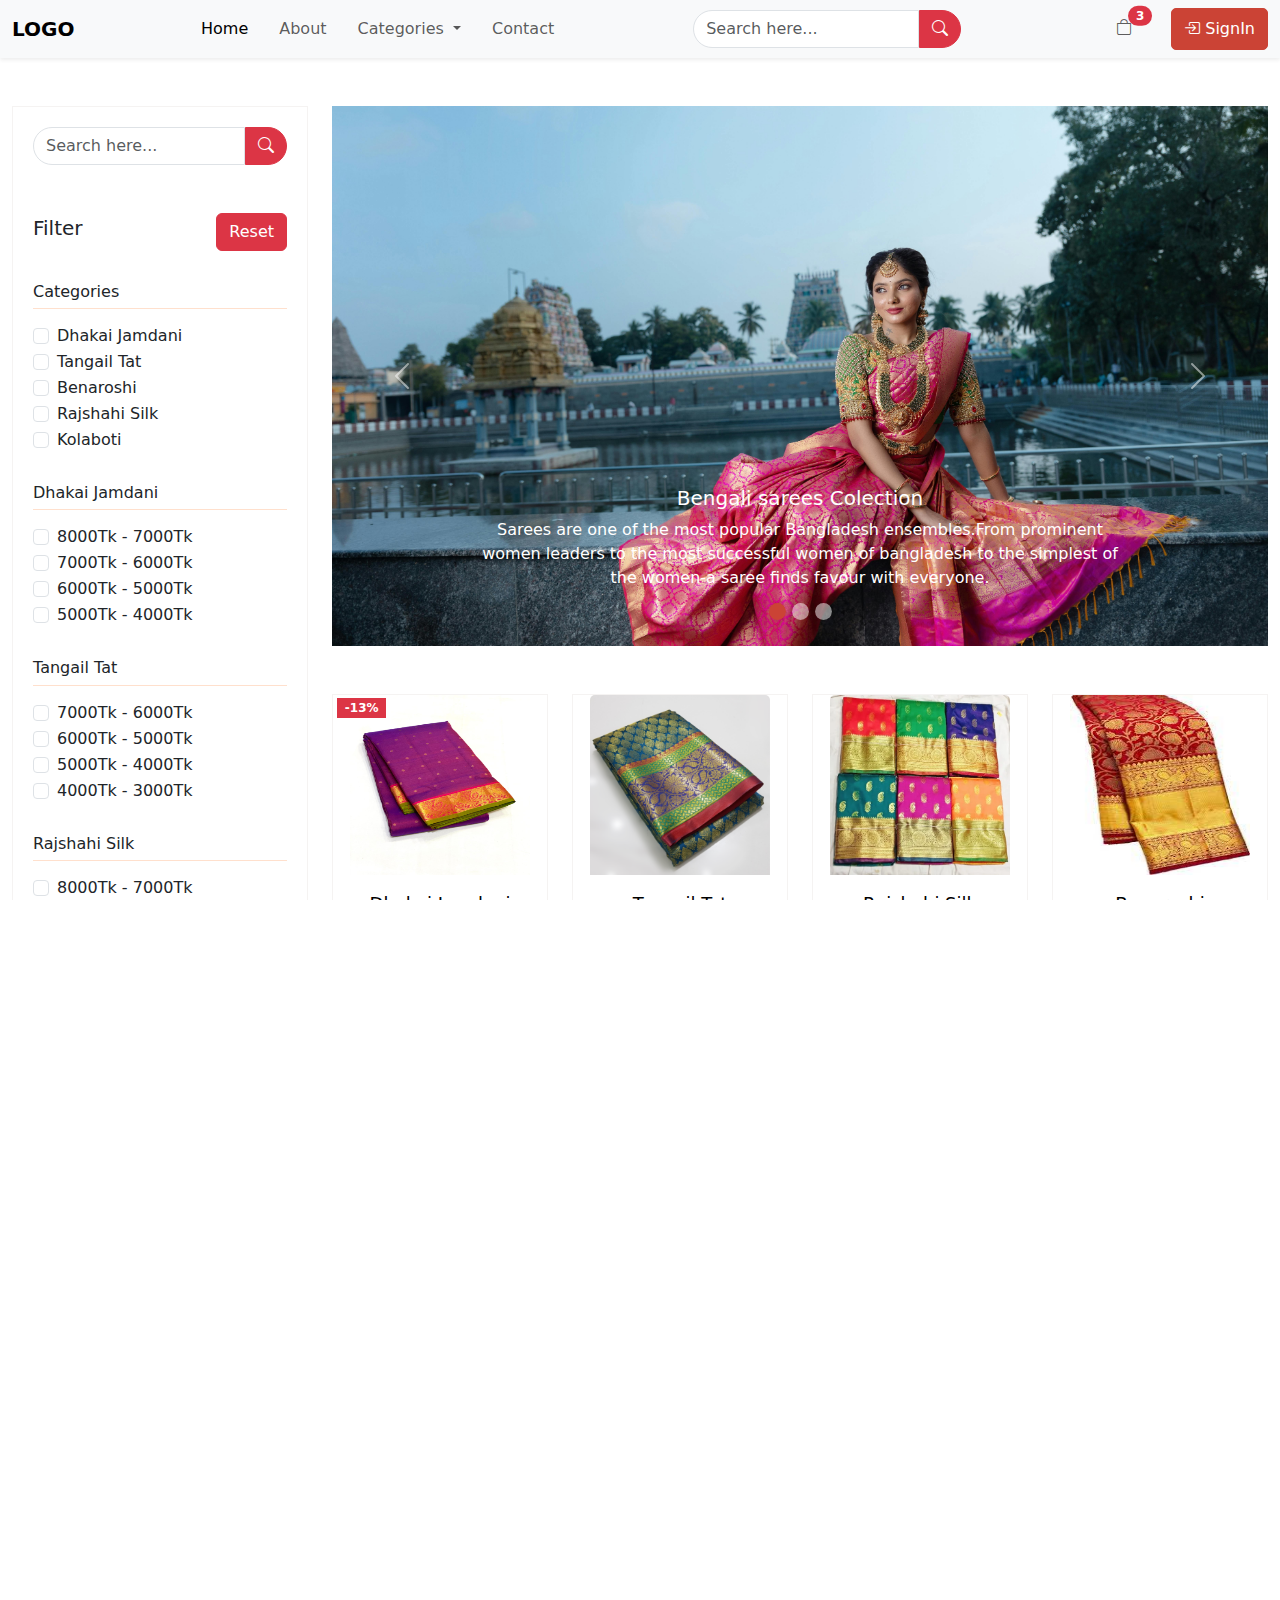
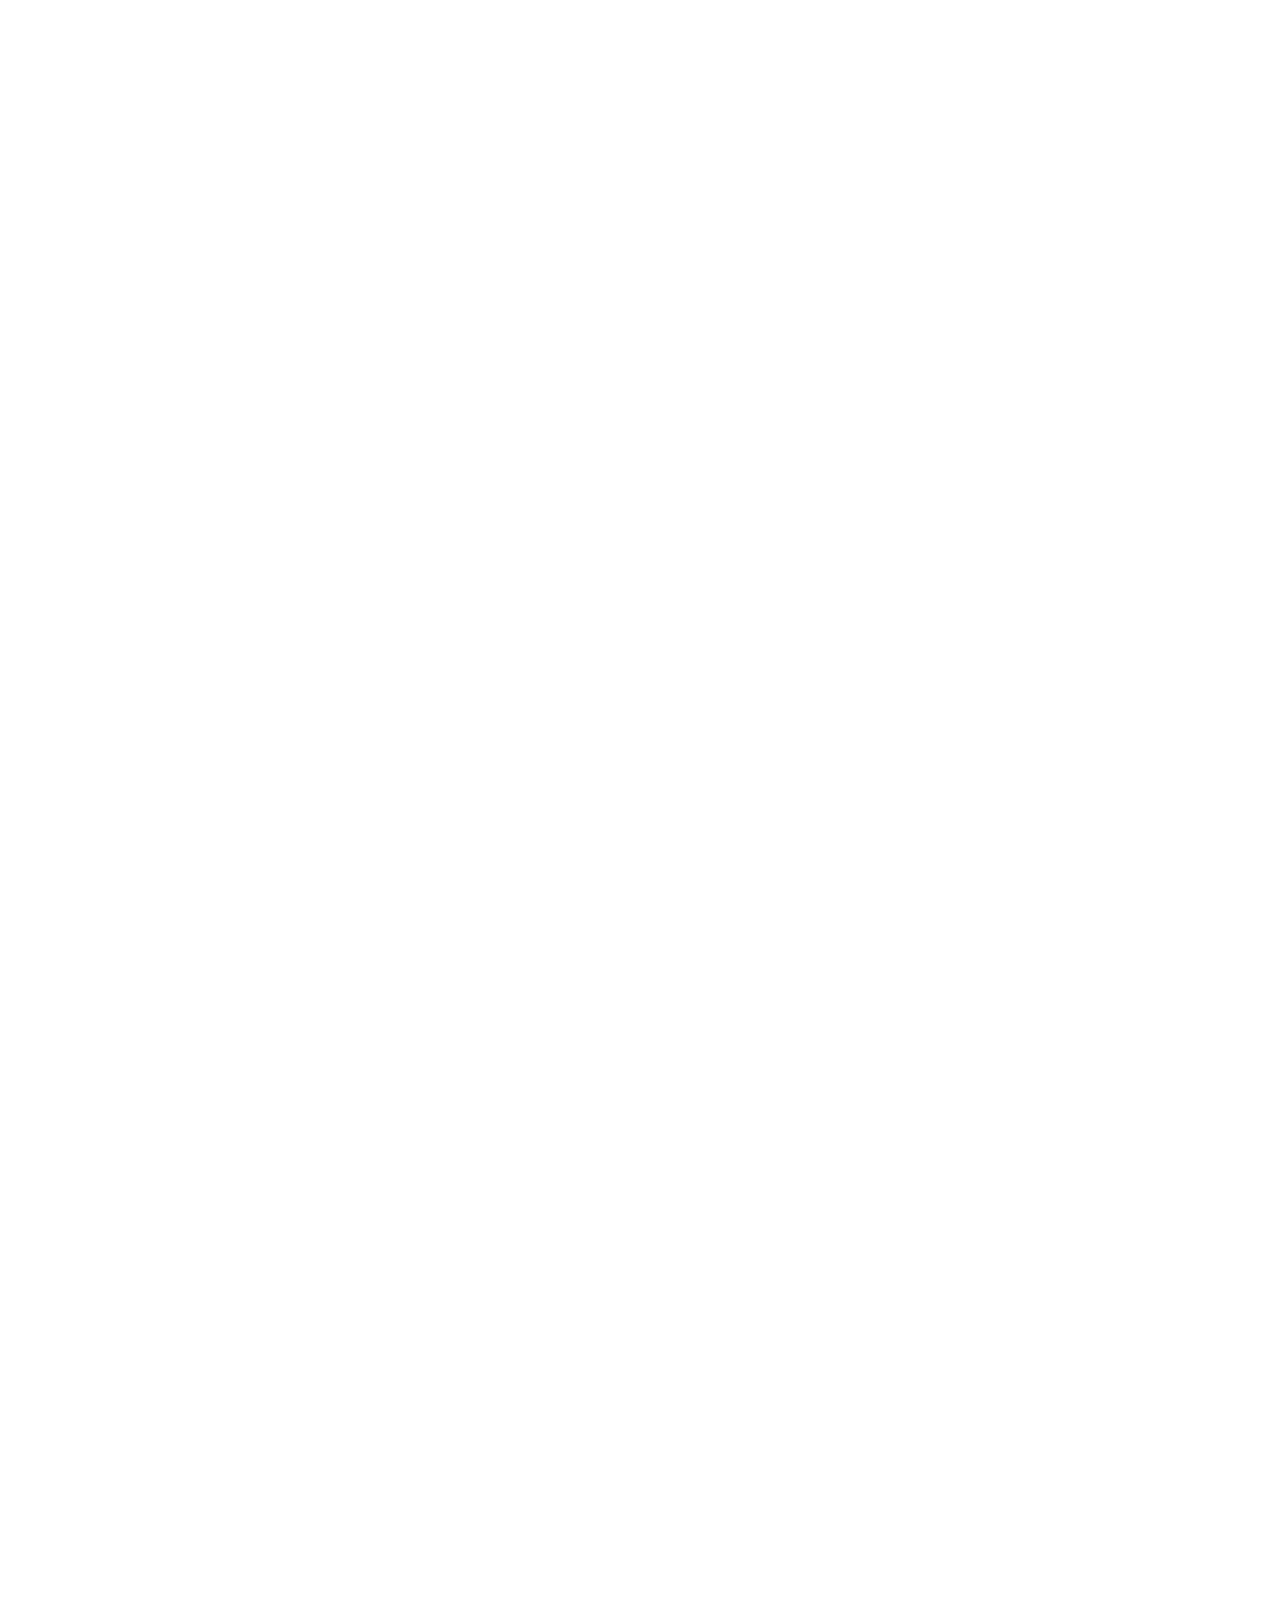
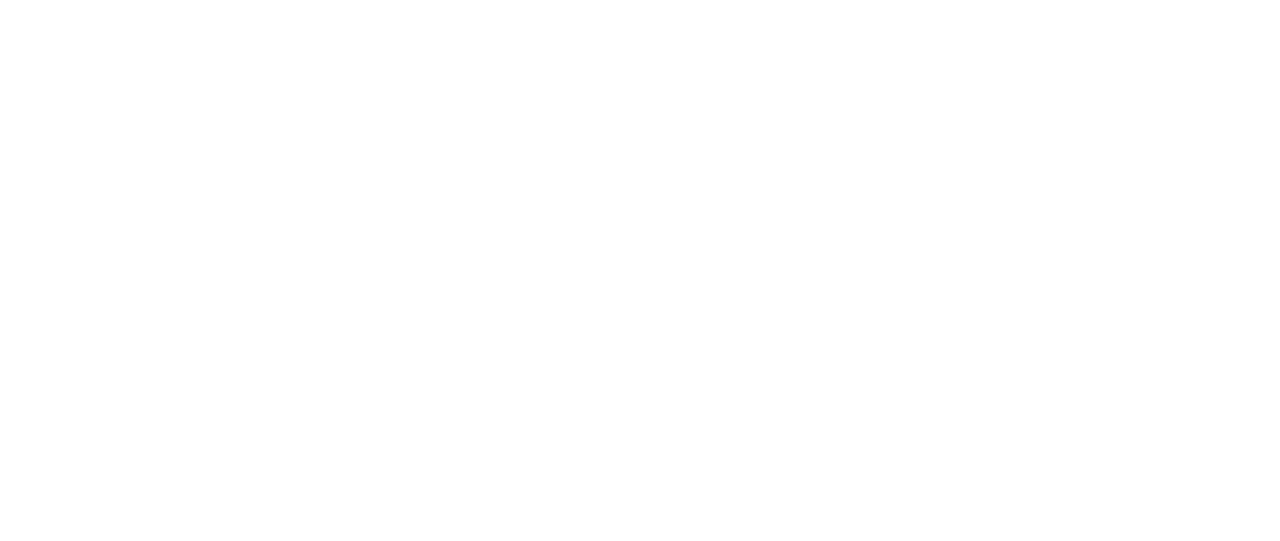
<file: index.html>
<!DOCTYPE html>
<html lang="en">
<head>
	<meta charset="UTF-8">
	<meta name="viewport" content="width=device-width, initial-scale=1.0">
	<title>Home</title>
	<!-- Bootstrap CSS -->
	<link rel="stylesheet" href="assets/css/bootstrap.min.css">
	<link rel="stylesheet" href="assets/icons/font/bootstrap-icons.min.css">
	<!-- Slick CSS -->
	<link rel="stylesheet" href="assets/slick/slick.css">
	<link rel="stylesheet" href="assets/slick/slick-theme.css">
	<!-- Responsive CSS -->
	<link rel="stylesheet" href="assets/css/responsive.css">
	<!-- My Style -->
	<link rel="stylesheet" href="assets/css/style.css">
</head>
<body>

	<!-- Navbar Start -->
	<nav class="navbar navbar-expand-lg bg-body-tertiary shadow-sm">
		<div class="container-fluid">
			<a class="navbar-brand text-uppercase fw-bold" href="#">Logo</a>
			<button class="navbar-toggler" type="button" data-bs-toggle="collapse" data-bs-target="#navbarSupportedContent" aria-controls="navbarSupportedContent" aria-expanded="false" aria-label="Toggle navigation">
				<span class="navbar-toggler-icon"></span>
			</button>
			<div class="collapse navbar-collapse" id="navbarSupportedContent">
				<ul class="navbar-nav me-auto mb-2 mb-lg-0">
					<li class="nav-item">
						<a class="nav-link active" aria-current="page" href="#">Home</a>
					</li>
					<li class="nav-item">
						<a class="nav-link" href="#">About</a>
					</li>
					<li class="nav-item dropdown">
						<a class="nav-link dropdown-toggle" href="#" role="button" data-bs-toggle="dropdown" aria-expanded="false">
							Categories
						</a>
						<ul class="dropdown-menu">
							<li><a class="dropdown-item" href="dhakai.html">Dhakai Jamdani</a></li>
							<li><a class="dropdown-item" href="tangail.html">Tangail Tat</a></li>
							<li><a class="dropdown-item" href="rajshahi.html">Rajshahi Silk</a></li>
							<li><a class="dropdown-item" href="benarosi.html">Benaroshi</a></li>
							<li><a class="dropdown-item" href="kolaboti.html">Kolaboti</a></li>
						</ul>
					</li>
					<li class="nav-item">
						<a class="nav-link" href="contact.html">Contact</a>
					</li>
				</ul>

				<form class="d-flex" role="search">
					<input class="form-control rounded-0 rounded-start-pill" type="search" placeholder="Search here..." aria-label="Search">
					<button class="btn btn-danger rounded-0 rounded-end-pill" type="submit"><i class="bi bi-search"></i></button>
				</form>

				<ul class="navbar-nav ms-auto mb-2 mb-lg-0">
					<li class="nav-item">
						<button type="button" class="nav-link position-relative mx-3 "data-bs-toggle="offcanvas" data-bs-target="#offcanvasRight" aria-controls="offcanvasRight">
							<i class="bi bi-bag"></i>
							<span class="position-absolute top-10 start-100 translate-middle badge rounded-pill bg-danger">
								3
								<span class="visually-hidden">unread messages</span>
							</span>
						</button>
					</li>
					<li class="nav-item">
						<a class="nav-link" href="signIn.html" id="btn-signin"><i class="bi bi-box-arrow-in-right"></i> SignIn</a>
					</li>
				</ul>

			</div>
		</div>
	</nav>
	<!-- Navbar End -->


	<div class="container-fluid">
		<div class="row">
			<!-- Sidebar Start -->
			<div class="col-lg-3 col-md-4 col-sm-12">
				<div class="sidebar mt-5">
					<form class="d-flex" role="search">
						<input class="form-control rounded-0 rounded-start-pill" type="search" placeholder="Search here..." aria-label="Search">
						<button class="btn btn-danger rounded-0 rounded-end-pill" type="submit"><i class="bi bi-search"></i></button>
					</form>

					<div class="mt-5 d-flex justify-content-between align-items-center">
						<h5>Filter</h5>
						<button type="reset" class="btn btn-danger">Reset</button>
					</div>


					<div class="mt-4">
						<h6>Categories</h6>
						<div class="form-check">
							<input class="form-check-input" type="checkbox" value="" id="vegetables">
							<label class="form-check-label" for="vegetables">
								Dhakai Jamdani
							</label>
						</div>
						<div class="form-check">
							<input class="form-check-input" type="checkbox" value="" id="fruits">
							<label class="form-check-label" for="fruits">
								Tangail Tat
							</label>
						</div>
						<div class="form-check">
							<input class="form-check-input" type="checkbox" value="" id="drinks">
							<label class="form-check-label" for="drinks">
								Benaroshi
							</label>
						</div>
						<div class="form-check">
							<input class="form-check-input" type="checkbox" value="" id="fast-food">
							<label class="form-check-label" for="fast-food">
									Rajshahi Silk
							</label>
						</div>
						<div class="form-check">
							<input class="form-check-input" type="checkbox" value="" id="fish">
							<label class="form-check-label" for="fish">
							Kolaboti
							</label>
						</div>
					</div>

					<div class="mt-4">
						<h6>Dhakai Jamdani</h6>
						<div class="form-check">
							<input class="form-check-input" type="checkbox" value="" >
							<label class="form-check-label">
								8000Tk - 7000Tk 
							</label>
						</div>
						<div class="form-check">
							<input class="form-check-input" type="checkbox" value="" >
							<label class="form-check-label">
								7000Tk - 6000Tk 
							</label>
						</div>
						<div class="form-check">
							<input class="form-check-input" type="checkbox" value="" >
							<label class="form-check-label">
								6000Tk - 5000Tk 
							</label>
						</div>
						<div class="form-check">
							<input class="form-check-input" type="checkbox" value="" >
							<label class="form-check-label">
								5000Tk - 4000Tk 
							</label>
						</div>
					</div>

					<div class="mt-4">
						<h6>Tangail Tat</h6>
						<div class="form-check">
							<input class="form-check-input" type="checkbox" value="" >
							<label class="form-check-label">
								7000Tk - 6000Tk
							</label>
						</div>
						<div class="form-check">
							<input class="form-check-input" type="checkbox" value="" >
							<label class="form-check-label">
								6000Tk - 5000Tk 
							</label>
						</div>
						<div class="form-check">
							<input class="form-check-input" type="checkbox" value="" >
							<label class="form-check-label">
								5000Tk - 4000Tk 
							</label>
						</div>
						<div class="form-check">
							<input class="form-check-input" type="checkbox" value="" >
							<label class="form-check-label">
								4000Tk - 3000Tk 
							</label>
						</div>
					</div>

					<div class="mt-4">
						<h6>Rajshahi Silk</h6>
						<div class="form-check">
							<input class="form-check-input" type="checkbox" value="" >
							<label class="form-check-label">
								8000Tk - 7000Tk
							</label>
						</div>
						<div class="form-check">
							<input class="form-check-input" type="checkbox" value="" >
							<label class="form-check-label">
								7000Tk - 6000Tk
							</label>
						</div>
						<div class="form-check">
							<input class="form-check-input" type="checkbox" value="" >
							<label class="form-check-label">
								6000Tk - 5000Tk
							</label>
						</div>
						<div class="form-check">
							<input class="form-check-input" type="checkbox" value="" >
							<label class="form-check-label">
								5000Tk - 4000Tk
							</label>
						</div>
					</div>
					<div class="mt-4">
						<h6>Benaroshi</h6>
						<div class="form-check">
							<input class="form-check-input" type="checkbox" value="" >
							<label class="form-check-label">
								9000Tk - 8000Tk
							</label>
						</div>
						<div class="form-check">
							<input class="form-check-input" type="checkbox" value="" >
							<label class="form-check-label">
								8000Tk - 7000Tk
							</label>
						</div>
						<div class="form-check">
							<input class="form-check-input" type="checkbox" value="" >
							<label class="form-check-label">
								7000Tk - 6000Tk
							</label>
						</div>
						<div class="form-check">
							<input class="form-check-input" type="checkbox" value="" >
							<label class="form-check-label">
								6000Tk - 5000Tk
							</label>
						</div>
					</div>
					<div class="mt-4">
						<h6>Kolaboti</h6>
						<div class="form-check">
							<input class="form-check-input" type="checkbox" value="" >
							<label class="form-check-label">
								4000Tk - 3500Tk
							</label>
						</div>
						<div class="form-check">
							<input class="form-check-input" type="checkbox" value="" >
							<label class="form-check-label">
								3500Tk - 3000Tk
							</label>
						</div>
						<div class="form-check">
							<input class="form-check-input" type="checkbox" value="" >
							<label class="form-check-label">
								3000Tk - 2500Tk
							</label>
						</div>
						<div class="form-check">
							<input class="form-check-input" type="checkbox" value="" >
							<label class="form-check-label">
								2500Tk - 2000Tk
							</label>
						</div>
					</div>


				</div>
			</div>
			<!-- Sidebar End -->

			
				
			<div class="col-lg-9 col-md-8 col-sm-12">
				<!-- Slider Start -->
				<div class="slider-area mt-5">
					<div id="carouselExampleCaptions" class="carousel slide">
						<div class="carousel-indicators">
							<button type="button" data-bs-target="#carouselExampleCaptions" data-bs-slide-to="0" class="active" aria-current="true" aria-label="Slide 1"></button>
							<button type="button" data-bs-target="#carouselExampleCaptions" data-bs-slide-to="1" aria-label="Slide 2"></button>
							<button type="button" data-bs-target="#carouselExampleCaptions" data-bs-slide-to="2" aria-label="Slide 3"></button>
						</div>
						<div class="carousel-inner">
							<div class="carousel-item active">
								<img src="assets/images/slider/l-1.jpg" class="d-block w-100" alt="...">
								<div class="carousel-caption d-none d-md-block">
									<h5>Bengali sarees Colection</h5>
									<p>Sarees are one of the most popular Bangladesh ensembles.From prominent women leaders to the most successful women of bangladesh to the simplest of the women-a saree finds favour with everyone.</p>
								</div>
							</div>
							<div class="carousel-item">
								<img src="assets/images/slider/l-2.jpg" class="d-block w-100" alt="...">
								<div class="carousel-caption d-none d-md-block">
									<h5>Bengali sarees Colection</h5>
									<p>Sarees are one of the most popular Bangladesh ensembles.From prominent women leaders to the most successful women of bangladesh to the simplest of the women-a saree finds favour with everyone.</p>
								</div>
							</div>
							<div class="carousel-item">
								<img src="assets/images/slider/l-3.jpg" class="d-block w-100" alt="...">
								<div class="carousel-caption d-none d-md-block">
									<h5>Bengali sarees Colection</h5>
									<p>Sarees are one of the most popular Bangladesh ensembles.From prominent women leaders to the most successful women of bangladesh to the simplest of the women-a saree finds favour with everyone.</p>
								</div>
							</div>
						</div>
						<button class="carousel-control-prev" type="button" data-bs-target="#carouselExampleCaptions" data-bs-slide="prev">
							<span class="carousel-control-prev-icon" aria-hidden="true"></span>
							<span class="visually-hidden">Previous</span>
						</button>
						<button class="carousel-control-next" type="button" data-bs-target="#carouselExampleCaptions" data-bs-slide="next">
							<span class="carousel-control-next-icon" aria-hidden="true"></span>
							<span class="visually-hidden">Next</span>
						</button>
					</div>
				</div>
				<!-- Slider End -->

				<!-- Main Content Start -->
				<div class="main-content">
					<div class="row mt-5">
						<!-- Single -->
						<div class="col-lg-3 col-md-4 col-sm-12">
							<div class="card text-center">
								<div class="text-start position-absolute mx-1">
									<span class="badge text-bg-danger rounded-0">-13%</span>
								</div>
								<img src="assets/images/sharee/p11.jpeg" class="card-img-top" alt="...">
								<div class="card-body">
									<h5 class="card-title">
										<a href="#">Dhakai Jamdani</a>
									</h5>
									<div class="card-text">
										<p>6090 Tk <del>7000 Tk</del></p>
										<div class="rating mb-2">
											<span><i class="bi bi-star-fill"></i></span>
											<span><i class="bi bi-star-fill"></i></span>
											<span><i class="bi bi-star-fill"></i></span>
											<span><i class="bi bi-star-fill"></i></span>
											<span><i class="bi bi-star-half"></i></span>
										</div>
									</div>
									<a href="#" class="btn btn-danger"><i class="bi bi-cart2"> </i>Add to cart</a>
								</div>
							</div>
						</div>
						<!-- Single -->
						<div class="col-lg-3 col-md-4 col-sm-12">
							<div class="card text-center">
								<img src="assets/images/sharee/p12.png" class="card-img-top" alt="...">
								<div class="card-body">
									<h5 class="card-title">
										<a href="#">Tangail Tat</a>
									</h5>
									<div class="card-text">
										<p>6500 Tk</p>
										<div class="rating mb-2">
											<span><i class="bi bi-star-fill"></i></span>
											<span><i class="bi bi-star-fill"></i></span>
											<span><i class="bi bi-star-fill"></i></span>
											<span><i class="bi bi-star-fill"></i></span>
											<span><i class="bi bi-star-half"></i></span>
										</div>
									</div>
									<a href="#" class="btn btn-danger"><i class="bi bi-cart2"> </i>Add to cart</a>
								</div>
							</div>
						</div>
						<!-- Single -->
						<div class="col-lg-3 col-md-4 col-sm-12">
							<div class="card text-center">
								<img src="assets/images/sharee/p13.png" class="card-img-top" alt="...">
								<div class="card-body">
									<h5 class="card-title">
										<a href="#">Rajshahi Silk</a>
									</h5>
									<div class="card-text">
										<p>8000 Tk</p>
										<div class="rating mb-2">
											<span><i class="bi bi-star-fill"></i></span>
											<span><i class="bi bi-star-fill"></i></span>
											<span><i class="bi bi-star-fill"></i></span>
											<span><i class="bi bi-star-fill"></i></span>
											<span><i class="bi bi-star-half"></i></span>
										</div>
									</div>
									<a href="#" class="btn btn-danger"><i class="bi bi-cart2"> </i>Add to cart</a>
								</div>
							</div>
						</div>
						<!-- Single -->
						<div class="col-lg-3 col-md-4 col-sm-12">
							<div class="card text-center">
								<img src="assets/images/sharee/p15.jpg" class="card-img-top" alt="...">
								<div class="card-body">
									<h5 class="card-title">
										<a href="#">Benaroshi</a>
									</h5>
									<div class="card-text">
										<p>4000Tk </p>
										<div class="rating mb-2">
											<span><i class="bi bi-star-fill"></i></span>
											<span><i class="bi bi-star-fill"></i></span>
											<span><i class="bi bi-star-fill"></i></span>
											<span><i class="bi bi-star-fill"></i></span>
											<span><i class="bi bi-star-half"></i></span>
										</div>
									</div>
									<a href="#" class="btn btn-danger"><i class="bi bi-cart2"> </i>Add to cart</a>
								</div>
							</div>
						</div>
						<!-- Single -->
						<div class="col-lg-3 col-md-4 col-sm-12">
							<div class="card text-center">
								<img src="assets/images/sharee/p16.jpg" class="card-img-top" alt="...">
								<div class="card-body">
									<h5 class="card-title">
										<a href="#">Dhakai Jamdani</a>
									</h5>
									<div class="card-text">
										<p>5500Tk </p>
										<div class="rating mb-2">
											<span><i class="bi bi-star-fill"></i></span>
											<span><i class="bi bi-star-fill"></i></span>
											<span><i class="bi bi-star-fill"></i></span>
											<span><i class="bi bi-star-fill"></i></span>
											<span><i class="bi bi-star-half"></i></span>
										</div>
									</div>
									<a href="#" class="btn btn-danger"><i class="bi bi-cart2"> </i>Add to cart</a>
								</div>
							</div>
						</div>
						<!-- Single -->
						<div class="col-lg-3 col-md-4 col-sm-12">
							<div class="card text-center">
								<div class="text-start position-absolute mx-1">
									<span class="badge text-bg-danger rounded-0">-13%</span>
								</div>
								<img src="assets/images/sharee/p19.jpg" class="card-img-top" alt="...">
								<div class="card-body">
									<h5 class="card-title">
										<a href="#">Benaroshi</a>
									</h5>
									<div class="card-text">
										<p>6090 Tk <del>7000 Tk</del></p>
										<div class="rating mb-2">
											<span><i class="bi bi-star-fill"></i></span>
											<span><i class="bi bi-star-fill"></i></span>
											<span><i class="bi bi-star-fill"></i></span>
											<span><i class="bi bi-star-fill"></i></span>
											<span><i class="bi bi-star-half"></i></span>
										</div>
									</div>
									<a href="#" class="btn btn-danger"><i class="bi bi-cart2"> </i>Add to cart</a>
								</div>
							</div>
						</div>
						<!-- Single -->
						<div class="col-lg-3 col-md-4 col-sm-12">
							<div class="card text-center">
								<img src="assets/images/sharee/p21.jpeg" class="card-img-top" alt="...">
								<div class="card-body">
									<h5 class="card-title">
										<a href="#">Rajshahi Silk</a>
									</h5>
									<div class="card-text">
										<p>6500Tk </p>
										<div class="rating mb-2">
											<span><i class="bi bi-star-fill"></i></span>
											<span><i class="bi bi-star-fill"></i></span>
											<span><i class="bi bi-star-fill"></i></span>
											<span><i class="bi bi-star-fill"></i></span>
											<span><i class="bi bi-star-half"></i></span>
										</div>
									</div>
									<a href="#" class="btn btn-danger"><i class="bi bi-cart2"> </i>Add to cart</a>
								</div>
							</div>
						</div>
						<!-- Single -->
						<div class="col-lg-3 col-md-4 col-sm-12">
							<div class="card text-center">
								<img src="assets/images/sharee/p22.png" class="card-img-top" alt="...">
								<div class="card-body">
									<h5 class="card-title">
										<a href="#">Dhakai Jamdani</a>
									</h5>
									<div class="card-text">
										<p>4500Tk </p>
										<div class="rating mb-2">
											<span><i class="bi bi-star-fill"></i></span>
											<span><i class="bi bi-star-fill"></i></span>
											<span><i class="bi bi-star-fill"></i></span>
											<span><i class="bi bi-star-fill"></i></span>
											<span><i class="bi bi-star-half"></i></span>
										</div>
									</div>
									<a href="#" class="btn btn-danger"><i class="bi bi-cart2"> </i>Add to cart</a>
								</div>
							</div>
						</div>
						<!-- Single -->
						<div class="col-lg-3 col-md-4 col-sm-12">
							<div class="card text-center">
								<div class="text-start position-absolute mx-1">
									<span class="badge text-bg-danger rounded-0">-13%</span>
								</div>
								<img src="assets/images/sharee/p24.jpg" class="card-img-top" alt="...">
								<div class="card-body">
									<h5 class="card-title">
										<a href="#">Rajshahi Silk</a>
									</h5>
									<div class="card-text">
										<p>6960 Tk <del>8000 Tk</del></p>
										<div class="rating mb-2">
											<span><i class="bi bi-star-fill"></i></span>
											<span><i class="bi bi-star-fill"></i></span>
											<span><i class="bi bi-star-fill"></i></span>
											<span><i class="bi bi-star-fill"></i></span>
											<span><i class="bi bi-star-half"></i></span>
										</div>
									</div>
									<a href="#" class="btn btn-danger"><i class="bi bi-cart2"> </i>Add to cart</a>
								</div>
							</div>
						</div>
						<!-- Single -->
						<div class="col-lg-3 col-md-4 col-sm-12">
							<div class="card text-center">
								<img src="assets/images/sharee/p25.webp" class="card-img-top" alt="...">
								<div class="card-body">
									<h5 class="card-title">
										<a href="#">Benaroshi</a>
									</h5>
									<div class="card-text">
										<p>8000Tk</p>
										<div class="rating mb-2">
											<span><i class="bi bi-star-fill"></i></span>
											<span><i class="bi bi-star-fill"></i></span>
											<span><i class="bi bi-star-fill"></i></span>
											<span><i class="bi bi-star-fill"></i></span>
											<span><i class="bi bi-star-half"></i></span>
										</div>
									</div>
									<a href="#" class="btn btn-danger"><i class="bi bi-cart2"> </i>Add to cart</a>
								</div>
							</div>
						</div>
						<!-- Single -->
						<div class="col-lg-3 col-md-4 col-sm-12">
							<div class="card text-center">
								<img src="assets/images/sharee/p26.jpg" class="card-img-top" alt="...">
								<div class="card-body">
									<h5 class="card-title">
										<a href="#">Tangail Tat</a>
									</h5>
									<div class="card-text">
										<p>4000Tk </p>
										<div class="rating mb-2">
											<span><i class="bi bi-star-fill"></i></span>
											<span><i class="bi bi-star-fill"></i></span>
											<span><i class="bi bi-star-fill"></i></span>
											<span><i class="bi bi-star-fill"></i></span>
											<span><i class="bi bi-star-half"></i></span>
										</div>
									</div>
									<a href="#" class="btn btn-danger"><i class="bi bi-cart2"> </i>Add to cart</a>
								</div>
							</div>
						</div>
						<!-- Single -->
						<div class="col-lg-3 col-md-4 col-sm-12">
							<div class="card text-center">
								<div class="text-start position-absolute mx-1">
									<span class="badge text-bg-danger rounded-0">-13%</span>
								</div>
								<img src="assets/images/sharee/p4.jpg" class="card-img-top" alt="...">
								<div class="card-body">
									<h5 class="card-title">
										<a href="#">Dhakai Jamdani</a>
									</h5>
									<div class="card-text">
									<p>5220 Tk <del>6000 Tk</del></p>
										<div class="rating mb-2">
											<span><i class="bi bi-star-fill"></i></span>
											<span><i class="bi bi-star-fill"></i></span>
											<span><i class="bi bi-star-fill"></i></span>
											<span><i class="bi bi-star-fill"></i></span>
											<span><i class="bi bi-star-half"></i></span>
										</div>
									</div>
									<a href="#" class="btn btn-danger"><i class="bi bi-cart2"> </i>Add to cart</a>
								</div>
							</div>
						</div>


						<!-- Pagination Start -->
						<div class="col-lg-12 col-md-12 col-sm-12">
							<div class="pagination-area d-flex justify-content-center mt-4">
								<nav aria-label="Page navigation example">
									<ul class="pagination">
										<li class="page-item">
											<a class="page-link" href="#">Previous</a>
										</li>
										<li class="page-item">
											<a class="page-link active" href="#">1</a>
										</li>
										<li class="page-item">
											<a class="page-link" href="#">2</a>
										</li>
										<li class="page-item">
											<a class="page-link" href="#">3</a>
										</li>
										<li class="page-item">
											<a class="page-link" href="#">Next</a>
										</li>
									</ul>
								</nav>
							</div>
						</div>
						<!-- Pagination End -->


						<!-- Popular Product Start-->
						<div class="popular-product mt-5 mb-5">
							<h2 class="fw-bold">Popular Product</h2>
							<span>Lorem ipsum dolor sit amet, consectetur adipisicing elit. Quos voluptatibus eaque, esse ex sint et! Nihil vel sint sunt ullam, nemo similique maxime. Ratione libero cum in ipsum illo soluta?</span>
							<div class="row mt-4">
								<!-- Single -->
								<div class="col-lg-3 col-md-4 col-sm-12">
									<div class="card text-center">
										<img src="assets/images/sharee/p6.webp" class="card-img-top" alt="...">
										<div class="card-body">
											<h5 class="card-title">
												<a href="#">Dhakai Jamdani</a>
											</h5>
											<div class="card-text">
												<p>6000Tk </p>
												<div class="rating mb-2">
													<span><i class="bi bi-star-fill"></i></span>
													<span><i class="bi bi-star-fill"></i></span>
													<span><i class="bi bi-star-fill"></i></span>
													<span><i class="bi bi-star-fill"></i></span>
													<span><i class="bi bi-star-half"></i></span>
												</div>
											</div>
											<a href="#" class="btn btn-danger"><i class="bi bi-cart2"> </i>Add to cart</a>
										</div>
									</div>
								</div>
								<!-- Single -->
								<div class="col-lg-3 col-md-4 col-sm-12">
									<div class="card text-center">
										<img src="assets/images/sharee/p8.jpg" class="card-img-top" alt="...">
										<div class="card-body">
											<h5 class="card-title">
												<a href="#">Tangail Tat</a>
											</h5>
											<div class="card-text">
												<p>7000Tk </p>
												<div class="rating mb-2">
													<span><i class="bi bi-star-fill"></i></span>
													<span><i class="bi bi-star-fill"></i></span>
													<span><i class="bi bi-star-fill"></i></span>
													<span><i class="bi bi-star-fill"></i></span>
													<span><i class="bi bi-star-half"></i></span>
												</div>
											</div>
											<a href="#" class="btn btn-danger"><i class="bi bi-cart2"> </i>Add to cart</a>
										</div>
									</div>
								</div>
								<!-- Single -->
								<div class="col-lg-3 col-md-4 col-sm-12">
									<div class="card text-center">
										<img src="assets/images/sharee/p26.jpg" class="card-img-top" alt="...">
										<div class="card-body">
											<h5 class="card-title">
												<a href="#">Benaroshi</a>
											</h5>
											<div class="card-text">
												<p>8000Tk </p>
												<div class="rating mb-2">
													<span><i class="bi bi-star-fill"></i></span>
													<span><i class="bi bi-star-fill"></i></span>
													<span><i class="bi bi-star-fill"></i></span>
													<span><i class="bi bi-star-fill"></i></span>
													<span><i class="bi bi-star-half"></i></span>
												</div>
											</div>
											<a href="#" class="btn btn-danger"><i class="bi bi-cart2"> </i>Add to cart</a>
										</div>
									</div>
								</div>
								<!-- Single -->
								<div class="col-lg-3 col-md-4 col-sm-12">
									<div class="card text-center">
										<img src="assets/images/sharee/p24.jpg" class="card-img-top" alt="...">
										<div class="card-body">
											<h5 class="card-title">
												<a href="#">Rajshahi Silk</a>
											</h5>
											<div class="card-text">
												<p>7000Tk </p>
												<div class="rating mb-2">
													<span><i class="bi bi-star-fill"></i></span>
													<span><i class="bi bi-star-fill"></i></span>
													<span><i class="bi bi-star-fill"></i></span>
													<span><i class="bi bi-star-fill"></i></span>
													<span><i class="bi bi-star-half"></i></span>
												</div>
											</div>
											<a href="#" class="btn btn-danger"><i class="bi bi-cart2"> </i>Add to cart</a>
										</div>
									</div>
								</div>
							</div>
						</div>
						<!-- Popular Product End-->



						<!--Testimonial Start-->
						<div class="testimonial-area mt-5 mb-5">
							<h2 class="fw-bold">Testimonial</h2>
							<span>Lorem ipsum dolor sit amet, consectetur adipisicing elit. Quos voluptatibus eaque, esse ex sint et! Nihil vel sint sunt ullam, nemo similique maxime. Ratione libero cum in ipsum illo soluta?</span>
							<div class="row g-3 mt-5  responsive">
								<!-- Single -->
								<div class="col-lg-6 col-md-6 col-sm-12">
									<div class="t-box">
										<div class="d-flex align-items-center gap-3">
											<div class="photo">
												<img src="assets/images/testimonial/p1.jpg" alt="">
											</div>
											<div class="d-flex justify-content-between flex-fill">
												<div>
													<h4>John Doe</h4>
													<span>Designation</span>
													<div class="rating mb-2">
														<span><i class="bi bi-star-fill"></i></span>
														<span><i class="bi bi-star-fill"></i></span>
														<span><i class="bi bi-star-fill"></i></span>
														<span><i class="bi bi-star-fill"></i></span>
														<span><i class="bi bi-star-half"></i></span>
													</div>
												</div>
												<div>
													<i class="bi bi-chat-right-quote-fill"></i>
												</div>
											</div>
										</div>
										<hr>
										<p>Lorem, ipsum dolor sit amet consectetur adipisicing, elit. Quia neque repellat hic, vitae eveniet omnis ab, beatae officia. Aut sit consectetur ipsam asperiores officiis a optio quasi hic sint. In, ut expedita similique facilis, aliquam quisquam quibusdam a. Debitis, libero.</p>
									</div>
								</div>
								<!-- Single -->
								<div class="col-lg-6 col-md-6 col-sm-12">
									<div class="t-box">
										<div class="d-flex align-items-center gap-3">
											<div class="photo">
												<img src="assets/images/testimonial/p2.jpg" alt="">
											</div>
											<div class="d-flex justify-content-between flex-fill">
												<div>
													<h4>John Doe</h4>
													<span>Designation</span>
													<div class="rating mb-2">
														<span><i class="bi bi-star-fill"></i></span>
														<span><i class="bi bi-star-fill"></i></span>
														<span><i class="bi bi-star-fill"></i></span>
														<span><i class="bi bi-star-fill"></i></span>
														<span><i class="bi bi-star-half"></i></span>
													</div>
												</div>
												<div>
													<i class="bi bi-chat-right-quote-fill"></i>
												</div>
											</div>
										</div>
										<hr>
										<p>Lorem, ipsum dolor sit amet consectetur adipisicing, elit. Quia neque repellat hic, vitae eveniet omnis ab, beatae officia. Aut sit consectetur ipsam asperiores officiis a optio quasi hic sint. In, ut expedita similique facilis, aliquam quisquam quibusdam a. Debitis, libero.</p>
									</div>
								</div>
								<!-- Single -->
								<div class="col-lg-6 col-md-6 col-sm-12">
									<div class="t-box">
										<div class="d-flex align-items-center gap-3">
											<div class="photo">
												<img src="assets/images/testimonial/p1.jpg" alt="">
											</div>
											<div class="d-flex justify-content-between flex-fill">
												<div>
													<h4>John Doe</h4>
													<span>Designation</span>
													<div class="rating mb-2">
														<span><i class="bi bi-star-fill"></i></span>
														<span><i class="bi bi-star-fill"></i></span>
														<span><i class="bi bi-star-fill"></i></span>
														<span><i class="bi bi-star-fill"></i></span>
														<span><i class="bi bi-star-half"></i></span>
													</div>
												</div>
												<div>
													<i class="bi bi-chat-right-quote-fill"></i>
												</div>
											</div>
										</div>
										<hr>
										<p>Lorem, ipsum dolor sit amet consectetur adipisicing, elit. Quia neque repellat hic, vitae eveniet omnis ab, beatae officia. Aut sit consectetur ipsam asperiores officiis a optio quasi hic sint. In, ut expedita similique facilis, aliquam quisquam quibusdam a. Debitis, libero.</p>
									</div>
								</div>
								<!-- Single -->
								<div class="col-lg-6 col-md-6 col-sm-12">
									<div class="t-box">
										<div class="d-flex align-items-center gap-3">
											<div class="photo">
												<img src="assets/images/testimonial/p2.jpg" alt="">
											</div>
											<div class="d-flex justify-content-between flex-fill">
												<div>
													<h4>John Doe</h4>
													<span>Designation</span>
													<div class="rating mb-2">
														<span><i class="bi bi-star-fill"></i></span>
														<span><i class="bi bi-star-fill"></i></span>
														<span><i class="bi bi-star-fill"></i></span>
														<span><i class="bi bi-star-fill"></i></span>
														<span><i class="bi bi-star-half"></i></span>
													</div>
												</div>
												<div>
													<i class="bi bi-chat-right-quote-fill"></i>
												</div>
											</div>
										</div>
										<hr>
										<p>Lorem, ipsum dolor sit amet consectetur adipisicing, elit. Quia neque repellat hic, vitae eveniet omnis ab, beatae officia. Aut sit consectetur ipsam asperiores officiis a optio quasi hic sint. In, ut expedita similique facilis, aliquam quisquam quibusdam a. Debitis, libero.</p>
									</div>
								</div>
							</div>
						</div>
						<!-- Testimonial End-->
					</div>
				</div>
			</div>
			<!-- Main Content End -->
		</div>
	</div>


	<!-- Shopping Cart Offcanvas Start -->
	<div class="offcanvas offcanvas-end" tabindex="-1" id="offcanvasRight" aria-labelledby="offcanvasRightLabel">
		<div class="offcanvas-header">
			<h5 class="offcanvas-title" id="offcanvasRightLabel">Shopping Cart</h5>
			<button type="button" class="btn-close" data-bs-dismiss="offcanvas" aria-label="Close"></button>
		</div>
		<hr>
		<div class="offcanvas-body">

			<div class="d-flex gap-3 mb-3">
				<div class="product-photo">
					<img src="assets/images/sharee/p11.jpeg" alt="">
				</div>
				<div class="d-flex justify-content-between flex-fill">
					<div>
						<a href="#" class="d-block">Dhakai Jamdani</a>
						<span class="d-block">6090 Tk </span>
					</div>
					<div>
						<button type="button"><i class="bi bi-x-circle-fill"></i></button>
					</div>
				</div>
			</div>
			<div class="d-flex gap-3 mb-3">
				<div class="product-photo">
					<img src="assets/images/sharee/p12.png" alt="">
				</div>
				<div class="d-flex justify-content-between flex-fill">
					<div>
						<a href="#" class="d-block">Tangail Tat</a>
						<span class="d-block">6500 Tk</span>
					</div>
					<div>
						<button type="button"><i class="bi bi-x-circle-fill"></i></button>
					</div>
				</div>
			</div>

			<div class="d-flex gap-3 mb-3">
				<div class="product-photo">
					<img src="assets/images/sharee/p13.png" alt="">
				</div>
				<div class="d-flex justify-content-between flex-fill">
					<div>
						<a href="#" class="d-block">Rajshahi Silk</a>
						<span class="d-block">8000 Tk </span>
					</div>
					<div>
						<button type="button"><i class="bi bi-x-circle-fill"></i></button>
					</div>
				</div>
			</div>

			<div class="subTotal d-flex justify-content-between mt-4">
				<h5>Subtotal:</h5>
				<h5>20590 Tk</h5>
			</div>


			<div class="btn-area w-100 text-end mt-4">
				<a href="cart.html" class="btn btn-primary rounded-0 mx-2">View Cart</a>
				<a href="checkout.html" class="btn btn-warning rounded-0">Checkout</a>
			</div>

		</div>
	</div>
	<!-- Shopping Cart Offcanvas End -->



	<!-- Footer Start -->
	<footer>
		<div class="row g-4">
			<div class="col-lg-3 col-md-4 col-sm-12">
				<div class="f-title">
					<h5>Address</h5>
				</div>
				<ul type="none">
					<li>
						<span><i class="bi bi-geo-alt"></i></span>
						<span>Chuadanga Sadar, Chuadanga, Bangladesh.</span>
					</li>
					<li>
						<span><i class="bi bi-envelope"></i></span>
						<span>example123@gmail.com</span>
					</li>
					<li>
						<span><i class="bi bi-telephone"></i></span>
						<span>+880 12345</span>
					</li>
				</ul>
				<div class="social-link d-flex gap-2 mt-4">
					<div class="icon" id="facebook">
						<a href="#"><i class="bi bi-facebook"></i></a>
					</div>
					<div class="icon" id="youtube">
						<a href="#"><i class="bi bi-youtube"></i></a>
					</div>
					<div class="icon" id="instagram">
						<a href="#"><i class="bi bi-instagram"></i></a>
					</div>
					<div class="icon" id="pinterest">
						<a href="#"><i class="bi bi-pinterest"></i></a>
					</div>
				</div>
			</div>

			<div class="col-lg-3 col-md-4 col-sm-12">
				<div class="f-title">
					<h5>Categories</h5>
				</div>
				<ul type="none">
					<li>
						<a href="#">Dhakai Jamdani</a>
					</li>
					<li>
						<a href="#">Tangail Tat</a>
					</li>
					<li>
						<a href="#">Rajshahi Silk</a>
					</li>
					<li>
						<a href="#">Benaroshi</a>
					</li>
					<li>
						<a href="#">Kolaboti</a>
					</li>
				</ul>
			</div>

			<div class="col-lg-3 col-md-4 col-sm-12">
				<div class="f-title">
					<h5>Information</h5>
				</div>
				<ul type="none">
					<li>
						<a href="#">About us</a>
					</li>
					<li>
						<a href="#">Contact us</a>
					</li>
					<li>
						<a href="#">Terms & Conditions</a>
					</li>
					<li>
						<a href="#">Privacy Policy</a>
					</li>
					<li>
						<a href="#">SignIn</a>
					</li>
				</ul>
			</div>

			<div class="col-lg-3 col-md-4 col-sm-12">
				<div class="f-title">
					<h5>Payment Way</h5>
				</div>
				<span>Lorem ipsum dolor sit amet consectetur adipisicing elit. Recusandae veniam eligendi corporis similique nulla excepturi cum libero facilis officiis, facere!</span>
				<div class="row g-4 mt-4">
					<div class="col-lg-3 col-md-3 col-sm-3">
						<div class="logo">
							<img src="assets/images/payment-way/visa.png" alt="">
						</div>
					</div>
					<div class="col-lg-3 col-md-3 col-sm-3">
						<div class="logo">
							<img src="assets/images/payment-way/mastercard.png" alt="">
						</div>
					</div>
					<div class="col-lg-3 col-md-3 col-sm-3">
						<div class="logo">
							<img src="assets/images/payment-way/bKash.png" alt="">
						</div>
					</div>
					<div class="col-lg-3 col-md-3 col-sm-3">
						<div class="logo">
							<img src="assets/images/payment-way/nagad.png" alt="">
						</div>
					</div>
				</div>
			</div>


			<div class="copyright text-center mt-4">
				<span>&copy; 2024 Developed By Shangida | All rights reserved.</span>
			</div>


		</div>
	</footer>
	<!-- Footer End -->
	




	<!-- Bootstrap JS -->
	<script src="assets/js/bootstrap.bundle.js"></script>
	<!-- jQuery -->
	<script src="https://cdnjs.cloudflare.com/ajax/libs/jquery/3.7.1/jquery.min.js" integrity="sha512-v2CJ7UaYy4JwqLDIrZUI/4hqeoQieOmAZNXBeQyjo21dadnwR+8ZaIJVT8EE2iyI61OV8e6M8PP2/4hpQINQ/g==" crossorigin="anonymous" referrerpolicy="no-referrer"></script>
	<!-- Slick JS -->
	<script src="assets/slick/slick.min.js"></script>
	<!-- Custom JS -->
	<script src="assets/js/main.js"></script>
</body>
</html>
</file>
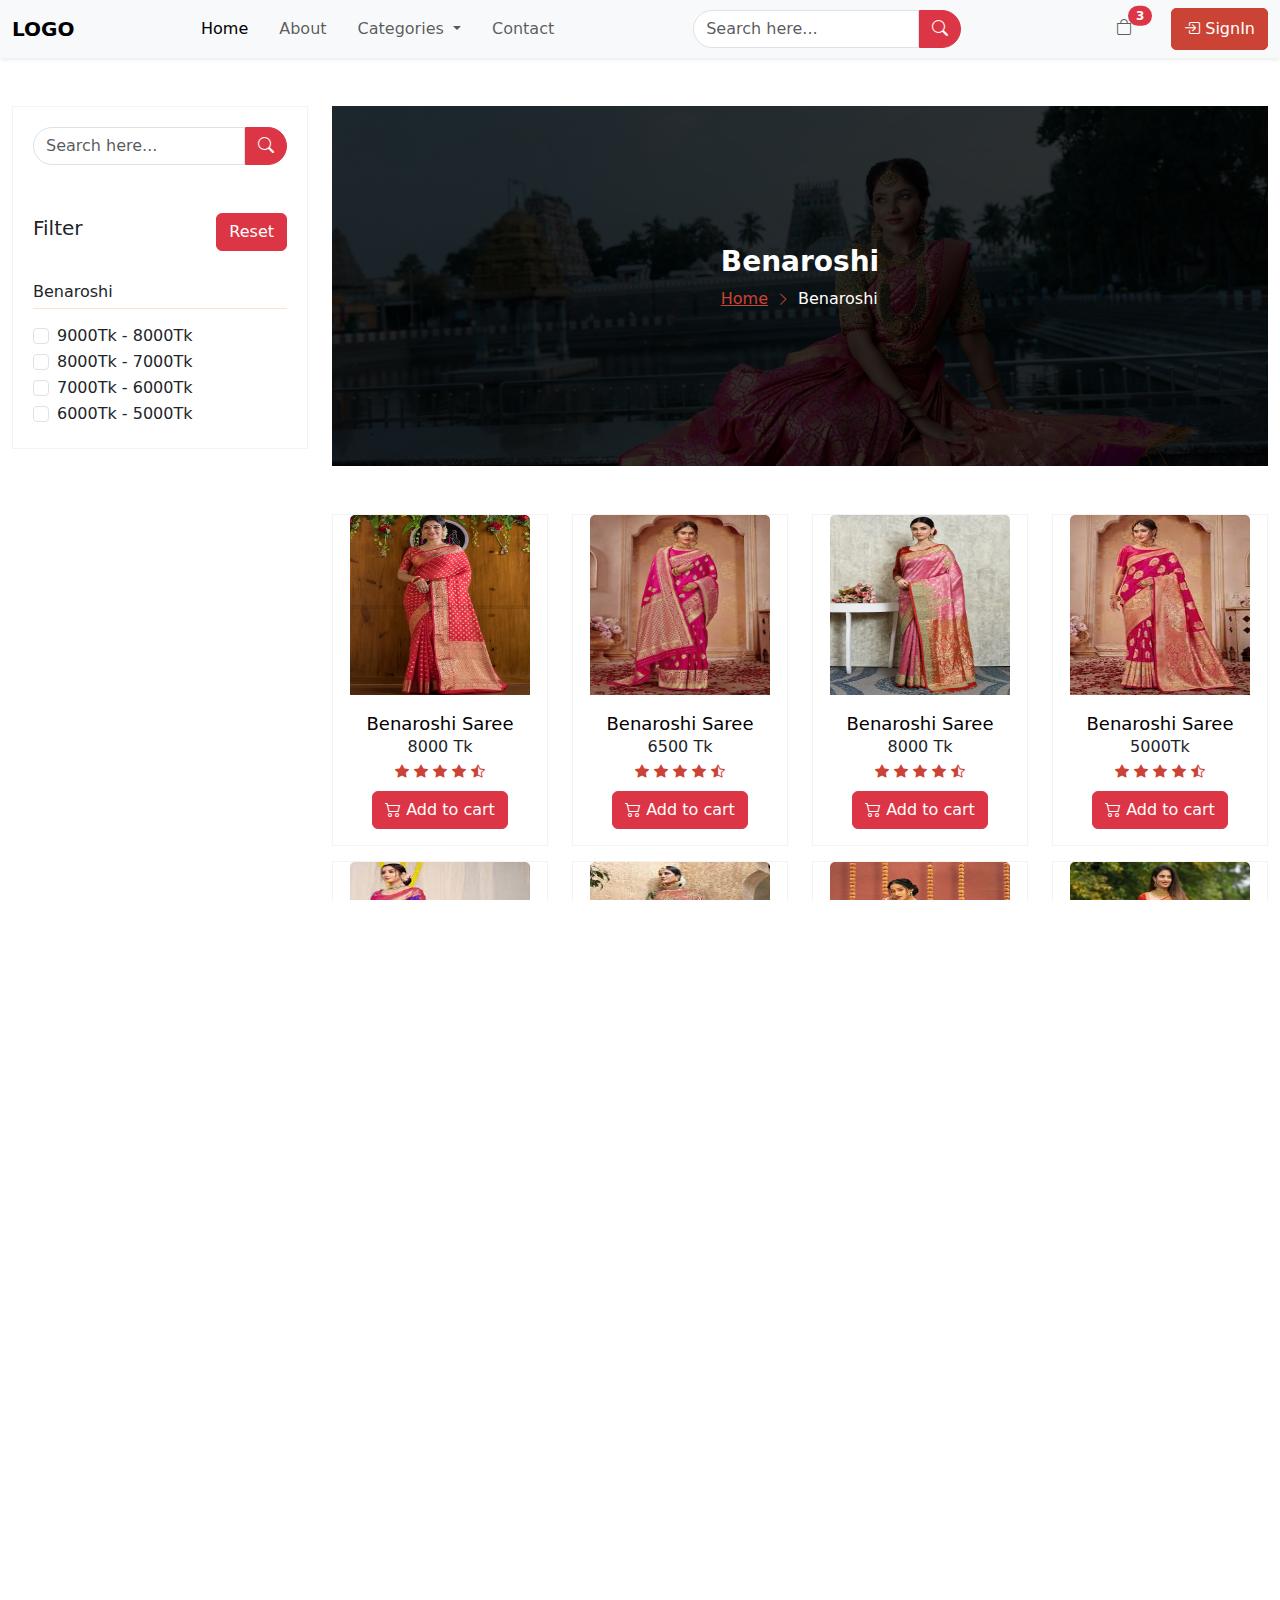
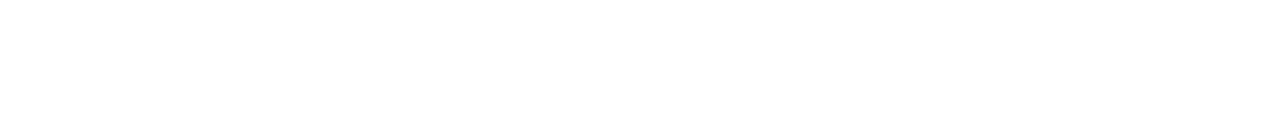
<file: benarosi.html>
<!DOCTYPE html>
<html lang="en">
<head>
	<meta charset="UTF-8">
	<meta name="viewport" content="width=device-width, initial-scale=1.0">
	<title>Benarosi</title>
	<!-- Bootstrap CSS -->
	<link rel="stylesheet" href="assets/css/bootstrap.min.css">
	<link rel="stylesheet" href="assets/icons/font/bootstrap-icons.min.css">
	<!-- Slick CSS -->
	<link rel="stylesheet" href="assets/slick/slick.css">
	<link rel="stylesheet" href="assets/slick/slick-theme.css">
	<!-- Responsive CSS -->
	<link rel="stylesheet" href="assets/css/responsive.css">
	<!-- My Style -->
	<link rel="stylesheet" href="assets/css/style.css">
</head>
<body>

	<!-- Navbar Start -->
	<nav class="navbar navbar-expand-lg bg-body-tertiary shadow-sm">
		<div class="container-fluid">
			<a class="navbar-brand text-uppercase fw-bold" href="#">Logo</a>
			<button class="navbar-toggler" type="button" data-bs-toggle="collapse" data-bs-target="#navbarSupportedContent" aria-controls="navbarSupportedContent" aria-expanded="false" aria-label="Toggle navigation">
				<span class="navbar-toggler-icon"></span>
			</button>
			<div class="collapse navbar-collapse" id="navbarSupportedContent">
				<ul class="navbar-nav me-auto mb-2 mb-lg-0">
					<li class="nav-item">
						<a class="nav-link active" aria-current="page" href="#">Home</a>
					</li>
					<li class="nav-item">
						<a class="nav-link" href="#">About</a>
					</li>
					<li class="nav-item dropdown">
						<a class="nav-link dropdown-toggle" href="#" role="button" data-bs-toggle="dropdown" aria-expanded="false">
							Categories
						</a>
						<ul class="dropdown-menu">
							<li><a class="dropdown-item" href="dhakai.html">Dhakai Jamdani</a></li>
							<li><a class="dropdown-item" href="tangail.html">Tangail Tat</a></li>
							<li><a class="dropdown-item" href="rajshahi.html">Rajshahi Silk</a></li>
							<li><a class="dropdown-item" href="index.html">Benaroshi</a></li>
							<li><a class="dropdown-item" href="kolaboti.html">Kolaboti</a></li>
						</ul>
					</li>
					<li class="nav-item">
						<a class="nav-link" href="contact.html">Contact</a>
					</li>
				</ul>

				<form class="d-flex" role="search">
					<input class="form-control rounded-0 rounded-start-pill" type="search" placeholder="Search here..." aria-label="Search">
					<button class="btn btn-danger rounded-0 rounded-end-pill" type="submit"><i class="bi bi-search"></i></button>
				</form>

				<ul class="navbar-nav ms-auto mb-2 mb-lg-0">
					<li class="nav-item">
						<button type="button" class="nav-link position-relative mx-3 "data-bs-toggle="offcanvas" data-bs-target="#offcanvasRight" aria-controls="offcanvasRight">
							<i class="bi bi-bag"></i>
							<span class="position-absolute top-10 start-100 translate-middle badge rounded-pill bg-danger">
								3
								<span class="visually-hidden">unread messages</span>
							</span>
						</button>
					</li>
					<li class="nav-item">
						<a class="nav-link" href="signIn.html" id="btn-signin"><i class="bi bi-box-arrow-in-right"></i> SignIn</a>
					</li>
				</ul>

			</div>
		</div>
	</nav>
	<!-- Navbar End -->

	<div class="container-fluid">
		<div class="row">
			<!-- Sidebar Start -->
			<div class="col-lg-3 col-md-4 col-sm-12">
				<div class="sidebar mt-5">
					<form class="d-flex" role="search">
						<input class="form-control rounded-0 rounded-start-pill" type="search" placeholder="Search here..." aria-label="Search">
						<button class="btn btn-danger rounded-0 rounded-end-pill" type="submit"><i class="bi bi-search"></i></button>
					</form>

					<div class="mt-5 d-flex justify-content-between align-items-center">
						<h5>Filter</h5>
						<button type="reset" class="btn btn-danger">Reset</button>
					</div>

					<div class="mt-4">
						<h6>Benaroshi</h6>
						<div class="form-check">
							<input class="form-check-input" type="checkbox" value="" >
							<label class="form-check-label">
								9000Tk - 8000Tk 
							</label>
						</div>
						<div class="form-check">
							<input class="form-check-input" type="checkbox" value="" >
							<label class="form-check-label">
								8000Tk - 7000Tk 
							</label>
						</div>
						<div class="form-check">
							<input class="form-check-input" type="checkbox" value="" >
							<label class="form-check-label">
								7000Tk - 6000Tk 
							</label>
						</div>
						<div class="form-check">
							<input class="form-check-input" type="checkbox" value="" >
							<label class="form-check-label">
								6000Tk - 5000Tk
							</label>
						</div>
					</div>
				</div>
			</div>
			<!-- Sidebar End -->

			
			<div class="col-lg-9 col-md-8 col-sm-12">
				<!-- Breadcrumb Start -->
				<div class="breadcrumb-area mt-5">
					<div class="overlay"></div>
					<div class="position-absolute d-flex justify-content-center align-items-center w-100 h-100">
						<div>
							<h3 class="fw-bold text-white text-center">Benaroshi</h3>
							<nav aria-label="breadcrumb">
								<ol class="breadcrumb">
									<li class="breadcrumb-item"><a href="index.html">Home</a></li>
									<i class="bi bi-chevron-right"></i>
									<li class="breadcrumb-item active" aria-current="page">Benaroshi</li>
								</ol>
							</nav>
						</div>
					</div>
				</div>
				<!-- Breadcrumb End -->

				<!-- Main Content Start -->
				<div class="main-content">
					<div class="row mt-5">
						<!-- Single -->
						<div class="col-lg-3 col-md-4 col-sm-12">
							<div class="card text-center">
								
								<img src="assets/images/benarosi/k1.webp" class="card-img-top" alt="...">
								<div class="card-body">
									<h5 class="card-title">
										<a href="#">Benaroshi Saree</a>
									</h5>
									<div class="card-text">
												<p>8000 Tk</p>
										<div class="rating mb-2">
											<span><i class="bi bi-star-fill"></i></span>
											<span><i class="bi bi-star-fill"></i></span>
											<span><i class="bi bi-star-fill"></i></span>
											<span><i class="bi bi-star-fill"></i></span>
											<span><i class="bi bi-star-half"></i></span>
										</div>
									</div>
									<a href="#" class="btn btn-danger"><i class="bi bi-cart2"> </i>Add to cart</a>
								</div>
							</div>
						</div>
						<!-- Single -->
						<div class="col-lg-3 col-md-4 col-sm-12">
							<div class="card text-center">
								<img src="assets/images/benarosi/k2.jpg" class="card-img-top" alt="...">
								<div class="card-body">
									<h5 class="card-title">
										<a href="#">Benaroshi Saree</a>
									</h5>
									<div class="card-text">
										<p>6500 Tk</p>
										<div class="rating mb-2">
											<span><i class="bi bi-star-fill"></i></span>
											<span><i class="bi bi-star-fill"></i></span>
											<span><i class="bi bi-star-fill"></i></span>
											<span><i class="bi bi-star-fill"></i></span>
											<span><i class="bi bi-star-half"></i></span>
										</div>
									</div>
									<a href="#" class="btn btn-danger"><i class="bi bi-cart2"> </i>Add to cart</a>
								</div>
							</div>
						</div>
						<!-- Single -->
						<div class="col-lg-3 col-md-4 col-sm-12">
							<div class="card text-center">
								<img src="assets/images/benarosi/k3.webp" class="card-img-top" alt="...">
								<div class="card-body">
									<h5 class="card-title">
										<a href="#">Benaroshi Saree</a>
									</h5>
									<div class="card-text">
										<p>8000 Tk</p>
										<div class="rating mb-2">
											<span><i class="bi bi-star-fill"></i></span>
											<span><i class="bi bi-star-fill"></i></span>
											<span><i class="bi bi-star-fill"></i></span>
											<span><i class="bi bi-star-fill"></i></span>
											<span><i class="bi bi-star-half"></i></span>
										</div>
									</div>
									<a href="#" class="btn btn-danger"><i class="bi bi-cart2"> </i>Add to cart</a>
								</div>
							</div>
						</div>
						<!-- Single -->
						<div class="col-lg-3 col-md-4 col-sm-12">
							<div class="card text-center">
								<img src="assets/images/benarosi/k4.jpeg" class="card-img-top" alt="...">
								<div class="card-body">
									<h5 class="card-title">
										<a href="#">Benaroshi Saree</a>
									</h5>
									<div class="card-text">
										<p>5000Tk </p>
										<div class="rating mb-2">
											<span><i class="bi bi-star-fill"></i></span>
											<span><i class="bi bi-star-fill"></i></span>
											<span><i class="bi bi-star-fill"></i></span>
											<span><i class="bi bi-star-fill"></i></span>
											<span><i class="bi bi-star-half"></i></span>
										</div>
									</div>
									<a href="#" class="btn btn-danger"><i class="bi bi-cart2"> </i>Add to cart</a>
								</div>
							</div>
						</div>
						<!-- Single -->
						<div class="col-lg-3 col-md-4 col-sm-12">
							<div class="card text-center">
								<img src="assets/images/benarosi/k5.jpeg" class="card-img-top" alt="...">
								<div class="card-body">
									<h5 class="card-title">
										<a href="#">Benaroshi Saree</a>
									</h5>
									<div class="card-text">
										<p>5500Tk </p>
										<div class="rating mb-2">
											<span><i class="bi bi-star-fill"></i></span>
											<span><i class="bi bi-star-fill"></i></span>
											<span><i class="bi bi-star-fill"></i></span>
											<span><i class="bi bi-star-fill"></i></span>
											<span><i class="bi bi-star-half"></i></span>
										</div>
									</div>
									<a href="#" class="btn btn-danger"><i class="bi bi-cart2"> </i>Add to cart</a>
								</div>
							</div>
						</div>
						<!-- Single -->
						<div class="col-lg-3 col-md-4 col-sm-12">
							<div class="card text-center">
								
								<img src="assets/images/benarosi/k6.jpeg" class="card-img-top" alt="...">
								<div class="card-body">
									<h5 class="card-title">
										<a href="#">Benaroshi Saree</a>
									</h5>
									<div class="card-text">
										<p>6500 Tk</p>
										<div class="rating mb-2">
											<span><i class="bi bi-star-fill"></i></span>
											<span><i class="bi bi-star-fill"></i></span>
											<span><i class="bi bi-star-fill"></i></span>
											<span><i class="bi bi-star-fill"></i></span>
											<span><i class="bi bi-star-half"></i></span>
										</div>
									</div>
									<a href="#" class="btn btn-danger"><i class="bi bi-cart2"> </i>Add to cart</a>
								</div>
							</div>
						</div>
						<!-- Single -->
						<div class="col-lg-3 col-md-4 col-sm-12">
							<div class="card text-center">
								<img src="assets/images/benarosi/k8.jpg" class="card-img-top" alt="...">
								<div class="card-body">
									<h5 class="card-title">
										<a href="#">Benaroshi Saree</a>
									</h5>
									<div class="card-text">
										<p>6500Tk </p>
										<div class="rating mb-2">
											<span><i class="bi bi-star-fill"></i></span>
											<span><i class="bi bi-star-fill"></i></span>
											<span><i class="bi bi-star-fill"></i></span>
											<span><i class="bi bi-star-fill"></i></span>
											<span><i class="bi bi-star-half"></i></span>
										</div>
									</div>
									<a href="#" class="btn btn-danger"><i class="bi bi-cart2"> </i>Add to cart</a>
								</div>
							</div>
						</div>
						<!-- Single -->
						<div class="col-lg-3 col-md-4 col-sm-12">
							<div class="card text-center">
								<img src="assets/images/benarosi/k9.webp" class="card-img-top" alt="...">
								<div class="card-body">
									<h5 class="card-title">
										<a href="#">Benaroshi Saree</a>
									</h5>
									<div class="card-text">
										<p>6500Tk </p>
										<div class="rating mb-2">
											<span><i class="bi bi-star-fill"></i></span>
											<span><i class="bi bi-star-fill"></i></span>
											<span><i class="bi bi-star-fill"></i></span>
											<span><i class="bi bi-star-fill"></i></span>
											<span><i class="bi bi-star-half"></i></span>
										</div>
									</div>
									<a href="#" class="btn btn-danger"><i class="bi bi-cart2"> </i>Add to cart</a>
								</div>
							</div>
						</div>







						<!-- Pagination Start -->
						<div class="col-lg-12 col-md-12 col-sm-12">
							<div class="pagination-area d-flex justify-content-center mt-4 mb-4">
								<nav aria-label="Page navigation example">
									<ul class="pagination">
										<li class="page-item">
											<a class="page-link" href="#">Previous</a>
										</li>
										<li class="page-item">
											<a class="page-link active" href="#">1</a>
										</li>
										<li class="page-item">
											<a class="page-link" href="#">2</a>
										</li>
										<li class="page-item">
											<a class="page-link" href="#">3</a>
										</li>
										<li class="page-item">
											<a class="page-link" href="#">Next</a>
										</li>
									</ul>
								</nav>
							</div>
						</div>
						<!-- Pagination End -->
					</div>
				</div>
			</div>
			<!-- Main Content End -->
		</div>
	</div>
	<!-- Shopping Cart Offcanvas Start -->
	<div class="offcanvas offcanvas-end" tabindex="-1" id="offcanvasRight" aria-labelledby="offcanvasRightLabel">
		<div class="offcanvas-header">
			<h5 class="offcanvas-title" id="offcanvasRightLabel">Shopping Cart</h5>
			<button type="button" class="btn-close" data-bs-dismiss="offcanvas" aria-label="Close"></button>
		</div>
		<hr>
		<div class="offcanvas-body">

			<div class="d-flex gap-3 mb-3">
				<div class="product-photo">
					<img src="assets/images/sharee/p11.jpeg" alt="">
				</div>
				<div class="d-flex justify-content-between flex-fill">
					<div>
						<a href="#" class="d-block">Dhakai Jamdani</a>
						<span class="d-block">6090 Tk </span>
					</div>
					<div>
						<button type="button"><i class="bi bi-x-circle-fill"></i></button>
					</div>
				</div>
			</div>
			<div class="d-flex gap-3 mb-3">
				<div class="product-photo">
					<img src="assets/images/sharee/p12.png" alt="">
				</div>
				<div class="d-flex justify-content-between flex-fill">
					<div>
						<a href="#" class="d-block">Tangail Tat</a>
						<span class="d-block">6500 Tk</span>
					</div>
					<div>
						<button type="button"><i class="bi bi-x-circle-fill"></i></button>
					</div>
				</div>
			</div>

			<div class="d-flex gap-3 mb-3">
				<div class="product-photo">
					<img src="assets/images/sharee/p13.png" alt="">
				</div>
				<div class="d-flex justify-content-between flex-fill">
					<div>
						<a href="#" class="d-block">Rajshahi Silk</a>
						<span class="d-block">8000 Tk </span>
					</div>
					<div>
						<button type="button"><i class="bi bi-x-circle-fill"></i></button>
					</div>
				</div>
			</div>

			<div class="subTotal d-flex justify-content-between mt-4">
				<h5>Subtotal:</h5>
				<h5>20590 Tk</h5>
			</div>


			<div class="btn-area w-100 text-end mt-4">
				<a href="cart.html" class="btn btn-primary rounded-0 mx-2">View Cart</a>
				<a href="checkout.html" class="btn btn-warning rounded-0">Checkout</a>
			</div>

		</div>
	</div>
	<!-- Shopping Cart Offcanvas End -->



	<!-- Footer Start -->
	<footer>
		<div class="row g-4">
			<div class="col-lg-3 col-md-4 col-sm-12">
				<div class="f-title">
					<h5>Address</h5>
				</div>
				<ul type="none">
					<li>
						<span><i class="bi bi-geo-alt"></i></span>
						<span>Chuadanga Sadar, Chuadanga, Bangladesh.</span>
					</li>
					<li>
						<span><i class="bi bi-envelope"></i></span>
						<span>example123@gmail.com</span>
					</li>
					<li>
						<span><i class="bi bi-telephone"></i></span>
						<span>+880 12345</span>
					</li>
				</ul>
				<div class="social-link d-flex gap-2 mt-4">
					<div class="icon" id="facebook">
						<a href="#"><i class="bi bi-facebook"></i></a>
					</div>
					<div class="icon" id="youtube">
						<a href="#"><i class="bi bi-youtube"></i></a>
					</div>
					<div class="icon" id="instagram">
						<a href="#"><i class="bi bi-instagram"></i></a>
					</div>
					<div class="icon" id="pinterest">
						<a href="#"><i class="bi bi-pinterest"></i></a>
					</div>
				</div>
			</div>

			<div class="col-lg-3 col-md-4 col-sm-12">
				<div class="f-title">
					<h5>Categories</h5>
				</div>
				<ul type="none">
					<li>
						<a href="#">Dhakai Jamdani</a>
					</li>
					<li>
						<a href="#">Tangail Tat</a>
					</li>
					<li>
						<a href="#">Rajshahi Silk</a>
					</li>
					<li>
						<a href="#">Benaroshi</a>
					</li>
						<li>
						<a href="#">Kolaboti</a>
					</li>
				</ul>
			</div>

			<div class="col-lg-3 col-md-4 col-sm-12">
				<div class="f-title">
					<h5>Information</h5>
				</div>
				<ul type="none">
					<li>
						<a href="#">About us</a>
					</li>
					<li>
						<a href="#">Contact us</a>
					</li>
					<li>
						<a href="#">Terms & Conditions</a>
					</li>
					<li>
						<a href="#">Privacy Policy</a>
					</li>
					<li>
						<a href="#">SignIn</a>
					</li>
				</ul>
			</div>

			<div class="col-lg-3 col-md-4 col-sm-12">
				<div class="f-title">
					<h5>Payment Way</h5>
				</div>
				<span>Lorem ipsum dolor sit amet consectetur adipisicing elit. Recusandae veniam eligendi corporis similique nulla excepturi cum libero facilis officiis, facere!</span>
				<div class="row g-4 mt-4">
					<div class="col-lg-3 col-md-3 col-sm-3">
						<div class="logo">
							<img src="assets/images/payment-way/visa.png" alt="">
						</div>
					</div>
					<div class="col-lg-3 col-md-3 col-sm-3">
						<div class="logo">
							<img src="assets/images/payment-way/mastercard.png" alt="">
						</div>
					</div>
					<div class="col-lg-3 col-md-3 col-sm-3">
						<div class="logo">
							<img src="assets/images/payment-way/bKash.png" alt="">
						</div>
					</div>
					<div class="col-lg-3 col-md-3 col-sm-3">
						<div class="logo">
							<img src="assets/images/payment-way/nagad.png" alt="">
						</div>
					</div>
				</div>
			</div>


			<div class="copyright text-center mt-4">
				<span>&copy; 2024 Developed By Shangida | All rights reserved.</span>
			</div>


		</div>
	</footer>
	<!-- Footer End -->
	




	<!-- Bootstrap JS -->
	<script src="assets/js/bootstrap.bundle.js"></script>
	<!-- jQuery -->
	<script src="https://cdnjs.cloudflare.com/ajax/libs/jquery/3.7.1/jquery.min.js" integrity="sha512-v2CJ7UaYy4JwqLDIrZUI/4hqeoQieOmAZNXBeQyjo21dadnwR+8ZaIJVT8EE2iyI61OV8e6M8PP2/4hpQINQ/g==" crossorigin="anonymous" referrerpolicy="no-referrer"></script>
	<!-- Slick JS -->
	<script src="assets/slick/slick.min.js"></script>
	<!-- Custom JS -->
	<script src="assets/js/main.js"></script>
</body>
</html>
</file>
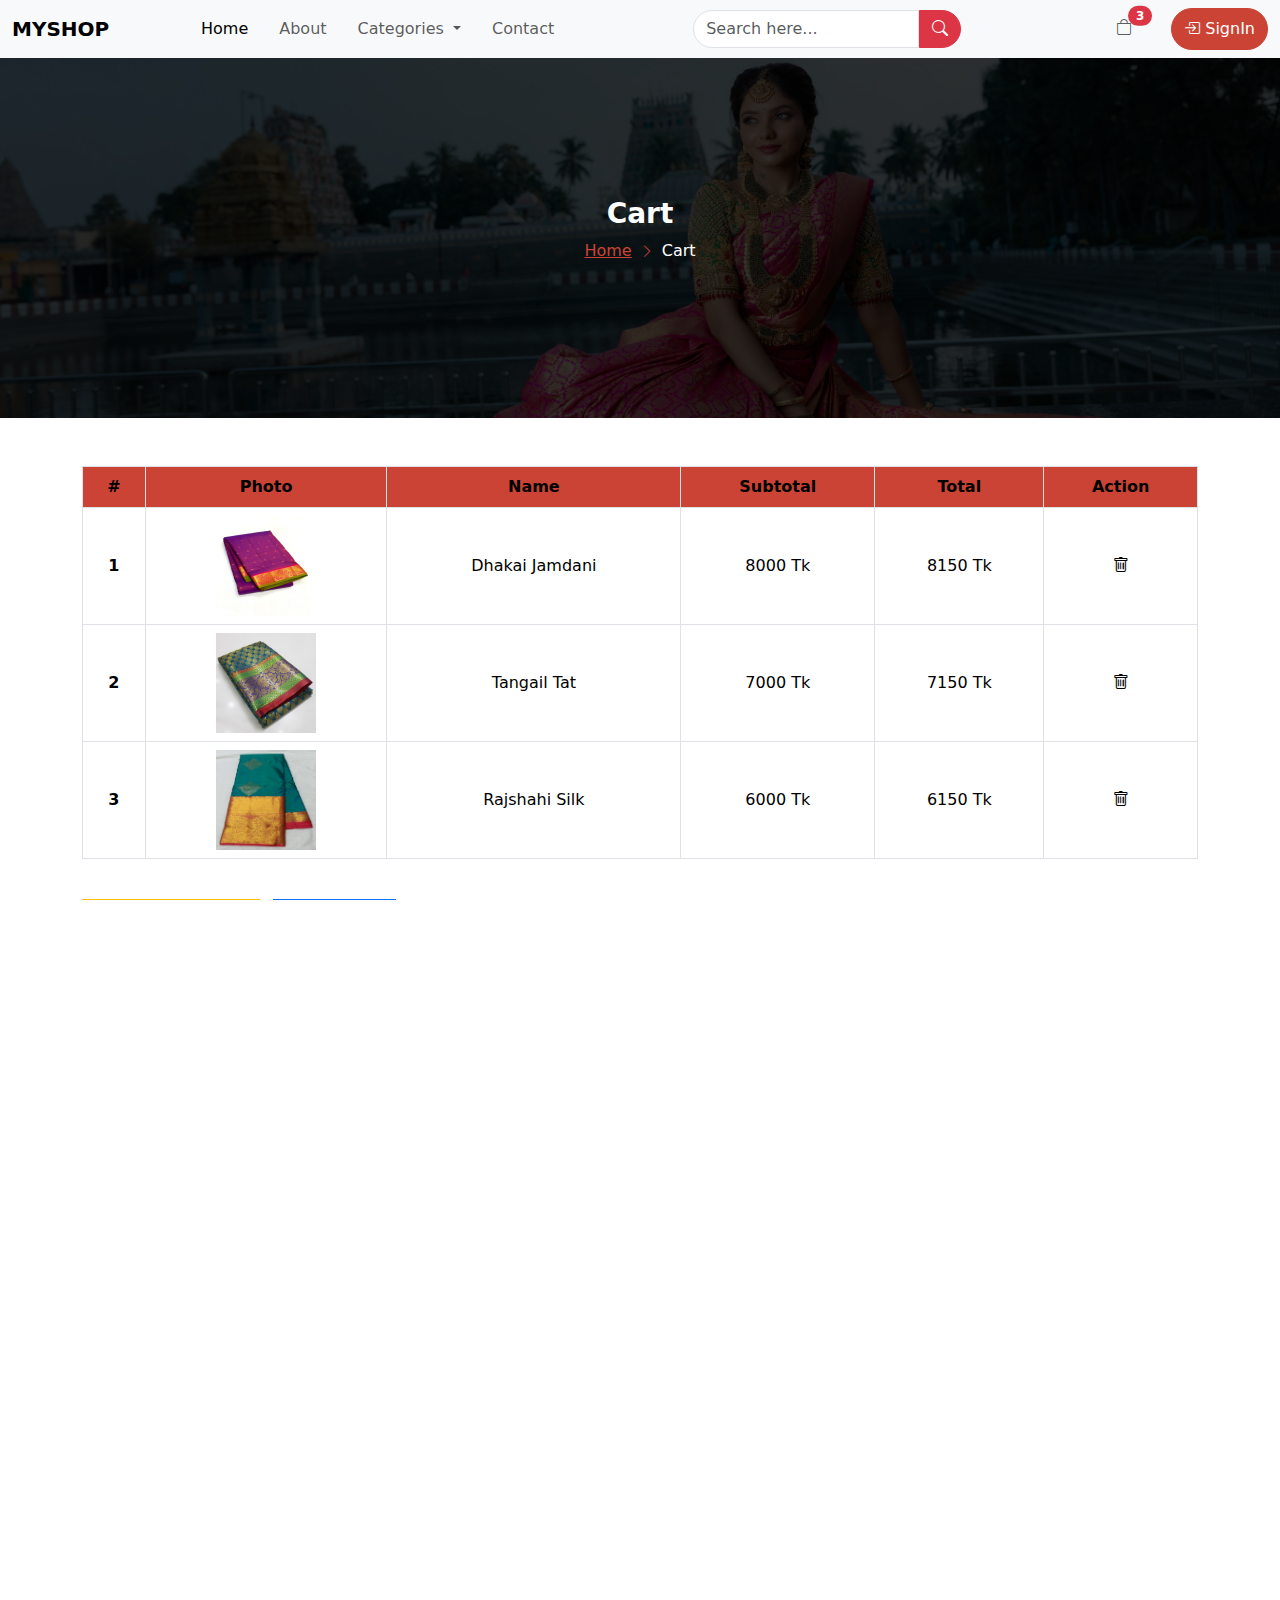
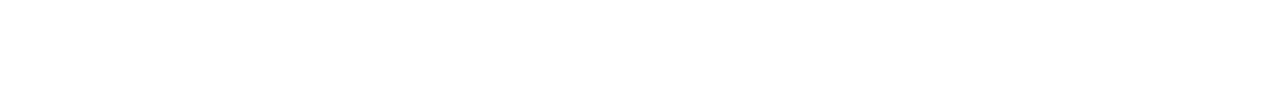
<file: cart.html>
<!DOCTYPE html>
<html lang="en">
<head>
	<meta charset="UTF-8">
	<meta name="viewport" content="width=device-width, initial-scale=1.0">
	<title>Cart</title>
	<!-- Bootstrap CSS -->
	<link rel="stylesheet" href="assets/css/bootstrap.min.css">
	<link rel="stylesheet" href="assets/icons/font/bootstrap-icons.min.css">
	<!-- Slick CSS -->
	<link rel="stylesheet" href="assets/slick/slick.css">
	<link rel="stylesheet" href="assets/slick/slick-theme.css">
	<!-- Responsive CSS -->
	<link rel="stylesheet" href="assets/css/responsive.css">
	<!-- My Style -->
	<link rel="stylesheet" href="assets/css/style.css">
</head>
<body>

	<!-- Navbar Start -->
	<nav class="navbar navbar-expand-lg bg-body-tertiary shadow-sm">
		<div class="container-fluid">
			<a class="navbar-brand text-uppercase fw-bold" href="index.html">MyShop</a>
			<button class="navbar-toggler" type="button" data-bs-toggle="collapse" data-bs-target="#navbarSupportedContent" aria-controls="navbarSupportedContent" aria-expanded="false" aria-label="Toggle navigation">
				<span class="navbar-toggler-icon"></span>
			</button>
			<div class="collapse navbar-collapse" id="navbarSupportedContent">
				<ul class="navbar-nav me-auto mb-2 mb-lg-0">
					<li class="nav-item">
						<a class="nav-link active" aria-current="page" href="index.html">Home</a>
					</li>
					<li class="nav-item">
						<a class="nav-link" href="#">About</a>
					</li>
					<li class="nav-item dropdown">
						<a class="nav-link dropdown-toggle" href="#" role="button" data-bs-toggle="dropdown" aria-expanded="false">
							Categories
						</a>
						<ul class="dropdown-menu">
							<li><a class="dropdown-item" href="dhakai.html">Dhakai Jamdani</a></li>
							<li><a class="dropdown-item" href="tangail.html">Tangail Tat</a></li>
							<li><a class="dropdown-item" href="rajshahi.html">Rajshahi Silk</a></li>
							<li><a class="dropdown-item" href="benarosi.html">Benaroshi</a></li>
							<li><a class="dropdown-item" href="kolaboti.html">Kolaboti</a></li>
						</ul>
					</li>
					<li class="nav-item">
						<a class="nav-link" href="contact.html">Contact</a>
					</li>
				</ul>

				<form class="d-flex" role="search">
					<input class="form-control rounded-0 rounded-start-pill" type="search" placeholder="Search here..." aria-label="Search">
					<button class="btn btn-danger rounded-0 rounded-end-pill" type="submit"><i class="bi bi-search"></i></button>
				</form>

				<ul class="navbar-nav ms-auto mb-2 mb-lg-0">
					<li class="nav-item">
						<button type="button" class="nav-link position-relative mx-3" data-bs-toggle="offcanvas" data-bs-target="#offcanvasRight" aria-controls="offcanvasRight">
							<i class="bi bi-bag"></i>
							<span class="position-absolute top-10 start-100 translate-middle badge rounded-pill bg-danger">
								3
								<span class="visually-hidden">unread messages</span>
							</span>
						</button>
					</li>
					<li class="nav-item">
						<a class="nav-link rounded-pill" href="signIn.html" id="btn-signin"><i class="bi bi-box-arrow-in-right"></i> SignIn</a>
					</li>
				</ul>

			</div>
		</div>
	</nav>
	<!-- Navbar End -->


	<!-- Breadcrumb Start -->
	<div class="breadcrumb-area">

		<div class="overlay"></div>

		<div class="position-absolute d-flex justify-content-center align-items-center w-100 h-100">
			<div>
				<h3 class="fw-bold text-white text-center">Cart</h3>
				<nav aria-label="breadcrumb">
					<ol class="breadcrumb">
						<li class="breadcrumb-item"><a href="index.html">Home</a></li>

						<i class="bi bi-chevron-right"></i>

						<li class="breadcrumb-item active" aria-current="page">Cart</li>
					</ol>
				</nav>
			</div>

		</div>

	</div>
	<!-- Breadcrumb End -->


	<!-- Cart Table Start -->
	<div class="container mt-5 mb-5">
		<div class="cart-table table-responsive">
			<table class="table table-bordered text-center align-middle">
				<thead>
					<tr>
						<th scope="col">#</th>
						<th scope="col">Photo</th>
						<th scope="col">Name</th>
						<th scope="col">Subtotal</th>
						<th scope="col">Total</th>
						<th scope="col">Action</th>
					</tr>
				</thead>
				<tbody>
					<tr>
						<th scope="row">1</th>
						<td>
							<img src="assets/images/sharee/p11.jpeg" width="100" height="100" alt="">
						</td>
						<td>Dhakai Jamdani</td>
						<td>8000 Tk</td>
						<td>8150 Tk</td>
						<td>
							<button><i class="bi bi-trash"></i></button>
						</td>
					</tr>
					<tr>
						<th scope="row">2</th>
						<td>
							<img src="assets/images/sharee/p12.png" width="100" height="100" alt="">
						</td>
						<td>Tangail Tat</td>
						<td>7000 Tk</td>
						<td>7150 Tk</td>
						<td>
							<button><i class="bi bi-trash"></i></button>
						</td>
					</tr>
					<tr>
						<th scope="row">3</th>
						<td>
							<img src="assets/images/sharee/p17.jpg" width="100" height="100" alt="">
						</td>
						<td>Rajshahi Silk</td>
						<td>6000 Tk</td>
						<td>6150 Tk</td>
						<td>
							<button><i class="bi bi-trash"></i></button>
						</td>
					</tr>
				</tbody>
			</table>
		</div>

		<div class="btn-area mt-4 mb-4">
			<a href="#" class="btn btn-warning rounded-0">Continue Shopping</a>
			<a href="#" class="btn btn-primary rounded-0 mx-2">Update Cart</a>
		</div>

		<div class="row g-3">
			<div class="col-lg-5 col-md-6 col-sm-12">
				<div class="card p-4  rounded-0">
					<h5>Use Cupon Code</h5>

					<form action="">
						<label for="">Have you any cupon code?</label>
						<input type="text" class="form-control rounded-0 mt-2 mb-2">
						<input type="submit" value="Apply" class="btn btn-primary rounded-0">
					</form>
				</div>
			</div>
			<div class="col-lg-7 col-md-6 col-sm-12">
				<div class="card rounded-0 p-4">
					<h4>Order Total</h4>
					<hr>
					<div class="d-flex justify-content-between">
						<h6>Subtotal:</h6>
						<h6>8000 Tk</h6>
					</div>
					<div class="d-flex justify-content-between">
						<h6>Vat/Taxes:</h6>
						<h6>150 Tk</h6>
					</div>
					<hr>
					<div class="d-flex justify-content-between">
						<h6>Grand Total:</h6>
						<h6>8150 Tk</h6>
					</div>
					<div class="mt-3">
						<a href="checkout.html" class="btn btn-primary rounded-0">Proceed to Checkout</a>
					</div>
				</div>
			</div>
		</div>


	</div>
	<!-- Cart Table End -->






	
	<!-- Shopping Cart Offcanvas Start -->

	<div class="offcanvas offcanvas-end" tabindex="-1" id="offcanvasRight" aria-labelledby="offcanvasRightLabel">
		<div class="offcanvas-header">
			<h5 class="offcanvas-title" id="offcanvasRightLabel">Shopping Cart</h5>
			<button type="button" class="btn-close" data-bs-dismiss="offcanvas" aria-label="Close"></button>
		</div>
		<hr>
		<div class="offcanvas-body">

			<div class="d-flex gap-3 mb-3">
				<div class="product-photo">
					<img src="assets/images/sharee/p11.jpeg" alt="">
				</div>
				<div class="d-flex justify-content-between flex-fill">
					<div>
						<a href="#" class="d-block">Dhakai Jamdani</a>
						<span class="d-block">6090 Tk </span>
					</div>
					<div>
						<button type="button"><i class="bi bi-x-circle-fill"></i></button>
					</div>
				</div>
			</div>
			<div class="d-flex gap-3 mb-3">
				<div class="product-photo">
					<img src="assets/images/sharee/p12.png" alt="">
				</div>
				<div class="d-flex justify-content-between flex-fill">
					<div>
						<a href="#" class="d-block">Tangail Tat</a>
						<span class="d-block">6500 Tk</span>
					</div>
					<div>
						<button type="button"><i class="bi bi-x-circle-fill"></i></button>
					</div>
				</div>
			</div>

			<div class="d-flex gap-3 mb-3">
				<div class="product-photo">
					<img src="assets/images/sharee/p13.png" alt="">
				</div>
				<div class="d-flex justify-content-between flex-fill">
					<div>
						<a href="#" class="d-block">Rajshahi Silk</a>
						<span class="d-block">8000 Tk </span>
					</div>
					<div>
						<button type="button"><i class="bi bi-x-circle-fill"></i></button>
					</div>
				</div>
			</div>

			<div class="subTotal d-flex justify-content-between mt-4">
				<h5>Subtotal:</h5>
				<h5>20590 Tk</h5>
			</div>


			<div class="btn-area w-100 text-end mt-4">
				<a href="cart.html" class="btn btn-primary rounded-0 mx-2">View Cart</a>
				<a href="checkout.html" class="btn btn-warning rounded-0">Checkout</a>
			</div>

		</div>
	</div>
	<!-- Shopping Cart Offcanvas End -->

	<!-- Footer Start -->
	<footer>
		<div class="row g-4">
			<div class="col-lg-3 col-md-4 col-sm-12">
				<div class="f-title">
					<h5>Address</h5>
				</div>
				<ul type="none">
					<li>
						<span><i class="bi bi-geo-alt"></i></span>
						<span>Chuadanga Sadar, Chuadanga, Bangladesh.</span>
					</li>
					<li>
						<span><i class="bi bi-envelope"></i></span>
						<span>example123@gmail.com</span>
					</li>
					<li>
						<span><i class="bi bi-telephone"></i></span>
						<span>+880 12345</span>
					</li>
				</ul>
				<div class="social-link d-flex gap-2 mt-4">
					<div class="icon" id="facebook">
						<a href="#"><i class="bi bi-facebook"></i></a>
					</div>
					<div class="icon" id="youtube">
						<a href="#"><i class="bi bi-youtube"></i></a>
					</div>
					<div class="icon" id="instagram">
						<a href="#"><i class="bi bi-instagram"></i></a>
					</div>
					<div class="icon" id="pinterest">
						<a href="#"><i class="bi bi-pinterest"></i></a>
					</div>
				</div>
			</div>

			<div class="col-lg-3 col-md-4 col-sm-12">
				<div class="f-title">
					<h5>Categories</h5>
				</div>
				<ul type="none">
					<li>
						<a href="#">Dhakai Jamdani</a>
					</li>
					<li>
						<a href="#">Tangail Tat</a>
					</li>
					<li>
						<a href="#">Rajshahi Silk</a>
					</li>
					<li>
						<a href="#">Benaroshi</a>
					</li>
					<li>
						<a href="#">Kolaboti</a>
					</li>
				</ul>
			</div>

			<div class="col-lg-3 col-md-4 col-sm-12">
				<div class="f-title">
					<h5>Information</h5>
				</div>
				<ul type="none">
					<li>
						<a href="#">About us</a>
					</li>
					<li>
						<a href="#">Contact us</a>
					</li>
					<li>
						<a href="#">Terms & Conditions</a>
					</li>
					<li>
						<a href="#">Privacy Policy</a>
					</li>
					<li>
						<a href="#">SignIn</a>
					</li>
				</ul>
			</div>

			<div class="col-lg-3 col-md-4 col-sm-12">
				<div class="f-title">
					<h5>Payment Way</h5>
				</div>
				<span>Lorem ipsum dolor sit amet consectetur adipisicing elit. Recusandae veniam eligendi corporis similique nulla excepturi cum libero facilis officiis, facere!</span>
				<div class="row g-4 mt-4">
					<div class="col-lg-3 col-md-3 col-sm-3">
						<div class="logo">
							<img src="assets/images/payment-way/visa.png" alt="">
						</div>
					</div>
					<div class="col-lg-3 col-md-3 col-sm-3">
						<div class="logo">
							<img src="assets/images/payment-way/mastercard.png" alt="">
						</div>
					</div>
					<div class="col-lg-3 col-md-3 col-sm-3">
						<div class="logo">
							<img src="assets/images/payment-way/bKash.png" alt="">
						</div>
					</div>
					<div class="col-lg-3 col-md-3 col-sm-3">
						<div class="logo">
							<img src="assets/images/payment-way/nagad.png" alt="">
						</div>
					</div>
				</div>
			</div>


			<div class="copyright text-center mt-4">
				<span>&copy; Developed By Shangida | All rights reserved.</span>
			</div>


		</div>
	</footer>
	<!-- Footer End -->
	




	<!-- Bootstrap JS -->
	<script src="assets/js/bootstrap.bundle.js"></script>
	<!-- jQuery -->
	<script src="https://cdnjs.cloudflare.com/ajax/libs/jquery/3.7.1/jquery.min.js" integrity="sha512-v2CJ7UaYy4JwqLDIrZUI/4hqeoQieOmAZNXBeQyjo21dadnwR+8ZaIJVT8EE2iyI61OV8e6M8PP2/4hpQINQ/g==" crossorigin="anonymous" referrerpolicy="no-referrer"></script>
	<!-- Slick JS -->
	<script src="assets/slick/slick.min.js"></script>
	<!-- Custom JS -->
	<script src="assets/js/main.js"></script>
</body>
</html>
</file>
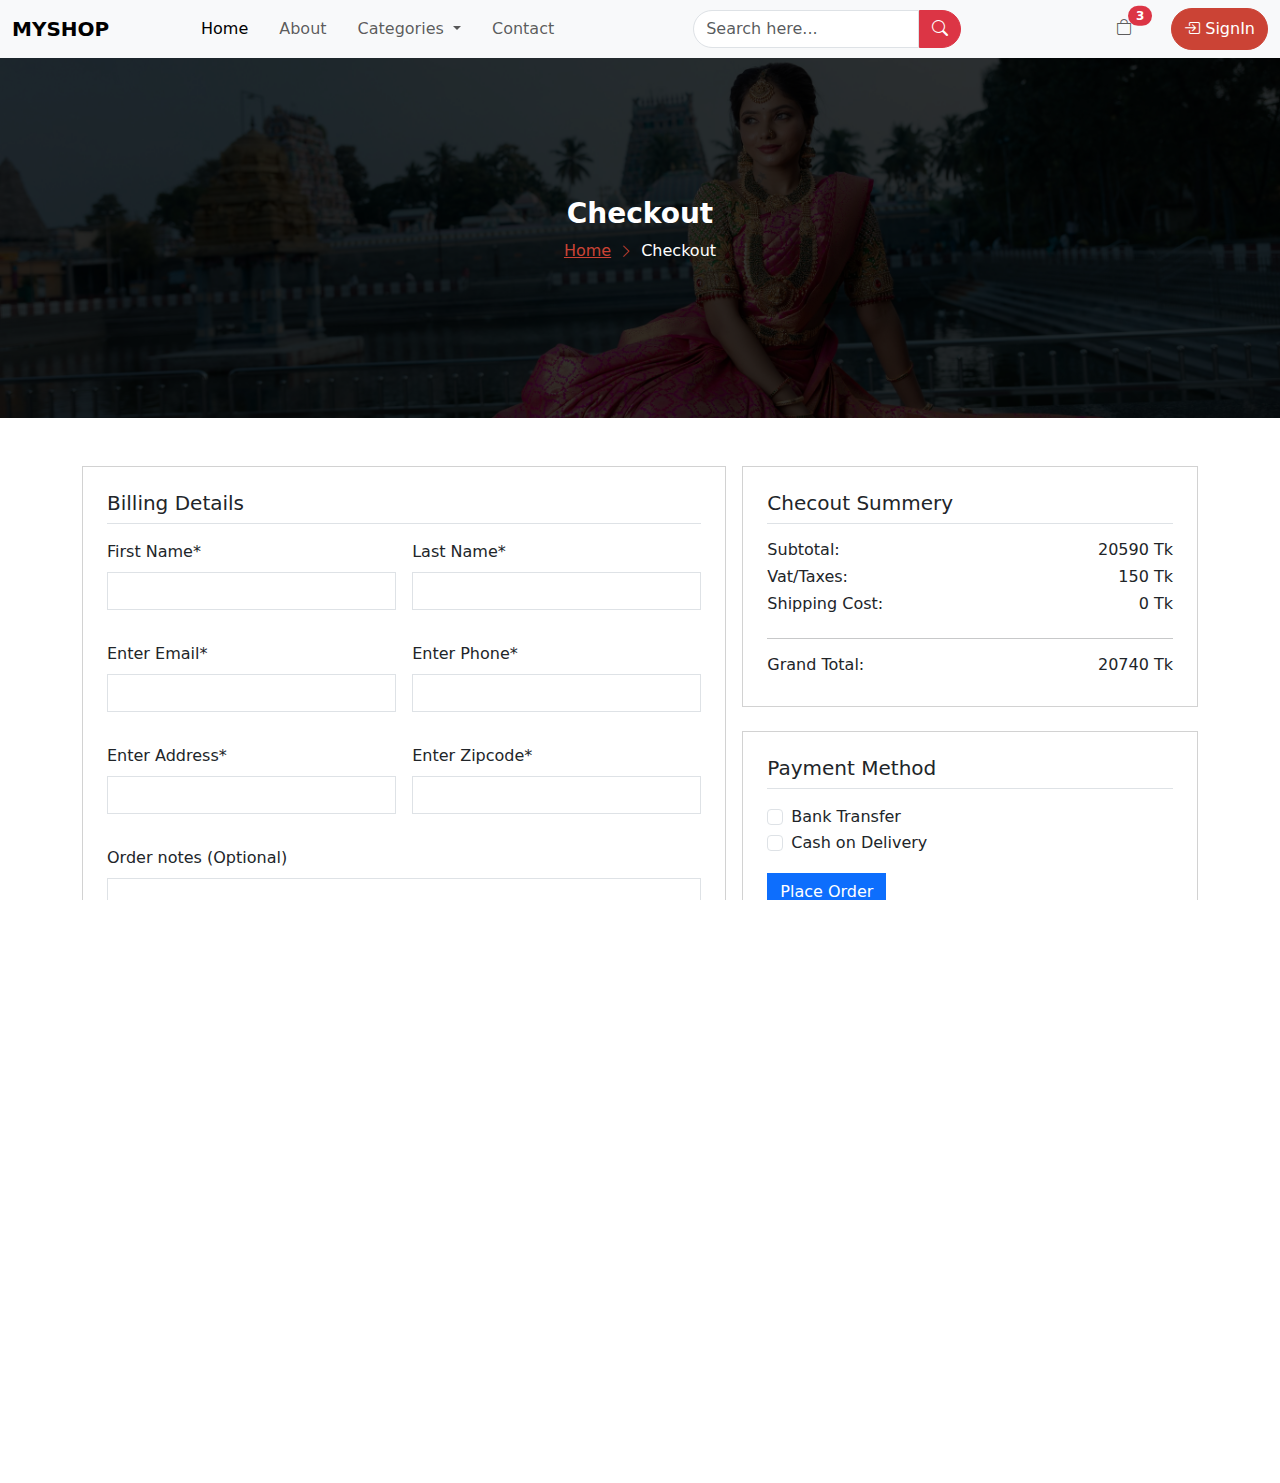
<file: checkout.html>
<!DOCTYPE html>
<html lang="en">
<head>
	<meta charset="UTF-8">
	<meta name="viewport" content="width=device-width, initial-scale=1.0">
	<title>Checkout</title>
	<!-- Bootstrap CSS -->
	<link rel="stylesheet" href="assets/css/bootstrap.min.css">
	<link rel="stylesheet" href="assets/icons/font/bootstrap-icons.min.css">
	<!-- Slick CSS -->
	<link rel="stylesheet" href="assets/slick/slick.css">
	<link rel="stylesheet" href="assets/slick/slick-theme.css">
	<!-- Responsive CSS -->
	<link rel="stylesheet" href="assets/css/responsive.css">
	<!-- My Style -->
	<link rel="stylesheet" href="assets/css/style.css">
</head>
<body>

	<!-- Navbar Start -->
	<nav class="navbar navbar-expand-lg bg-body-tertiary shadow-sm">
		<div class="container-fluid">
			<a class="navbar-brand text-uppercase fw-bold" href="index.html">MyShop</a>
			<button class="navbar-toggler" type="button" data-bs-toggle="collapse" data-bs-target="#navbarSupportedContent" aria-controls="navbarSupportedContent" aria-expanded="false" aria-label="Toggle navigation">
				<span class="navbar-toggler-icon"></span>
			</button>
			<div class="collapse navbar-collapse" id="navbarSupportedContent">
				<ul class="navbar-nav me-auto mb-2 mb-lg-0">
					<li class="nav-item">
						<a class="nav-link active" aria-current="page" href="index.html">Home</a>
					</li>
					<li class="nav-item">
						<a class="nav-link" href="#">About</a>
					</li>
					<li class="nav-item dropdown">
						<a class="nav-link dropdown-toggle" href="#" role="button" data-bs-toggle="dropdown" aria-expanded="false">
							Categories
						</a>
						<ul class="dropdown-menu">
							<li><a class="dropdown-item" href="dhakai.html">Dhakai Jamdani</a></li>
							<li><a class="dropdown-item" href="tangail.html">Tangail Tat</a></li>
							<li><a class="dropdown-item" href="rajshahi.html">rajshahi Silk</a></li>
							<li><a class="dropdown-item" href="benarosi.html">Benaroshi</a></li>
							<li><a class="dropdown-item" href="kolaboti.html">Kolaboti</a></li>
						</ul>
					</li>
					<li class="nav-item">
						<a class="nav-link" href="contact.html">Contact</a>
					</li>
				</ul>

				<form class="d-flex" role="search">
					<input class="form-control rounded-0 rounded-start-pill" type="search" placeholder="Search here..." aria-label="Search">
					<button class="btn btn-danger rounded-0 rounded-end-pill" type="submit"><i class="bi bi-search"></i></button>
				</form>

				<ul class="navbar-nav ms-auto mb-2 mb-lg-0">
					<li class="nav-item">
						<button type="button" class="nav-link position-relative mx-3" data-bs-toggle="offcanvas" data-bs-target="#offcanvasRight" aria-controls="offcanvasRight">
							<i class="bi bi-bag"></i>
							<span class="position-absolute top-10 start-100 translate-middle badge rounded-pill bg-danger">
								3
								<span class="visually-hidden">unread messages</span>
							</span>
						</button>
					</li>
					<li class="nav-item">
						<a class="nav-link rounded-pill" href="signIn.html" id="btn-signin"><i class="bi bi-box-arrow-in-right"></i> SignIn</a>
					</li>
				</ul>

			</div>
		</div>
	</nav>
	<!-- Navbar End -->


	<!-- Breadcrumb Start -->
	<div class="breadcrumb-area">

		<div class="overlay"></div>

		<div class="position-absolute d-flex justify-content-center align-items-center w-100 h-100">
			<div>
				<h3 class="fw-bold text-white text-center">Checkout</h3>
				<nav aria-label="breadcrumb">
					<ol class="breadcrumb">
						<li class="breadcrumb-item"><a href="index.html">Home</a></li>

						<i class="bi bi-chevron-right"></i>

						<li class="breadcrumb-item active" aria-current="page">Checkout</li>
					</ol>
				</nav>
			</div>

		</div>

	</div>
	<!-- Breadcrumb End -->



	<div class="container mt-5 mb-5">
		<div class="row g-3">
			<div class="col-lg-7 col-md-6 col-sm-12">
				<div class="billing-details">
					<div class="card rounded-0 p-4">
						<h5 class="border-bottom pb-2 mb-3">Billing Details</h5>
						<form action="">
							<div class="row g-3">
								<div class="col-lg-6 col-md-12 col-sm-12">
									<div class="mb-3">
										<label for="firstName" class="form-label">First Name*</label>
										<input type="text" class="form-control rounded-0" id="firstName">
									</div>
								</div>
								<div class="col-lg-6 col-md-12 col-sm-12">
									<div class="mb-3">
										<label for="lastName" class="form-label">Last Name*</label>
										<input type="text" class="form-control rounded-0" id="lastName">
									</div>
								</div>
								<div class="col-lg-6 col-md-12 col-sm-12">
									<div class="mb-3">
										<label for="email" class="form-label">Enter Email*</label>
										<input type="email" class="form-control rounded-0" id="email">
									</div>
								</div>
								<div class="col-lg-6 col-md-12 col-sm-12">
									<div class="mb-3">
										<label for="phone" class="form-label">Enter Phone*</label>
										<input type="text" class="form-control rounded-0" id="phone">
									</div>
								</div>
								<div class="col-lg-6 col-md-12 col-sm-12">
									<div class="mb-3">
										<label for="address" class="form-label">Enter Address*</label>
										<input type="text" class="form-control rounded-0" id="address">
									</div>
								</div>
								<div class="col-lg-6 col-md-12 col-sm-12">
									<div class="mb-3">
										<label for="zipCode" class="form-label">Enter Zipcode*</label>
										<input type="text" class="form-control rounded-0" id="zipCode">
									</div>
								</div>
								<div class="col-lg-12 col-md-12 col-sm-12">
									<div class="mb-3">
										<label for="orderNotes" class="form-label">Order notes (Optional)</label>
										<textarea class="form-control rounded-0" id="orderNotes" rows="4"></textarea>
									</div>
								</div>
							</div>
						</form>
					</div>
				</div>
			</div>
			<div class="col-lg-5 col-md-6 col-sm-12">
				<div class="card rounded-0 p-4">
					<h5 class="border-bottom pb-2 mb-3">Checout Summery</h5>
					<div class="d-flex justify-content-between">
						<h6>Subtotal:</h6>
						<h6>20590 Tk</h6>
					</div>
					<div class="d-flex justify-content-between">
						<h6>Vat/Taxes:</h6>
						<h6>150 Tk</h6>
					</div>
					<div class="d-flex justify-content-between">
						<h6>Shipping Cost:</h6>
						<h6>0 Tk</h6>
					</div>
					<hr>
					<div class="d-flex justify-content-between">
						<h6>Grand Total:</h6>
						<h6>20740 Tk</h6>
					</div>
				</div>

				<div class="card rounded-0 p-4 mt-4">
					<h5 class="border-bottom pb-2 mb-3">Payment Method</h5>
					<form action="">
						<div class="form-check">
							<input class="form-check-input" type="checkbox" value="" id="bt">
							<label class="form-check-label" for="bt">
								Bank Transfer
							</label>
						</div>
						<div class="form-check">
							<input class="form-check-input" type="checkbox" value="" id="cd">
							<label class="form-check-label" for="cd">
								Cash on Delivery
							</label>
						</div>
						<div>
							<input type="submit" value="Place Order" class="btn btn-primary mt-3 rounded-0">
						</div>
					</form>
				</div>


			</div>
		</div>
	</div>






<!-- Shopping Cart Offcanvas Start -->
	<div class="offcanvas offcanvas-end" tabindex="-1" id="offcanvasRight" aria-labelledby="offcanvasRightLabel">
		<div class="offcanvas-header">
			<h5 class="offcanvas-title" id="offcanvasRightLabel">Shopping Cart</h5>
			<button type="button" class="btn-close" data-bs-dismiss="offcanvas" aria-label="Close"></button>
		</div>
		<hr>
		<div class="offcanvas-body">

			<div class="d-flex gap-3 mb-3">
				<div class="product-photo">
					<img src="assets/images/sharee/p11.jpeg" alt="">
				</div>
				<div class="d-flex justify-content-between flex-fill">
					<div>
						<a href="#" class="d-block">Dhakai Jamdani</a>
						<span class="d-block">6090 Tk </span>
					</div>
					<div>
						<button type="button"><i class="bi bi-x-circle-fill"></i></button>
					</div>
				</div>
			</div>
			<div class="d-flex gap-3 mb-3">
				<div class="product-photo">
					<img src="assets/images/sharee/p12.png" alt="">
				</div>
				<div class="d-flex justify-content-between flex-fill">
					<div>
						<a href="#" class="d-block">Tangail Tat</a>
						<span class="d-block">6500 Tk</span>
					</div>
					<div>
						<button type="button"><i class="bi bi-x-circle-fill"></i></button>
					</div>
				</div>
			</div>

			<div class="d-flex gap-3 mb-3">
				<div class="product-photo">
					<img src="assets/images/sharee/p13.png" alt="">
				</div>
				<div class="d-flex justify-content-between flex-fill">
					<div>
						<a href="#" class="d-block">Rajshahi Silk</a>
						<span class="d-block">8000 Tk </span>
					</div>
					<div>
						<button type="button"><i class="bi bi-x-circle-fill"></i></button>
					</div>
				</div>
			</div>

			<div class="subTotal d-flex justify-content-between mt-4">
				<h5>Subtotal:</h5>
				<h5>20590 Tk</h5>
			</div>


			<div class="btn-area w-100 text-end mt-4">
				<a href="cart.html" class="btn btn-primary rounded-0 mx-2">View Cart</a>
				<a href="checkout.html" class="btn btn-warning rounded-0">Checkout</a>
			</div>

		</div>
	</div>
	<!-- Shopping Cart Offcanvas End -->


	<!-- Footer Start -->
	<footer>
		<div class="row g-4">
			<div class="col-lg-3 col-md-4 col-sm-12">
				<div class="f-title">
					<h5>Address</h5>
				</div>
				<ul type="none">
					<li>
						<span><i class="bi bi-geo-alt"></i></span>
						<span>Chuadanga Sadar, Chuadanga, Bangladesh.</span>
					</li>
					<li>
						<span><i class="bi bi-envelope"></i></span>
						<span>example123@gmail.com</span>
					</li>
					<li>
						<span><i class="bi bi-telephone"></i></span>
						<span>+880 12345</span>
					</li>
				</ul>
				<div class="social-link d-flex gap-2 mt-4">
					<div class="icon" id="facebook">
						<a href="#"><i class="bi bi-facebook"></i></a>
					</div>
					<div class="icon" id="youtube">
						<a href="#"><i class="bi bi-youtube"></i></a>
					</div>
					<div class="icon" id="instagram">
						<a href="#"><i class="bi bi-instagram"></i></a>
					</div>
					<div class="icon" id="pinterest">
						<a href="#"><i class="bi bi-pinterest"></i></a>
					</div>
				</div>
			</div>

			<div class="col-lg-3 col-md-4 col-sm-12">
				<div class="f-title">
					<h5>Categories</h5>
				</div>
				<ul type="none">
					<li>
						<a href="#">Dhakai Jamdani</a>
					</li>
					<li>
						<a href="#">Tangail Tat</a>
					</li>
					<li>
						<a href="#">Rajshahi Silk</a>
					</li>
					<li>
						<a href="#">Benaroshi</a>
					</li>
					<li>
						<a href="#">Kolaboti</a>
					</li>
				</ul>
			</div>

			<div class="col-lg-3 col-md-4 col-sm-12">
				<div class="f-title">
					<h5>Information</h5>
				</div>
				<ul type="none">
					<li>
						<a href="#">About us</a>
					</li>
					<li>
						<a href="#">Contact us</a>
					</li>
					<li>
						<a href="#">Terms & Conditions</a>
					</li>
					<li>
						<a href="#">Privacy Policy</a>
					</li>
					<li>
						<a href="#">SignIn</a>
					</li>
				</ul>
			</div>

			<div class="col-lg-3 col-md-4 col-sm-12">
				<div class="f-title">
					<h5>Payment Way</h5>
				</div>
				<span>Lorem ipsum dolor sit amet consectetur adipisicing elit. Recusandae veniam eligendi corporis similique nulla excepturi cum libero facilis officiis, facere!</span>
				<div class="row g-4 mt-4">
					<div class="col-lg-3 col-md-3 col-sm-3">
						<div class="logo">
							<img src="assets/images/payment-way/visa.png" alt="">
						</div>
					</div>
					<div class="col-lg-3 col-md-3 col-sm-3">
						<div class="logo">
							<img src="assets/images/payment-way/mastercard.png" alt="">
						</div>
					</div>
					<div class="col-lg-3 col-md-3 col-sm-3">
						<div class="logo">
							<img src="assets/images/payment-way/bKash.png" alt="">
						</div>
					</div>
					<div class="col-lg-3 col-md-3 col-sm-3">
						<div class="logo">
							<img src="assets/images/payment-way/nagad.png" alt="">
						</div>
					</div>
				</div>
			</div>


			<div class="copyright text-center mt-4">
				<span>&copy; 2024 Developed By Shangida | All rights reserved.</span>
			</div>


		</div>
	</footer>
	<!-- Footer End -->
	




	<!-- Bootstrap JS -->
	<script src="assets/js/bootstrap.bundle.js"></script>
	<!-- jQuery -->
	<script src="https://cdnjs.cloudflare.com/ajax/libs/jquery/3.7.1/jquery.min.js" integrity="sha512-v2CJ7UaYy4JwqLDIrZUI/4hqeoQieOmAZNXBeQyjo21dadnwR+8ZaIJVT8EE2iyI61OV8e6M8PP2/4hpQINQ/g==" crossorigin="anonymous" referrerpolicy="no-referrer"></script>
	<!-- Slick JS -->
	<script src="assets/slick/slick.min.js"></script>
	<!-- Custom JS -->
	<script src="assets/js/main.js"></script>
</body>
</html>
</file>
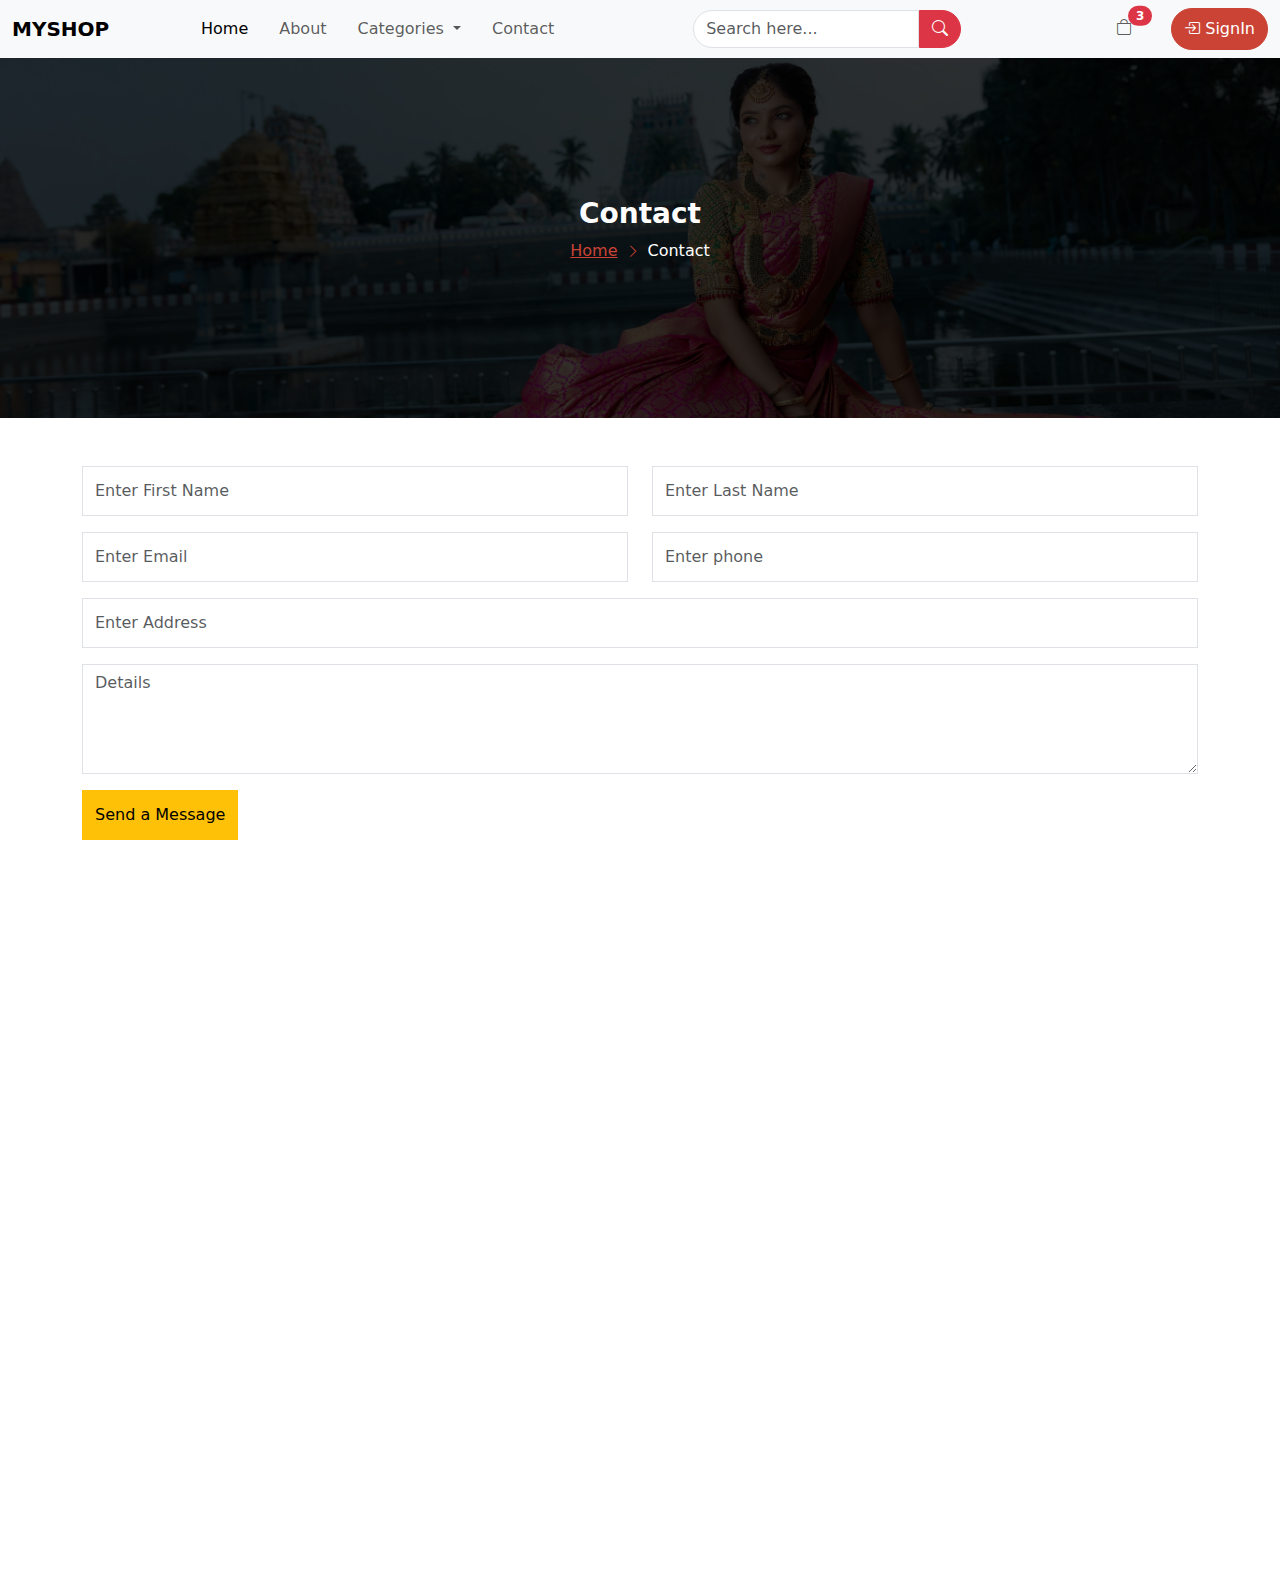
<file: contact.html>
<!DOCTYPE html>
<html lang="en">
<head>
	<meta charset="UTF-8">
	<meta name="viewport" content="width=device-width, initial-scale=1.0">
	<title>Contact</title>
	<!-- Bootstrap CSS -->
	<link rel="stylesheet" href="assets/css/bootstrap.min.css">
	<link rel="stylesheet" href="assets/icons/font/bootstrap-icons.min.css">
	<!-- Slick CSS -->
	<link rel="stylesheet" href="assets/slick/slick.css">
	<link rel="stylesheet" href="assets/slick/slick-theme.css">
	<!-- Responsive CSS -->
	<link rel="stylesheet" href="assets/css/responsive.css">
	<!-- My Style -->
	<link rel="stylesheet" href="assets/css/style.css">
</head>
<body>

	<!-- Navbar Start -->
	<nav class="navbar navbar-expand-lg bg-body-tertiary shadow-sm">
		<div class="container-fluid">
			<a class="navbar-brand text-uppercase fw-bold" href="index.html">MyShop</a>
			<button class="navbar-toggler" type="button" data-bs-toggle="collapse" data-bs-target="#navbarSupportedContent" aria-controls="navbarSupportedContent" aria-expanded="false" aria-label="Toggle navigation">
				<span class="navbar-toggler-icon"></span>
			</button>
			<div class="collapse navbar-collapse" id="navbarSupportedContent">
				<ul class="navbar-nav me-auto mb-2 mb-lg-0">
					<li class="nav-item">
						<a class="nav-link active" aria-current="page" href="index.html">Home</a>
					</li>
					<li class="nav-item">
						<a class="nav-link" href="#">About</a>
					</li>
					<li class="nav-item dropdown">
						<a class="nav-link dropdown-toggle" href="#" role="button" data-bs-toggle="dropdown" aria-expanded="false">
							Categories
						</a>
						<ul class="dropdown-menu">
							<li><a class="dropdown-item" href="dhakai.html">Dhakai Jamdani</a></li>
							<li><a class="dropdown-item" href="#">Tangail Tat</a></li>
							<li><a class="dropdown-item" href="rajshahi.html">Rajshahi Silk</a></li>
							<li><a class="dropdown-item" href="#">Benaroshi</a></li>
							<li><a class="dropdown-item" href="#">Kolaboti</a></li>
						</ul>
					</li>
					<li class="nav-item">
						<a class="nav-link" href="contact.html">Contact</a>
					</li>
				</ul>

				<form class="d-flex" role="search">
					<input class="form-control rounded-0 rounded-start-pill" type="search" placeholder="Search here..." aria-label="Search">
					<button class="btn btn-danger rounded-0 rounded-end-pill" type="submit"><i class="bi bi-search"></i></button>
				</form>

				<ul class="navbar-nav ms-auto mb-2 mb-lg-0">
					<li class="nav-item">
						<button type="button" class="nav-link position-relative mx-3" data-bs-toggle="offcanvas" data-bs-target="#offcanvasRight" aria-controls="offcanvasRight">
							<i class="bi bi-bag"></i>
							<span class="position-absolute top-10 start-100 translate-middle badge rounded-pill bg-danger">
								3
								<span class="visually-hidden">unread messages</span>
							</span>
						</button>
					</li>
					<li class="nav-item">
						<a class="nav-link rounded-pill" href="signIn.html" id="btn-signin"><i class="bi bi-box-arrow-in-right"></i> SignIn</a>
					</li>
				</ul>

			</div>
		</div>
	</nav>
	<!-- Navbar End -->


	<!-- Breadcrumb Start -->
	<div class="breadcrumb-area">
		<div class="overlay"></div>
		<div class="position-absolute d-flex justify-content-center align-items-center w-100 h-100">
			<div>
				<h3 class="fw-bold text-white text-center">Contact</h3>
				<nav aria-label="breadcrumb">
					<ol class="breadcrumb">
						<li class="breadcrumb-item"><a href="index.html">Home</a></li>

						<i class="bi bi-chevron-right"></i>

						<li class="breadcrumb-item active" aria-current="page">Contact</li>
					</ol>
				</nav>
			</div>
		</div>
	</div>
	<!-- Breadcrumb End -->


	<div class="container pt-5 pb-5">
		<div class="contact-form">
			<form action="">
				<div class="row">
					<div class="col-lg-6 col-md-6 col-sm-12">
						<div class="mb-3">
							<input type="text" class="form-control"  placeholder="Enter First Name">
						</div>
					</div>

					<div class="col-lg-6 col-md-6 col-sm-12">
						<div class="mb-3">
							<input type="text" class="form-control"  placeholder="Enter Last Name">
						</div>
					</div>

					<div class="col-lg-6 col-md-6 col-sm-12">
						<div class="mb-3">
							<input type="email" class="form-control"  placeholder="Enter Email">
						</div>
					</div>

					<div class="col-lg-6 col-md-6 col-sm-12">
						<div class="mb-3">
							<input type="text" class="form-control"  placeholder="Enter phone">
						</div>
					</div>

					<div class="col-lg-12 col-md-12 col-sm-12">
						<div class="mb-3">
							<input type="text" class="form-control"  placeholder="Enter Address">
						</div>
					</div>

					<div class="col-lg-12 col-md-12 col-sm-12">
						<div class="mb-3">
							<textarea class="form-control" rows="4" placeholder="Details"></textarea>
						</div>
					</div>

					<div class="col-lg-12 col-md-12 col-sm-12">
						<input type="submit" value="Send a Message" class="btn btn-warning">
					</div>

				</div>
			</form>
		</div>
	</div>

	<div class="g-map">
		<iframe src="https://www.google.com/maps/embed?pb=!1m18!1m12!1m3!1d234011.44321618695!2d88.59984270384659!3d23.58894984102293!2m3!1f0!2f0!3f0!3m2!1i1024!2i768!4f13.1!3m3!1m2!1s0x39fece387e509167%3A0x35477d9b681a9688!2z4Kaa4KeB4Kav4Ka84Ka-4Kah4Ka-4KaZ4KeN4KaX4Ka-IOCmuOCmpuCmsCDgpongpqrgppzgp4fgprLgpr4!5e0!3m2!1sbn!2sbd!4v1705388031025!5m2!1sbn!2sbd"  style="border:0;" allowfullscreen="" loading="lazy" referrerpolicy="no-referrer-when-downgrade"></iframe>
	</div>












	<!-- Shopping Cart Offcanvas Start -->

	<div class="offcanvas offcanvas-end" tabindex="-1" id="offcanvasRight" aria-labelledby="offcanvasRightLabel">
		<div class="offcanvas-header">
			<h5 class="offcanvas-title" id="offcanvasRightLabel">Shopping Cart</h5>
			<button type="button" class="btn-close" data-bs-dismiss="offcanvas" aria-label="Close"></button>
		</div>
		<hr>
		<div class="offcanvas-body">

			<div class="d-flex gap-3 mb-3">
				<div class="product-photo">
					<img src="assets/images/sharee/p11.jpeg" alt="">
				</div>
				<div class="d-flex justify-content-between flex-fill">
					<div>
						<a href="#" class="d-block">Dhakai Jamdani</a>
						<span class="d-block">6090 Tk </span>
					</div>
					<div>
						<button type="button"><i class="bi bi-x-circle-fill"></i></button>
					</div>
				</div>
			</div>
			<div class="d-flex gap-3 mb-3">
				<div class="product-photo">
					<img src="assets/images/sharee/p12.png" alt="">
				</div>
				<div class="d-flex justify-content-between flex-fill">
					<div>
						<a href="#" class="d-block">Tangail Tat</a>
						<span class="d-block">6500 Tk</span>
					</div>
					<div>
						<button type="button"><i class="bi bi-x-circle-fill"></i></button>
					</div>
				</div>
			</div>

			<div class="d-flex gap-3 mb-3">
				<div class="product-photo">
					<img src="assets/images/sharee/p13.png" alt="">
				</div>
				<div class="d-flex justify-content-between flex-fill">
					<div>
						<a href="#" class="d-block">Rajshahi Silk</a>
						<span class="d-block">8000 Tk </span>
					</div>
					<div>
						<button type="button"><i class="bi bi-x-circle-fill"></i></button>
					</div>
				</div>
			</div>

			<div class="subTotal d-flex justify-content-between mt-4">
				<h5>Subtotal:</h5>
				<h5>20590 Tk</h5>
			</div>


			<div class="btn-area w-100 text-end mt-4">
				<a href="cart.html" class="btn btn-primary rounded-0 mx-2">View Cart</a>
				<a href="checkout.html" class="btn btn-warning rounded-0">Checkout</a>
			</div>

		</div>
	</div>
	<!-- Shopping Cart Offcanvas End -->




	<!-- Footer Start -->
	<footer>
		<div class="row g-4">
			<div class="col-lg-3 col-md-4 col-sm-12">
				<div class="f-title">
					<h5>Address</h5>
				</div>
				<ul type="none">
					<li>
						<span><i class="bi bi-geo-alt"></i></span>
						<span>Chuadanga Sadar, Chuadanga, Bangladesh.</span>
					</li>
					<li>
						<span><i class="bi bi-envelope"></i></span>
						<span>example123@gmail.com</span>
					</li>
					<li>
						<span><i class="bi bi-telephone"></i></span>
						<span>+880 12345</span>
					</li>
				</ul>
				<div class="social-link d-flex gap-2 mt-4">
					<div class="icon" id="facebook">
						<a href="#"><i class="bi bi-facebook"></i></a>
					</div>
					<div class="icon" id="youtube">
						<a href="#"><i class="bi bi-youtube"></i></a>
					</div>
					<div class="icon" id="instagram">
						<a href="#"><i class="bi bi-instagram"></i></a>
					</div>
					<div class="icon" id="pinterest">
						<a href="#"><i class="bi bi-pinterest"></i></a>
					</div>
				</div>
			</div>

			<div class="col-lg-3 col-md-4 col-sm-12">
				<div class="f-title">
					<h5>Categories</h5>
				</div>
					<ul type="none">
					<li>
						<a href="#">Dhakai Jamdani</a>
					</li>
					<li>
						<a href="#">Tangail Tat</a>
					</li>
					<li>
						<a href="#">Rajshahi Silk</a>
					</li>
					<li>
						<a href="#">Benaroshi</a>
					</li>
					<li>
						<a href="#">Kolaboti</a>
					</li>
				</ul>
			</div>

			<div class="col-lg-3 col-md-4 col-sm-12">
				<div class="f-title">
					<h5>Information</h5>
				</div>
				<ul type="none">
					<li>
						<a href="#">About us</a>
					</li>
					<li>
						<a href="#">Contact us</a>
					</li>
					<li>
						<a href="#">Terms & Conditions</a>
					</li>
					<li>
						<a href="#">Privacy Policy</a>
					</li>
					<li>
						<a href="#">SignIn</a>
					</li>
				</ul>
			</div>

			<div class="col-lg-3 col-md-4 col-sm-12">
				<div class="f-title">
					<h5>Payment Way</h5>
				</div>
				<span>Lorem ipsum dolor sit amet consectetur adipisicing elit. Recusandae veniam eligendi corporis similique nulla excepturi cum libero facilis officiis, facere!</span>
				<div class="row g-4 mt-4">
					<div class="col-lg-3 col-md-3 col-sm-3">
						<div class="logo">
							<img src="assets/images/payment-way/visa.png" alt="">
						</div>
					</div>
					<div class="col-lg-3 col-md-3 col-sm-3">
						<div class="logo">
							<img src="assets/images/payment-way/mastercard.png" alt="">
						</div>
					</div>
					<div class="col-lg-3 col-md-3 col-sm-3">
						<div class="logo">
							<img src="assets/images/payment-way/bKash.png" alt="">
						</div>
					</div>
					<div class="col-lg-3 col-md-3 col-sm-3">
						<div class="logo">
							<img src="assets/images/payment-way/nagad.png" alt="">
						</div>
					</div>
				</div>
			</div>


			<div class="copyright text-center mt-4">
				<span>&copy; Developed By Shangida | All rights reserved.</span>
			</div>


		</div>
	</footer>
	<!-- Footer End -->
	




	<!-- Bootstrap JS -->
	<script src="assets/js/bootstrap.bundle.js"></script>
	<!-- jQuery -->
	<script src="https://cdnjs.cloudflare.com/ajax/libs/jquery/3.7.1/jquery.min.js" integrity="sha512-v2CJ7UaYy4JwqLDIrZUI/4hqeoQieOmAZNXBeQyjo21dadnwR+8ZaIJVT8EE2iyI61OV8e6M8PP2/4hpQINQ/g==" crossorigin="anonymous" referrerpolicy="no-referrer"></script>
	<!-- Slick JS -->
	<script src="assets/slick/slick.min.js"></script>
	<!-- Custom JS -->
	<script src="assets/js/main.js"></script>
</body>
</html>
</file>
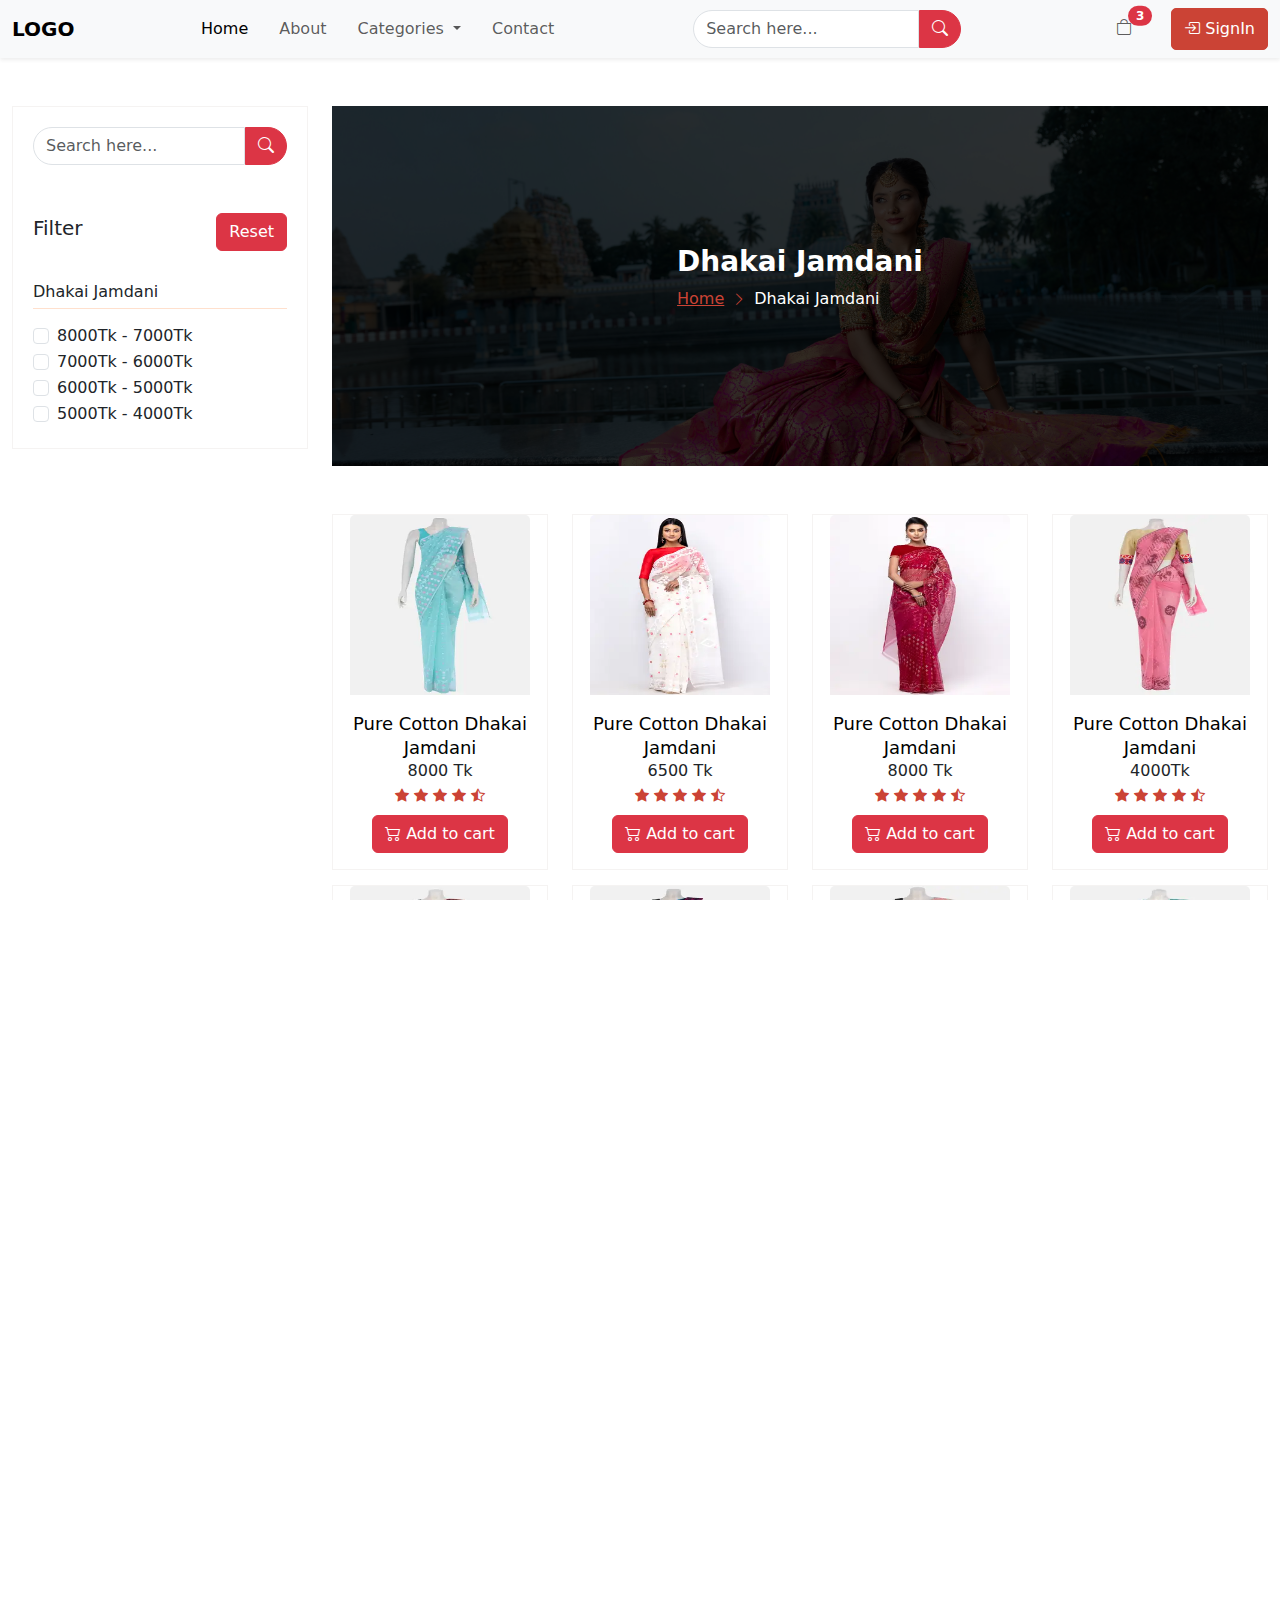
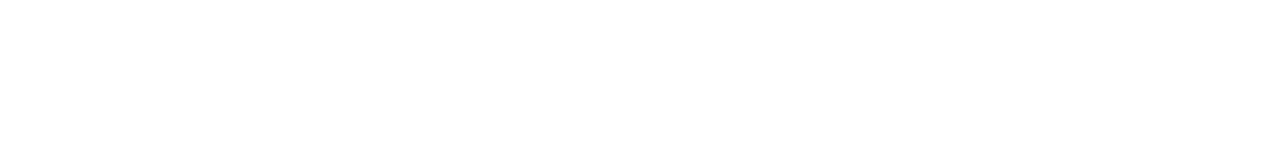
<file: dhakai.html>
<!DOCTYPE html>
<html lang="en">
<head>
	<meta charset="UTF-8">
	<meta name="viewport" content="width=device-width, initial-scale=1.0">
	<title>DHAKAI jAMDANI</title>
	<!-- Bootstrap CSS -->
	<link rel="stylesheet" href="assets/css/bootstrap.min.css">
	<link rel="stylesheet" href="assets/icons/font/bootstrap-icons.min.css">
	<!-- Slick CSS -->
	<link rel="stylesheet" href="assets/slick/slick.css">
	<link rel="stylesheet" href="assets/slick/slick-theme.css">
	<!-- Responsive CSS -->
	<link rel="stylesheet" href="assets/css/responsive.css">
	<!-- My Style -->
	<link rel="stylesheet" href="assets/css/style.css">
</head>
<body>
	
<!-- Navbar Start -->
	<nav class="navbar navbar-expand-lg bg-body-tertiary shadow-sm">
		<div class="container-fluid">
			<a class="navbar-brand text-uppercase fw-bold" href="#">Logo</a>
			<button class="navbar-toggler" type="button" data-bs-toggle="collapse" data-bs-target="#navbarSupportedContent" aria-controls="navbarSupportedContent" aria-expanded="false" aria-label="Toggle navigation">
				<span class="navbar-toggler-icon"></span>
			</button>
			<div class="collapse navbar-collapse" id="navbarSupportedContent">
				<ul class="navbar-nav me-auto mb-2 mb-lg-0">
					<li class="nav-item">
						<a class="nav-link active" aria-current="page" href="#">Home</a>
					</li>
					<li class="nav-item">
						<a class="nav-link" href="#">About</a>
					</li>
					<li class="nav-item dropdown">
						<a class="nav-link dropdown-toggle" href="#" role="button" data-bs-toggle="dropdown" aria-expanded="false">
							Categories
						</a>
						<ul class="dropdown-menu">
							<li><a class="dropdown-item" href="index.html">Dhakai Jamdani</a></li>
							<li><a class="dropdown-item" href="tangail.html">Tangail Tat</a></li>
							<li><a class="dropdown-item" href="rajshahi.html">Rajshahi Silk</a></li>
							<li><a class="dropdown-item" href="benarosi.html">Benaroshi</a></li>
							<li><a class="dropdown-item" href="kolaboti.html">Kolaboti</a></li>
						</ul>
					</li>
					<li class="nav-item">
						<a class="nav-link" href="contact.html">Contact</a>
					</li>
				</ul>

				<form class="d-flex" role="search">
					<input class="form-control rounded-0 rounded-start-pill" type="search" placeholder="Search here..." aria-label="Search">
					<button class="btn btn-danger rounded-0 rounded-end-pill" type="submit"><i class="bi bi-search"></i></button>
				</form>

				<ul class="navbar-nav ms-auto mb-2 mb-lg-0">
					<li class="nav-item">
						<button type="button" class="nav-link position-relative mx-3 "data-bs-toggle="offcanvas" data-bs-target="#offcanvasRight" aria-controls="offcanvasRight">
							<i class="bi bi-bag"></i>
							<span class="position-absolute top-10 start-100 translate-middle badge rounded-pill bg-danger">
								3
								<span class="visually-hidden">unread messages</span>
							</span>
						</button>
					</li>
					<li class="nav-item">
						<a class="nav-link" href="signIn.html" id="btn-signin"><i class="bi bi-box-arrow-in-right"></i> SignIn</a>
					</li>
				</ul>

			</div>
		</div>
	</nav>
	<!-- Navbar End -->



	<div class="container-fluid">
		<div class="row">
			<!-- Sidebar Start -->
			<div class="col-lg-3 col-md-4 col-sm-12">
				<div class="sidebar mt-5">
					<form class="d-flex" role="search">
						<input class="form-control rounded-0 rounded-start-pill" type="search" placeholder="Search here..." aria-label="Search">
						<button class="btn btn-danger rounded-0 rounded-end-pill" type="submit"><i class="bi bi-search"></i></button>
					</form>

					<div class="mt-5 d-flex justify-content-between align-items-center">
						<h5>Filter</h5>
						<button type="reset" class="btn btn-danger">Reset</button>
					</div>

					<div class="mt-4">
						<h6>Dhakai Jamdani</h6>
						<div class="form-check">
							<input class="form-check-input" type="checkbox" value="" >
							<label class="form-check-label">
								8000Tk - 7000Tk 
							</label>
						</div>
						<div class="form-check">
							<input class="form-check-input" type="checkbox" value="" >
							<label class="form-check-label">
								7000Tk - 6000Tk 
							</label>
						</div>
						<div class="form-check">
							<input class="form-check-input" type="checkbox" value="" >
							<label class="form-check-label">
								6000Tk - 5000Tk 
							</label>
						</div>
						<div class="form-check">
							<input class="form-check-input" type="checkbox" value="" >
							<label class="form-check-label">
								5000Tk - 4000Tk
							</label>
						</div>
					</div>
				</div>
			</div>
			<!-- Sidebar End -->

			<div class="col-lg-9 col-md-8 col-sm-12">
				<!-- Breadcrumb Start -->
				<div class="breadcrumb-area mt-5">
					<div class="overlay"></div>
					<div class="position-absolute d-flex justify-content-center align-items-center w-100 h-100">
						<div>
							<h3 class="fw-bold text-white text-center">Dhakai Jamdani</h3>
							<nav aria-label="breadcrumb">
								<ol class="breadcrumb">
									<li class="breadcrumb-item"><a href="index.html">Home</a></li>
									<i class="bi bi-chevron-right"></i>
									<li class="breadcrumb-item active" aria-current="page">Dhakai Jamdani</li>
								</ol>
							</nav>
						</div>
					</div>
				</div>
				<!-- Breadcrumb End -->

				<!-- Main Content Start -->
				<div class="main-content">
					<div class="row mt-5">
						<!-- Single -->
						<div class="col-lg-3 col-md-4 col-sm-12">
							<div class="card text-center">
								
								<img src="assets/images/dhaka/p1.webp" class="card-img-top" alt="...">
								<div class="card-body">
									<h5 class="card-title">
										<a href="#">Pure Cotton Dhakai Jamdani</a>
									</h5>
									<div class="card-text">
												<p>8000 Tk</p>
										<div class="rating mb-2">
											<span><i class="bi bi-star-fill"></i></span>
											<span><i class="bi bi-star-fill"></i></span>
											<span><i class="bi bi-star-fill"></i></span>
											<span><i class="bi bi-star-fill"></i></span>
											<span><i class="bi bi-star-half"></i></span>
										</div>
									</div>
									<a href="#" class="btn btn-danger"><i class="bi bi-cart2"> </i>Add to cart</a>
								</div>
							</div>
						</div>
						<!-- Single -->
						<div class="col-lg-3 col-md-4 col-sm-12">
							<div class="card text-center">
								<img src="assets/images/dhaka/p2.webp" class="card-img-top" alt="...">
								<div class="card-body">
									<h5 class="card-title">
										<a href="#">Pure Cotton Dhakai Jamdani</a>
									</h5>
									<div class="card-text">
										<p>6500 Tk</p>
										<div class="rating mb-2">
											<span><i class="bi bi-star-fill"></i></span>
											<span><i class="bi bi-star-fill"></i></span>
											<span><i class="bi bi-star-fill"></i></span>
											<span><i class="bi bi-star-fill"></i></span>
											<span><i class="bi bi-star-half"></i></span>
										</div>
									</div>
									<a href="#" class="btn btn-danger"><i class="bi bi-cart2"> </i>Add to cart</a>
								</div>
							</div>
						</div>
						<!-- Single -->
						<div class="col-lg-3 col-md-4 col-sm-12">
							<div class="card text-center">
								<img src="assets/images/dhaka/p3.webp" class="card-img-top" alt="...">
								<div class="card-body">
									<h5 class="card-title">
										<a href="#">Pure Cotton Dhakai Jamdani</a>
									</h5>
									<div class="card-text">
										<p>8000 Tk</p>
										<div class="rating mb-2">
											<span><i class="bi bi-star-fill"></i></span>
											<span><i class="bi bi-star-fill"></i></span>
											<span><i class="bi bi-star-fill"></i></span>
											<span><i class="bi bi-star-fill"></i></span>
											<span><i class="bi bi-star-half"></i></span>
										</div>
									</div>
									<a href="#" class="btn btn-danger"><i class="bi bi-cart2"> </i>Add to cart</a>
								</div>
							</div>
						</div>
						<!-- Single -->
						<div class="col-lg-3 col-md-4 col-sm-12">
							<div class="card text-center">
								<img src="assets/images/dhaka/p5.webp" class="card-img-top" alt="...">
								<div class="card-body">
									<h5 class="card-title">
										<a href="#">Pure Cotton Dhakai Jamdani</a>
									</h5>
									<div class="card-text">
										<p>4000Tk </p>
										<div class="rating mb-2">
											<span><i class="bi bi-star-fill"></i></span>
											<span><i class="bi bi-star-fill"></i></span>
											<span><i class="bi bi-star-fill"></i></span>
											<span><i class="bi bi-star-fill"></i></span>
											<span><i class="bi bi-star-half"></i></span>
										</div>
									</div>
									<a href="#" class="btn btn-danger"><i class="bi bi-cart2"> </i>Add to cart</a>
								</div>
							</div>
						</div>
						<!-- Single -->
						<div class="col-lg-3 col-md-4 col-sm-12">
							<div class="card text-center">
								<img src="assets/images/dhaka/p6.webp" class="card-img-top" alt="...">
								<div class="card-body">
									<h5 class="card-title">
										<a href="#">Pure Cotton Dhakai Jamdani</a>
									</h5>
									<div class="card-text">
										<p>5500Tk </p>
										<div class="rating mb-2">
											<span><i class="bi bi-star-fill"></i></span>
											<span><i class="bi bi-star-fill"></i></span>
											<span><i class="bi bi-star-fill"></i></span>
											<span><i class="bi bi-star-fill"></i></span>
											<span><i class="bi bi-star-half"></i></span>
										</div>
									</div>
									<a href="#" class="btn btn-danger"><i class="bi bi-cart2"> </i>Add to cart</a>
								</div>
							</div>
						</div>
						<!-- Single -->
						<div class="col-lg-3 col-md-4 col-sm-12">
							<div class="card text-center">
								
								<img src="assets/images/dhaka/p7.webp" class="card-img-top" alt="...">
								<div class="card-body">
									<h5 class="card-title">
										<a href="#">Pure Cotton Dhakai Jamdani</a>
									</h5>
									<div class="card-text">
										<p>6500 Tk</p>
										<div class="rating mb-2">
											<span><i class="bi bi-star-fill"></i></span>
											<span><i class="bi bi-star-fill"></i></span>
											<span><i class="bi bi-star-fill"></i></span>
											<span><i class="bi bi-star-fill"></i></span>
											<span><i class="bi bi-star-half"></i></span>
										</div>
									</div>
									<a href="#" class="btn btn-danger"><i class="bi bi-cart2"> </i>Add to cart</a>
								</div>
							</div>
						</div>
						<!-- Single -->
						<div class="col-lg-3 col-md-4 col-sm-12">
							<div class="card text-center">
								<img src="assets/images/dhaka/p8.webp" class="card-img-top" alt="...">
								<div class="card-body">
									<h5 class="card-title">
										<a href="#">Pure Cotton Dhakai Jamdani</a>
									</h5>
									<div class="card-text">
										<p>6500Tk </p>
										<div class="rating mb-2">
											<span><i class="bi bi-star-fill"></i></span>
											<span><i class="bi bi-star-fill"></i></span>
											<span><i class="bi bi-star-fill"></i></span>
											<span><i class="bi bi-star-fill"></i></span>
											<span><i class="bi bi-star-half"></i></span>
										</div>
									</div>
									<a href="#" class="btn btn-danger"><i class="bi bi-cart2"> </i>Add to cart</a>
								</div>
							</div>
						</div>
						<!-- Single -->
						<div class="col-lg-3 col-md-4 col-sm-12">
							<div class="card text-center">
								<img src="assets/images/dhaka/p9.webp" class="card-img-top" alt="...">
								<div class="card-body">
									<h5 class="card-title">
										<a href="#">Pure Cotton Dhakai Jamdani</a>
									</h5>
									<div class="card-text">
										<p>6500Tk </p>
										<div class="rating mb-2">
											<span><i class="bi bi-star-fill"></i></span>
											<span><i class="bi bi-star-fill"></i></span>
											<span><i class="bi bi-star-fill"></i></span>
											<span><i class="bi bi-star-fill"></i></span>
											<span><i class="bi bi-star-half"></i></span>
										</div>
									</div>
									<a href="#" class="btn btn-danger"><i class="bi bi-cart2"> </i>Add to cart</a>
								</div>
							</div>
						</div>



						<!-- Pagination Start -->
						<div class="col-lg-12 col-md-12 col-sm-12">
							<div class="pagination-area d-flex justify-content-center mt-4 mb-4">
								<nav aria-label="Page navigation example">
									<ul class="pagination">
										<li class="page-item">
											<a class="page-link" href="#">Previous</a>
										</li>
										<li class="page-item">
											<a class="page-link active" href="#">1</a>
										</li>
										<li class="page-item">
											<a class="page-link" href="#">2</a>
										</li>
										<li class="page-item">
											<a class="page-link" href="#">3</a>
										</li>
										<li class="page-item">
											<a class="page-link" href="#">Next</a>
										</li>
									</ul>
								</nav>
							</div>
						</div>
						<!-- Pagination End -->
					</div>
				</div>
			</div>
			<!-- Main Content End -->
		</div>
	</div>


	<!-- Shopping Cart Offcanvas Start -->
	<div class="offcanvas offcanvas-end" tabindex="-1" id="offcanvasRight" aria-labelledby="offcanvasRightLabel">
		<div class="offcanvas-header">
			<h5 class="offcanvas-title" id="offcanvasRightLabel">Shopping Cart</h5>
			<button type="button" class="btn-close" data-bs-dismiss="offcanvas" aria-label="Close"></button>
		</div>
		<hr>
		<div class="offcanvas-body">

			<div class="d-flex gap-3 mb-3">
				<div class="product-photo">
					<img src="assets/images/sharee/p11.jpeg" alt="">
				</div>
				<div class="d-flex justify-content-between flex-fill">
					<div>
						<a href="#" class="d-block">Dhakai Jamdani</a>
						<span class="d-block">6090 Tk </span>
					</div>
					<div>
						<button type="button"><i class="bi bi-x-circle-fill"></i></button>
					</div>
				</div>
			</div>
			<div class="d-flex gap-3 mb-3">
				<div class="product-photo">
					<img src="assets/images/sharee/p12.png" alt="">
				</div>
				<div class="d-flex justify-content-between flex-fill">
					<div>
						<a href="#" class="d-block">Tangail Tat</a>
						<span class="d-block">6500 Tk</span>
					</div>
					<div>
						<button type="button"><i class="bi bi-x-circle-fill"></i></button>
					</div>
				</div>
			</div>

			<div class="d-flex gap-3 mb-3">
				<div class="product-photo">
					<img src="assets/images/sharee/p13.png" alt="">
				</div>
				<div class="d-flex justify-content-between flex-fill">
					<div>
						<a href="#" class="d-block">Rajshahi Silk</a>
						<span class="d-block">8000 Tk </span>
					</div>
					<div>
						<button type="button"><i class="bi bi-x-circle-fill"></i></button>
					</div>
				</div>
			</div>

			<div class="subTotal d-flex justify-content-between mt-4">
				<h5>Subtotal:</h5>
				<h5>20590 Tk</h5>
			</div>


			<div class="btn-area w-100 text-end mt-4">
				<a href="cart.html" class="btn btn-primary rounded-0 mx-2">View Cart</a>
				<a href="checkout.html" class="btn btn-warning rounded-0">Checkout</a>
			</div>

		</div>
	</div>
	<!-- Shopping Cart Offcanvas End -->



	<!-- Footer Start -->
	<footer>
		<div class="row g-4">
			<div class="col-lg-3 col-md-4 col-sm-12">
				<div class="f-title">
					<h5>Address</h5>
				</div>
				<ul type="none">
					<li>
						<span><i class="bi bi-geo-alt"></i></span>
						<span>Chuadanga Sadar, Chuadanga, Bangladesh.</span>
					</li>
					<li>
						<span><i class="bi bi-envelope"></i></span>
						<span>example123@gmail.com</span>
					</li>
					<li>
						<span><i class="bi bi-telephone"></i></span>
						<span>+880 12345</span>
					</li>
				</ul>
				<div class="social-link d-flex gap-2 mt-4">
					<div class="icon" id="facebook">
						<a href="#"><i class="bi bi-facebook"></i></a>
					</div>
					<div class="icon" id="youtube">
						<a href="#"><i class="bi bi-youtube"></i></a>
					</div>
					<div class="icon" id="instagram">
						<a href="#"><i class="bi bi-instagram"></i></a>
					</div>
					<div class="icon" id="pinterest">
						<a href="#"><i class="bi bi-pinterest"></i></a>
					</div>
				</div>
			</div>

			<div class="col-lg-3 col-md-4 col-sm-12">
				<div class="f-title">
					<h5>Categories</h5>
				</div>
				<ul type="none">
					<li>
						<a href="#">Dhakai Jamdani</a>
					</li>
					<li>
						<a href="#">Tangail Tat</a>
					</li>
					<li>
						<a href="#">Rajshahi Silk</a>
					</li>
					<li>
						<a href="#">Benaroshi</a>
					</li>
					<li>
						<a href="#">Kolaboti</a>
					</li>
				</ul>
			</div>

			<div class="col-lg-3 col-md-4 col-sm-12">
				<div class="f-title">
					<h5>Information</h5>
				</div>
				<ul type="none">
					<li>
						<a href="#">About us</a>
					</li>
					<li>
						<a href="#">Contact us</a>
					</li>
					<li>
						<a href="#">Terms & Conditions</a>
					</li>
					<li>
						<a href="#">Privacy Policy</a>
					</li>
					<li>
						<a href="#">SignIn</a>
					</li>
				</ul>
			</div>

			<div class="col-lg-3 col-md-4 col-sm-12">
				<div class="f-title">
					<h5>Payment Way</h5>
				</div>
				<span>Lorem ipsum dolor sit amet consectetur adipisicing elit. Recusandae veniam eligendi corporis similique nulla excepturi cum libero facilis officiis, facere!</span>
				<div class="row g-4 mt-4">
					<div class="col-lg-3 col-md-3 col-sm-3">
						<div class="logo">
							<img src="assets/images/payment-way/visa.png" alt="">
						</div>
					</div>
					<div class="col-lg-3 col-md-3 col-sm-3">
						<div class="logo">
							<img src="assets/images/payment-way/mastercard.png" alt="">
						</div>
					</div>
					<div class="col-lg-3 col-md-3 col-sm-3">
						<div class="logo">
							<img src="assets/images/payment-way/bKash.png" alt="">
						</div>
					</div>
					<div class="col-lg-3 col-md-3 col-sm-3">
						<div class="logo">
							<img src="assets/images/payment-way/nagad.png" alt="">
						</div>
					</div>
				</div>
			</div>


			<div class="copyright text-center mt-4">
				<span>&copy; 2024 Developed By Shangida | All rights reserved.</span>
			</div>


		</div>
	</footer>
	<!-- Footer End -->
	




	<!-- Bootstrap JS -->
	<script src="assets/js/bootstrap.bundle.js"></script>
	<!-- jQuery -->
	<script src="https://cdnjs.cloudflare.com/ajax/libs/jquery/3.7.1/jquery.min.js" integrity="sha512-v2CJ7UaYy4JwqLDIrZUI/4hqeoQieOmAZNXBeQyjo21dadnwR+8ZaIJVT8EE2iyI61OV8e6M8PP2/4hpQINQ/g==" crossorigin="anonymous" referrerpolicy="no-referrer"></script>
	<!-- Slick JS -->
	<script src="assets/slick/slick.min.js"></script>
	<!-- Custom JS -->
	<script src="assets/js/main.js"></script>
</body>
</html>
</file>
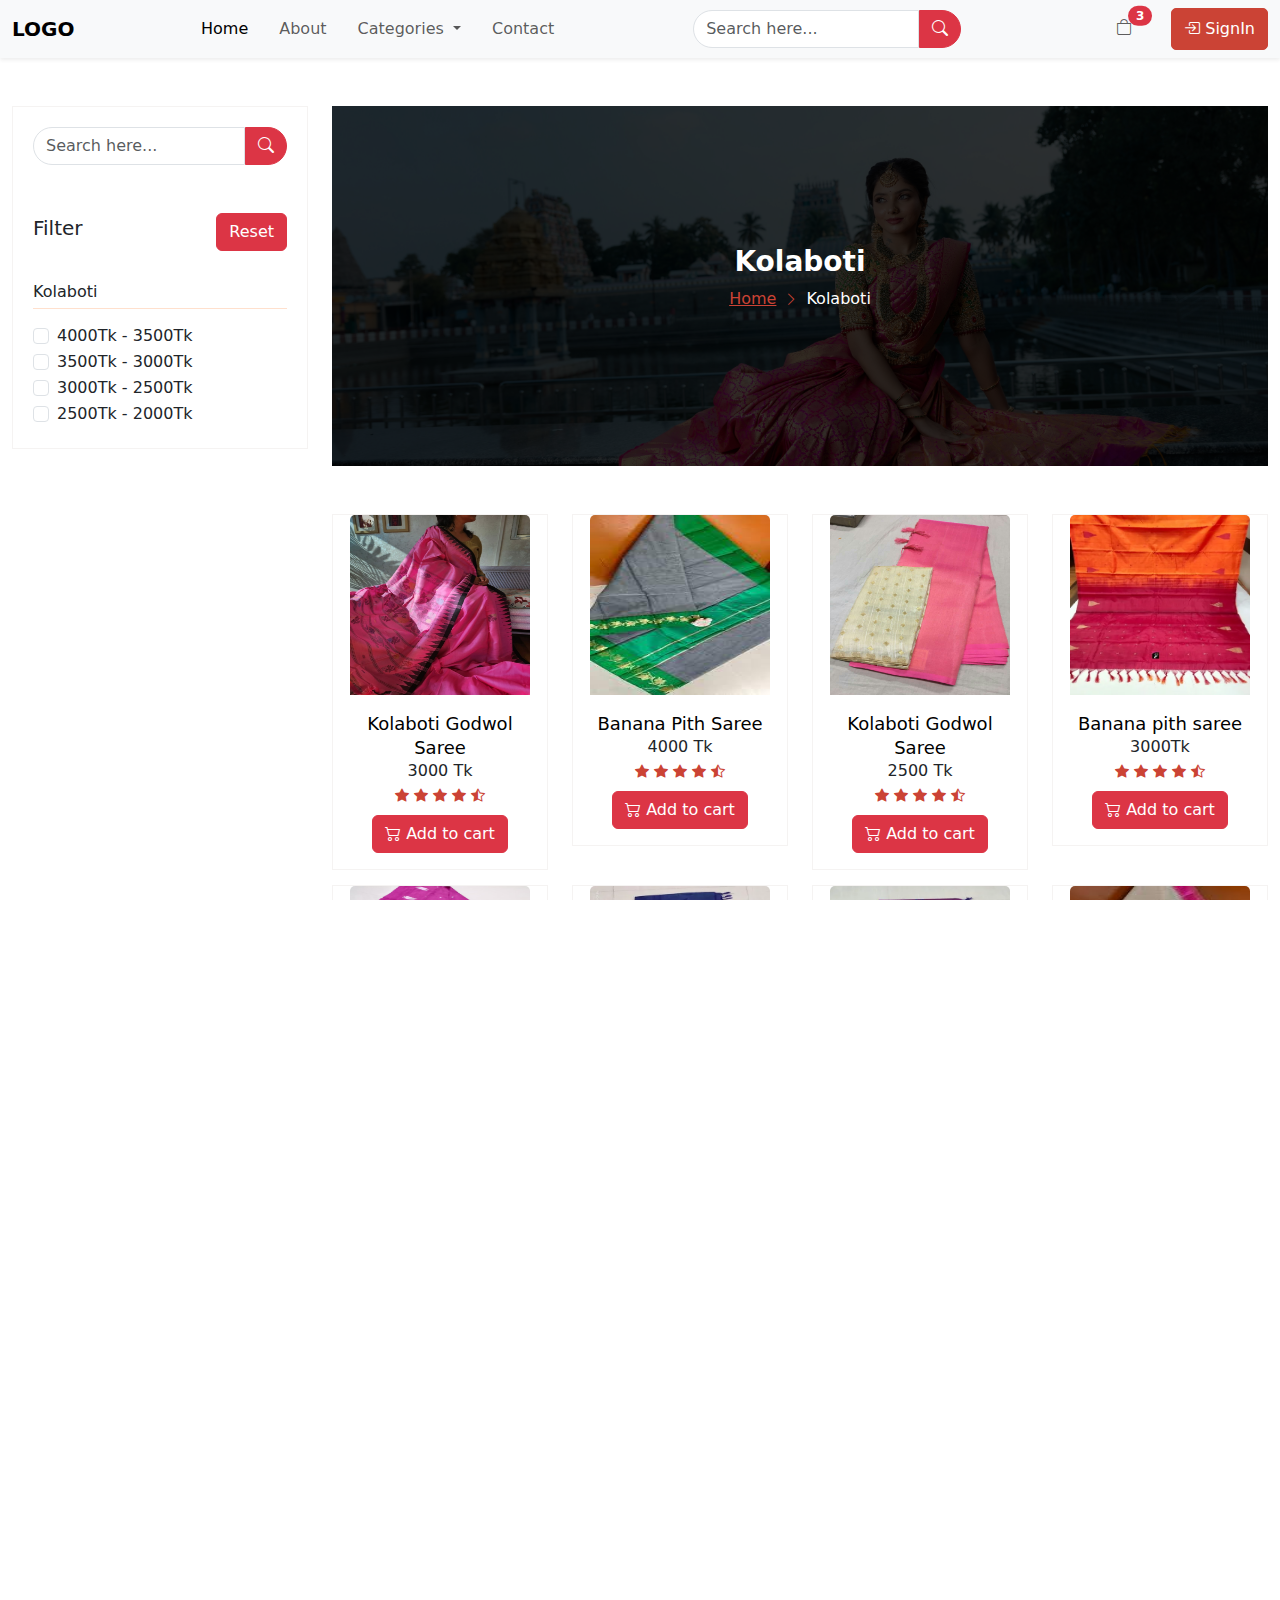
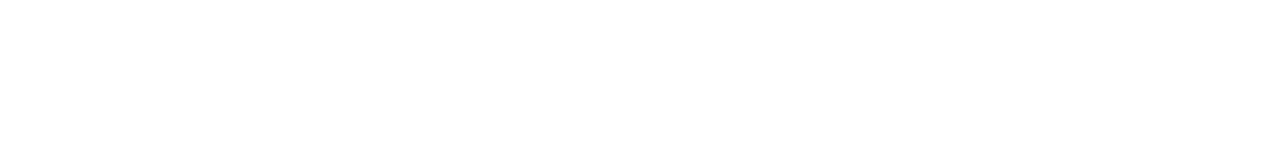
<file: kolaboti.html>
<!DOCTYPE html>
<html lang="en">
<head>
	<meta charset="UTF-8">
	<meta name="viewport" content="width=device-width, initial-scale=1.0">
	<title>Kolaboti</title>
	<!-- Bootstrap CSS -->
	<link rel="stylesheet" href="assets/css/bootstrap.min.css">
	<link rel="stylesheet" href="assets/icons/font/bootstrap-icons.min.css">
	<!-- Slick CSS -->
	<link rel="stylesheet" href="assets/slick/slick.css">
	<link rel="stylesheet" href="assets/slick/slick-theme.css">
	<!-- Responsive CSS -->
	<link rel="stylesheet" href="assets/css/responsive.css">
	<!-- My Style -->
	<link rel="stylesheet" href="assets/css/style.css">
</head>
<body>

	<!-- Navbar Start -->
	<nav class="navbar navbar-expand-lg bg-body-tertiary shadow-sm">
		<div class="container-fluid">
			<a class="navbar-brand text-uppercase fw-bold" href="#">Logo</a>
			<button class="navbar-toggler" type="button" data-bs-toggle="collapse" data-bs-target="#navbarSupportedContent" aria-controls="navbarSupportedContent" aria-expanded="false" aria-label="Toggle navigation">
				<span class="navbar-toggler-icon"></span>
			</button>
			<div class="collapse navbar-collapse" id="navbarSupportedContent">
				<ul class="navbar-nav me-auto mb-2 mb-lg-0">
					<li class="nav-item">
						<a class="nav-link active" aria-current="page" href="#">Home</a>
					</li>
					<li class="nav-item">
						<a class="nav-link" href="#">About</a>
					</li>
					<li class="nav-item dropdown">
						<a class="nav-link dropdown-toggle" href="#" role="button" data-bs-toggle="dropdown" aria-expanded="false">
							Categories
						</a>
						<ul class="dropdown-menu">
							<li><a class="dropdown-item" href="dhakai.html">Dhakai Jamdani</a></li>
							<li><a class="dropdown-item" href="tangail.html">Tangail Tat</a></li>
							<li><a class="dropdown-item" href="rajshahi.html">Rajshahi Silk</a></li>
							<li><a class="dropdown-item" href="benarosi.html">Benaroshi</a></li>
							<li><a class="dropdown-item" href="index.html">Kolaboti</a></li>
						</ul>
					</li>
					<li class="nav-item">
						<a class="nav-link" href="contact.html">Contact</a>
					</li>
				</ul>

				<form class="d-flex" role="search">
					<input class="form-control rounded-0 rounded-start-pill" type="search" placeholder="Search here..." aria-label="Search">
					<button class="btn btn-danger rounded-0 rounded-end-pill" type="submit"><i class="bi bi-search"></i></button>
				</form>

				<ul class="navbar-nav ms-auto mb-2 mb-lg-0">
					<li class="nav-item">
						<button type="button" class="nav-link position-relative mx-3 "data-bs-toggle="offcanvas" data-bs-target="#offcanvasRight" aria-controls="offcanvasRight">
							<i class="bi bi-bag"></i>
							<span class="position-absolute top-10 start-100 translate-middle badge rounded-pill bg-danger">
								3
								<span class="visually-hidden">unread messages</span>
							</span>
						</button>
					</li>
					<li class="nav-item">
						<a class="nav-link" href="signIn.html" id="btn-signin"><i class="bi bi-box-arrow-in-right"></i> SignIn</a>
					</li>
				</ul>

			</div>
		</div>
	</nav>
	<!-- Navbar End -->
	<div class="container-fluid">
		<div class="row">
			<!-- Sidebar Start -->
			<div class="col-lg-3 col-md-4 col-sm-12">
				<div class="sidebar mt-5">
					<form class="d-flex" role="search">
						<input class="form-control rounded-0 rounded-start-pill" type="search" placeholder="Search here..." aria-label="Search">
						<button class="btn btn-danger rounded-0 rounded-end-pill" type="submit"><i class="bi bi-search"></i></button>
					</form>

					<div class="mt-5 d-flex justify-content-between align-items-center">
						<h5>Filter</h5>
						<button type="reset" class="btn btn-danger">Reset</button>
					</div>

					<div class="mt-4">
						<h6>Kolaboti</h6>
						<div class="form-check">
							<input class="form-check-input" type="checkbox" value="" >
							<label class="form-check-label">
								4000Tk - 3500Tk 
							</label>
						</div>
						<div class="form-check">
							<input class="form-check-input" type="checkbox" value="" >
							<label class="form-check-label">
								3500Tk - 3000Tk 
							</label>
						</div>
						<div class="form-check">
							<input class="form-check-input" type="checkbox" value="" >
							<label class="form-check-label">
								3000Tk - 2500Tk 
							</label>
						</div>
						<div class="form-check">
							<input class="form-check-input" type="checkbox" value="" >
							<label class="form-check-label">
								2500Tk - 2000Tk
							</label>
						</div>
					</div>
				</div>
			</div>
			<!-- Sidebar End -->

			
			<div class="col-lg-9 col-md-8 col-sm-12">
				<!-- Breadcrumb Start -->
				<div class="breadcrumb-area mt-5">
					<div class="overlay"></div>
					<div class="position-absolute d-flex justify-content-center align-items-center w-100 h-100">
						<div>
							<h3 class="fw-bold text-white text-center">Kolaboti</h3>
							<nav aria-label="breadcrumb">
								<ol class="breadcrumb">
									<li class="breadcrumb-item"><a href="index.html">Home</a></li>
									<i class="bi bi-chevron-right"></i>
									<li class="breadcrumb-item active" aria-current="page">Kolaboti</li>
								</ol>
							</nav>
						</div>
					</div>
				</div>
				<!-- Breadcrumb End -->

				<!-- Main Content Start -->
				<div class="main-content">
					<div class="row mt-5">
						<!-- Single -->
						<div class="col-lg-3 col-md-4 col-sm-12">
							<div class="card text-center">
								
								<img src="assets/images/kolaboti/b1.jpeg" class="card-img-top" alt="...">
								<div class="card-body">
									<h5 class="card-title">
										<a href="#">Kolaboti Godwol Saree</a>
									</h5>
									<div class="card-text">
												<p>3000 Tk</p>
										<div class="rating mb-2">
											<span><i class="bi bi-star-fill"></i></span>
											<span><i class="bi bi-star-fill"></i></span>
											<span><i class="bi bi-star-fill"></i></span>
											<span><i class="bi bi-star-fill"></i></span>
											<span><i class="bi bi-star-half"></i></span>
										</div>
									</div>
									<a href="#" class="btn btn-danger"><i class="bi bi-cart2"> </i>Add to cart</a>
								</div>
							</div>
						</div>
						<!-- Single -->
						<div class="col-lg-3 col-md-4 col-sm-12">
							<div class="card text-center">
								<img src="assets/images/kolaboti/b2.jpeg" class="card-img-top" alt="...">
								<div class="card-body">
									<h5 class="card-title">
										<a href="#">Banana Pith Saree</a>
									</h5>
									<div class="card-text">
										<p>4000 Tk</p>
										<div class="rating mb-2">
											<span><i class="bi bi-star-fill"></i></span>
											<span><i class="bi bi-star-fill"></i></span>
											<span><i class="bi bi-star-fill"></i></span>
											<span><i class="bi bi-star-fill"></i></span>
											<span><i class="bi bi-star-half"></i></span>
										</div>
									</div>
									<a href="#" class="btn btn-danger"><i class="bi bi-cart2"> </i>Add to cart</a>
								</div>
							</div>
						</div>
						<!-- Single -->
						<div class="col-lg-3 col-md-4 col-sm-12">
							<div class="card text-center">
								<img src="assets/images/kolaboti/b3.jpg" class="card-img-top" alt="...">
								<div class="card-body">
									<h5 class="card-title">
										<a href="#">Kolaboti Godwol Saree</a>
									</h5>
									<div class="card-text">
										<p>2500 Tk</p>
										<div class="rating mb-2">
											<span><i class="bi bi-star-fill"></i></span>
											<span><i class="bi bi-star-fill"></i></span>
											<span><i class="bi bi-star-fill"></i></span>
											<span><i class="bi bi-star-fill"></i></span>
											<span><i class="bi bi-star-half"></i></span>
										</div>
									</div>
									<a href="#" class="btn btn-danger"><i class="bi bi-cart2"> </i>Add to cart</a>
								</div>
							</div>
						</div>
						<!-- Single -->
						<div class="col-lg-3 col-md-4 col-sm-12">
							<div class="card text-center">
								<img src="assets/images/kolaboti/b4.webp" class="card-img-top" alt="...">
								<div class="card-body">
									<h5 class="card-title">
										<a href="#">Banana pith saree</a>
									</h5>
									<div class="card-text">
										<p>3000Tk </p>
										<div class="rating mb-2">
											<span><i class="bi bi-star-fill"></i></span>
											<span><i class="bi bi-star-fill"></i></span>
											<span><i class="bi bi-star-fill"></i></span>
											<span><i class="bi bi-star-fill"></i></span>
											<span><i class="bi bi-star-half"></i></span>
										</div>
									</div>
									<a href="#" class="btn btn-danger"><i class="bi bi-cart2"> </i>Add to cart</a>
								</div>
							</div>
						</div>
						<!-- Single -->
						<div class="col-lg-3 col-md-4 col-sm-12">
							<div class="card text-center">
								<img src="assets/images/kolaboti/b5.jpeg" class="card-img-top" alt="...">
								<div class="card-body">
									<h5 class="card-title">
										<a href="#">Banana Pith Saree</a>
									</h5>
									<div class="card-text">
										<p>3500Tk </p>
										<div class="rating mb-2">
											<span><i class="bi bi-star-fill"></i></span>
											<span><i class="bi bi-star-fill"></i></span>
											<span><i class="bi bi-star-fill"></i></span>
											<span><i class="bi bi-star-fill"></i></span>
											<span><i class="bi bi-star-half"></i></span>
										</div>
									</div>
									<a href="#" class="btn btn-danger"><i class="bi bi-cart2"> </i>Add to cart</a>
								</div>
							</div>
						</div>
						<!-- Single -->
						<div class="col-lg-3 col-md-4 col-sm-12">
							<div class="card text-center">
								
								<img src="assets/images/kolaboti/b6.webp" class="card-img-top" alt="...">
								<div class="card-body">
									<h5 class="card-title">
										<a href="#">Kolaboti Godwol Saree</a>
									</h5>
									<div class="card-text">
										<p>2000 Tk</p>
										<div class="rating mb-2">
											<span><i class="bi bi-star-fill"></i></span>
											<span><i class="bi bi-star-fill"></i></span>
											<span><i class="bi bi-star-fill"></i></span>
											<span><i class="bi bi-star-fill"></i></span>
											<span><i class="bi bi-star-half"></i></span>
										</div>
									</div>
									<a href="#" class="btn btn-danger"><i class="bi bi-cart2"> </i>Add to cart</a>
								</div>
							</div>
						</div>
						<!-- Single -->
						<div class="col-lg-3 col-md-4 col-sm-12">
							<div class="card text-center">
								<img src="assets/images/kolaboti/b7.webp" class="card-img-top" alt="...">
								<div class="card-body">
									<h5 class="card-title">
										<a href="#">Kolaboti Godwol Saree</a>
									</h5>
									<div class="card-text">
										<p>4000Tk </p>
										<div class="rating mb-2">
											<span><i class="bi bi-star-fill"></i></span>
											<span><i class="bi bi-star-fill"></i></span>
											<span><i class="bi bi-star-fill"></i></span>
											<span><i class="bi bi-star-fill"></i></span>
											<span><i class="bi bi-star-half"></i></span>
										</div>
									</div>
									<a href="#" class="btn btn-danger"><i class="bi bi-cart2"> </i>Add to cart</a>
								</div>
							</div>
						</div>
						<!-- Single -->
						<div class="col-lg-3 col-md-4 col-sm-12">
							<div class="card text-center">
								<img src="assets/images/kolaboti/b8.jpeg" class="card-img-top" alt="...">
								<div class="card-body">
									<h5 class="card-title">
										<a href="#">Banana Pith Saree</a>
									</h5>
									<div class="card-text">
										<p>2500Tk </p>
										<div class="rating mb-2">
											<span><i class="bi bi-star-fill"></i></span>
											<span><i class="bi bi-star-fill"></i></span>
											<span><i class="bi bi-star-fill"></i></span>
											<span><i class="bi bi-star-fill"></i></span>
											<span><i class="bi bi-star-half"></i></span>
										</div>
									</div>
									<a href="#" class="btn btn-danger"><i class="bi bi-cart2"> </i>Add to cart</a>
								</div>
							</div>
						</div>







						<!-- Pagination Start -->
						<div class="col-lg-12 col-md-12 col-sm-12">
							<div class="pagination-area d-flex justify-content-center mt-4 mb-4">
								<nav aria-label="Page navigation example">
									<ul class="pagination">
										<li class="page-item">
											<a class="page-link" href="#">Previous</a>
										</li>
										<li class="page-item">
											<a class="page-link active" href="#">1</a>
										</li>
										<li class="page-item">
											<a class="page-link" href="#">2</a>
										</li>
										<li class="page-item">
											<a class="page-link" href="#">3</a>
										</li>
										<li class="page-item">
											<a class="page-link" href="#">Next</a>
										</li>
									</ul>
								</nav>
							</div>
						</div>
						<!-- Pagination End -->
					</div>
				</div>
			</div>
			<!-- Main Content End -->
		</div>
	</div>
	<!-- Shopping Cart Offcanvas Start -->
	<div class="offcanvas offcanvas-end" tabindex="-1" id="offcanvasRight" aria-labelledby="offcanvasRightLabel">
		<div class="offcanvas-header">
			<h5 class="offcanvas-title" id="offcanvasRightLabel">Shopping Cart</h5>
			<button type="button" class="btn-close" data-bs-dismiss="offcanvas" aria-label="Close"></button>
		</div>
		<hr>
		<div class="offcanvas-body">

			<div class="d-flex gap-3 mb-3">
				<div class="product-photo">
					<img src="assets/images/sharee/p11.jpeg" alt="">
				</div>
				<div class="d-flex justify-content-between flex-fill">
					<div>
						<a href="#" class="d-block">Dhakai Jamdani</a>
						<span class="d-block">6090 Tk </span>
					</div>
					<div>
						<button type="button"><i class="bi bi-x-circle-fill"></i></button>
					</div>
				</div>
			</div>
			<div class="d-flex gap-3 mb-3">
				<div class="product-photo">
					<img src="assets/images/sharee/p12.png" alt="">
				</div>
				<div class="d-flex justify-content-between flex-fill">
					<div>
						<a href="#" class="d-block">Tangail Tat</a>
						<span class="d-block">6500 Tk</span>
					</div>
					<div>
						<button type="button"><i class="bi bi-x-circle-fill"></i></button>
					</div>
				</div>
			</div>

			<div class="d-flex gap-3 mb-3">
				<div class="product-photo">
					<img src="assets/images/sharee/p13.png" alt="">
				</div>
				<div class="d-flex justify-content-between flex-fill">
					<div>
						<a href="#" class="d-block">Rajshahi Silk</a>
						<span class="d-block">8000 Tk </span>
					</div>
					<div>
						<button type="button"><i class="bi bi-x-circle-fill"></i></button>
					</div>
				</div>
			</div>

			<div class="subTotal d-flex justify-content-between mt-4">
				<h5>Subtotal:</h5>
				<h5>20590 Tk</h5>
			</div>


			<div class="btn-area w-100 text-end mt-4">
				<a href="cart.html" class="btn btn-primary rounded-0 mx-2">View Cart</a>
				<a href="checkout.html" class="btn btn-warning rounded-0">Checkout</a>
			</div>

		</div>
	</div>
	<!-- Shopping Cart Offcanvas End -->



	<!-- Footer Start -->
	<footer>
		<div class="row g-4">
			<div class="col-lg-3 col-md-4 col-sm-12">
				<div class="f-title">
					<h5>Address</h5>
				</div>
				<ul type="none">
					<li>
						<span><i class="bi bi-geo-alt"></i></span>
						<span>Chuadanga Sadar, Chuadanga, Bangladesh.</span>
					</li>
					<li>
						<span><i class="bi bi-envelope"></i></span>
						<span>example123@gmail.com</span>
					</li>
					<li>
						<span><i class="bi bi-telephone"></i></span>
						<span>+880 12345</span>
					</li>
				</ul>
				<div class="social-link d-flex gap-2 mt-4">
					<div class="icon" id="facebook">
						<a href="#"><i class="bi bi-facebook"></i></a>
					</div>
					<div class="icon" id="youtube">
						<a href="#"><i class="bi bi-youtube"></i></a>
					</div>
					<div class="icon" id="instagram">
						<a href="#"><i class="bi bi-instagram"></i></a>
					</div>
					<div class="icon" id="pinterest">
						<a href="#"><i class="bi bi-pinterest"></i></a>
					</div>
				</div>
			</div>

			<div class="col-lg-3 col-md-4 col-sm-12">
				<div class="f-title">
					<h5>Categories</h5>
				</div>
				<ul type="none">
					<li>
						<a href="#">Dhakai Jamdani</a>
					</li>
					<li>
						<a href="#">Tangail Tat</a>
					</li>
					<li>
						<a href="#">Rajshahi Silk</a>
					</li>
					<li>
						<a href="#">Benaroshi</a>
					</li>
					<li>
						<a href="#">Kolaboti</a>
					</li>
				</ul>
			</div>

			<div class="col-lg-3 col-md-4 col-sm-12">
				<div class="f-title">
					<h5>Information</h5>
				</div>
				<ul type="none">
					<li>
						<a href="#">About us</a>
					</li>
					<li>
						<a href="#">Contact us</a>
					</li>
					<li>
						<a href="#">Terms & Conditions</a>
					</li>
					<li>
						<a href="#">Privacy Policy</a>
					</li>
					<li>
						<a href="#">SignIn</a>
					</li>
				</ul>
			</div>

			<div class="col-lg-3 col-md-4 col-sm-12">
				<div class="f-title">
					<h5>Payment Way</h5>
				</div>
				<span>Lorem ipsum dolor sit amet consectetur adipisicing elit. Recusandae veniam eligendi corporis similique nulla excepturi cum libero facilis officiis, facere!</span>
				<div class="row g-4 mt-4">
					<div class="col-lg-3 col-md-3 col-sm-3">
						<div class="logo">
							<img src="assets/images/payment-way/visa.png" alt="">
						</div>
					</div>
					<div class="col-lg-3 col-md-3 col-sm-3">
						<div class="logo">
							<img src="assets/images/payment-way/mastercard.png" alt="">
						</div>
					</div>
					<div class="col-lg-3 col-md-3 col-sm-3">
						<div class="logo">
							<img src="assets/images/payment-way/bKash.png" alt="">
						</div>
					</div>
					<div class="col-lg-3 col-md-3 col-sm-3">
						<div class="logo">
							<img src="assets/images/payment-way/nagad.png" alt="">
						</div>
					</div>
				</div>
			</div>


			<div class="copyright text-center mt-4">
				<span>&copy; 2024 Developed By Shangida | All rights reserved.</span>
			</div>


		</div>
	</footer>
	<!-- Footer End -->
	




	<!-- Bootstrap JS -->
	<script src="assets/js/bootstrap.bundle.js"></script>
	<!-- jQuery -->
	<script src="https://cdnjs.cloudflare.com/ajax/libs/jquery/3.7.1/jquery.min.js" integrity="sha512-v2CJ7UaYy4JwqLDIrZUI/4hqeoQieOmAZNXBeQyjo21dadnwR+8ZaIJVT8EE2iyI61OV8e6M8PP2/4hpQINQ/g==" crossorigin="anonymous" referrerpolicy="no-referrer"></script>
	<!-- Slick JS -->
	<script src="assets/slick/slick.min.js"></script>
	<!-- Custom JS -->
	<script src="assets/js/main.js"></script>
</body>
</html>
</file>
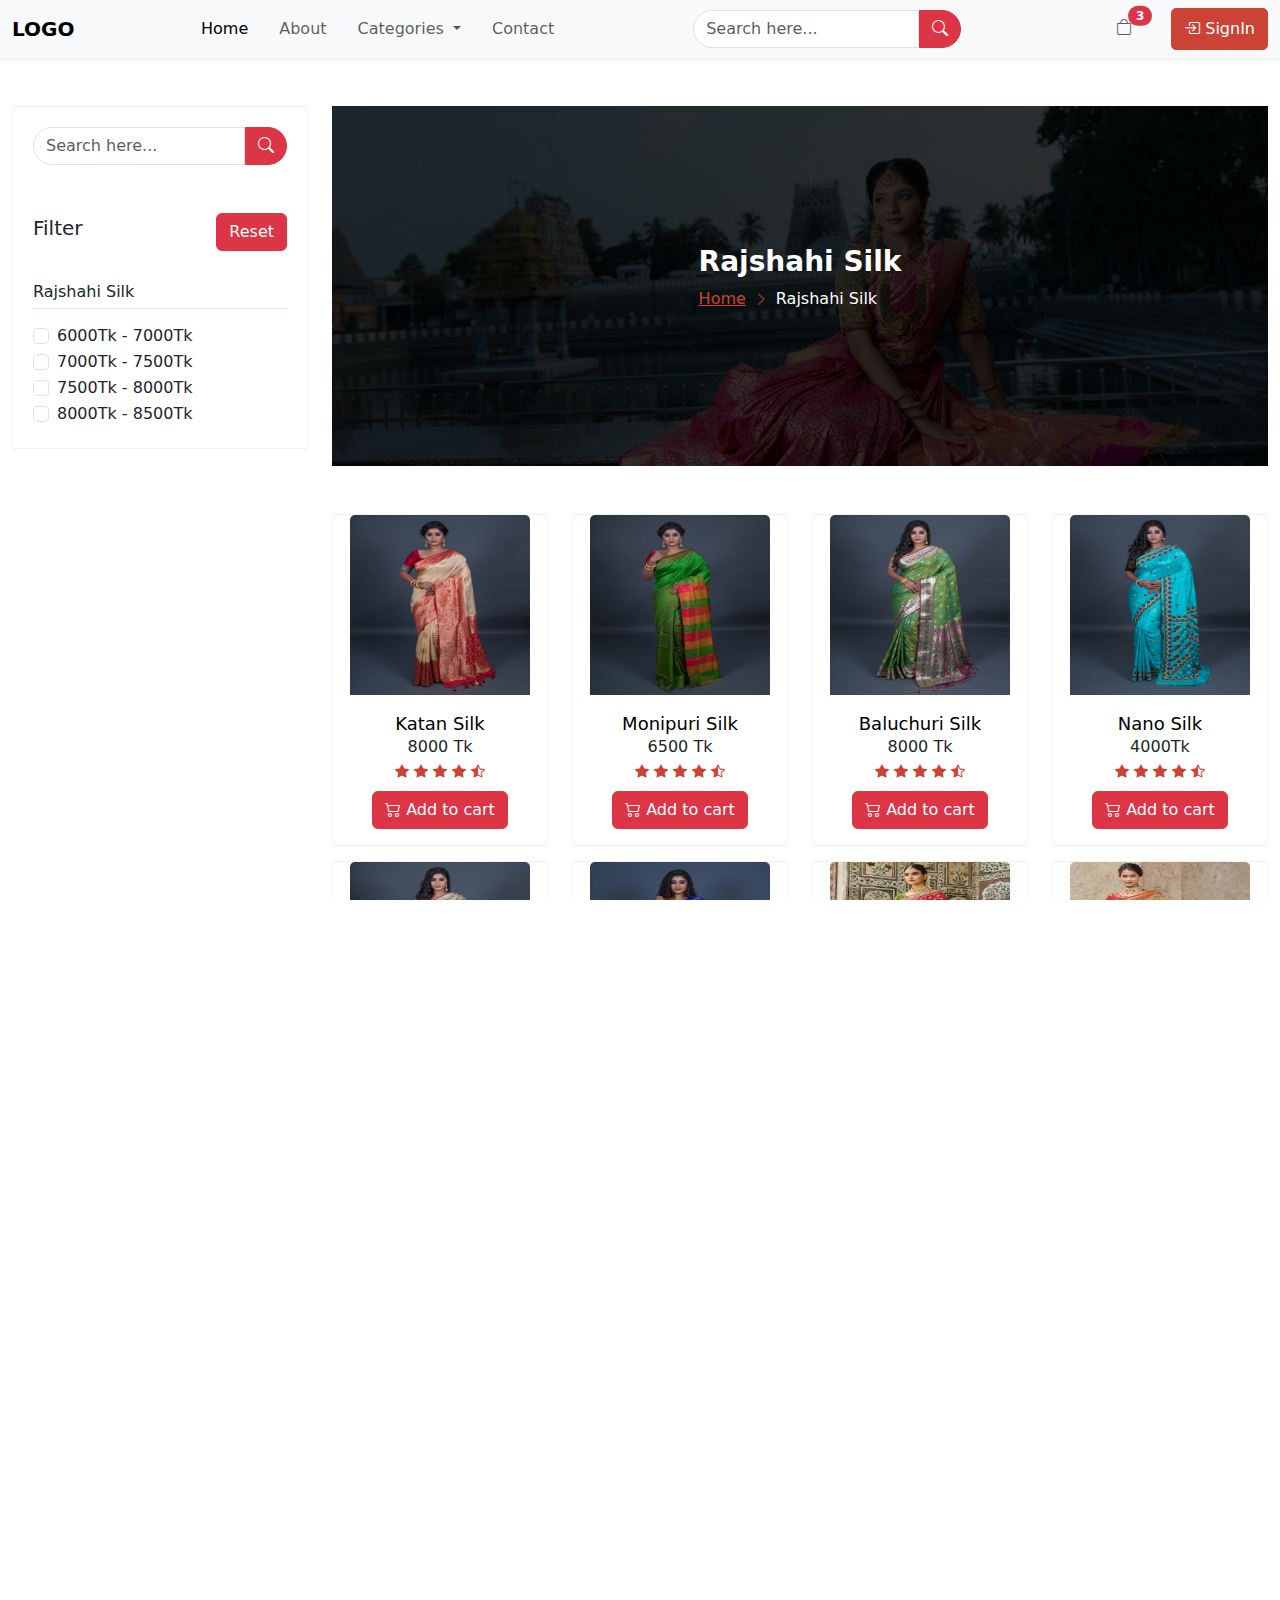
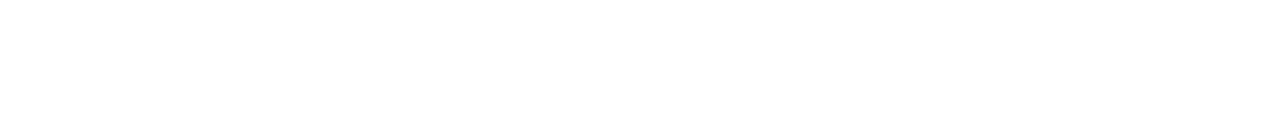
<file: rajshahi.html>
<!DOCTYPE html>
<html lang="en">
<head>
	<meta charset="UTF-8">
	<meta name="viewport" content="width=device-width, initial-scale=1.0">
	<title>Rajshahi Silk</title>
	<!-- Bootstrap CSS -->
	<link rel="stylesheet" href="assets/css/bootstrap.min.css">
	<link rel="stylesheet" href="assets/icons/font/bootstrap-icons.min.css">
	<!-- Slick CSS -->
	<link rel="stylesheet" href="assets/slick/slick.css">
	<link rel="stylesheet" href="assets/slick/slick-theme.css">
	<!-- Responsive CSS -->
	<link rel="stylesheet" href="assets/css/responsive.css">
	<!-- My Style -->
	<link rel="stylesheet" href="assets/css/style.css">
</head>
<body>

<!-- Navbar Start -->
	<nav class="navbar navbar-expand-lg bg-body-tertiary shadow-sm">
		<div class="container-fluid">
			<a class="navbar-brand text-uppercase fw-bold" href="#">Logo</a>
			<button class="navbar-toggler" type="button" data-bs-toggle="collapse" data-bs-target="#navbarSupportedContent" aria-controls="navbarSupportedContent" aria-expanded="false" aria-label="Toggle navigation">
				<span class="navbar-toggler-icon"></span>
			</button>
			<div class="collapse navbar-collapse" id="navbarSupportedContent">
				<ul class="navbar-nav me-auto mb-2 mb-lg-0">
					<li class="nav-item">
						<a class="nav-link active" aria-current="page" href="#">Home</a>
					</li>
					<li class="nav-item">
						<a class="nav-link" href="#">About</a>
					</li>
					<li class="nav-item dropdown">
						<a class="nav-link dropdown-toggle" href="#" role="button" data-bs-toggle="dropdown" aria-expanded="false">
							Categories
						</a>
						<ul class="dropdown-menu">
							<li><a class="dropdown-item" href="dhakai.html">Dhakai Jamdani</a></li>
							<li><a class="dropdown-item" href="tangail.html">Tangail Tat</a></li>
							<li><a class="dropdown-item" href="index.html">Rajshahi Silk</a></li>
							<li><a class="dropdown-item" href="benarosi.html">Benaroshi</a></li>
							<li><a class="dropdown-item" href="kolaboti.html">Kolaboti</a></li>
						</ul>
					</li>
					<li class="nav-item">
						<a class="nav-link" href="contact.html">Contact</a>
					</li>
				</ul>

				<form class="d-flex" role="search">
					<input class="form-control rounded-0 rounded-start-pill" type="search" placeholder="Search here..." aria-label="Search">
					<button class="btn btn-danger rounded-0 rounded-end-pill" type="submit"><i class="bi bi-search"></i></button>
				</form>

				<ul class="navbar-nav ms-auto mb-2 mb-lg-0">
					<li class="nav-item">
						<button type="button" class="nav-link position-relative mx-3 "data-bs-toggle="offcanvas" data-bs-target="#offcanvasRight" aria-controls="offcanvasRight">
							<i class="bi bi-bag"></i>
							<span class="position-absolute top-10 start-100 translate-middle badge rounded-pill bg-danger">
								3
								<span class="visually-hidden">unread messages</span>
							</span>
						</button>
					</li>
					<li class="nav-item">
						<a class="nav-link" href="signIn.html" id="btn-signin"><i class="bi bi-box-arrow-in-right"></i> SignIn</a>
					</li>
				</ul>

			</div>
		</div>
	</nav>
	<!-- Navbar End -->



	<div class="container-fluid">
		<div class="row">
			<!-- Sidebar Start -->
			<div class="col-lg-3 col-md-4 col-sm-12">
				<div class="sidebar mt-5">
					<form class="d-flex" role="search">
						<input class="form-control rounded-0 rounded-start-pill" type="search" placeholder="Search here..." aria-label="Search">
						<button class="btn btn-danger rounded-0 rounded-end-pill" type="submit"><i class="bi bi-search"></i></button>
					</form>

					<div class="mt-5 d-flex justify-content-between align-items-center">
						<h5>Filter</h5>
						<button type="reset" class="btn btn-danger">Reset</button>
					</div>

					<div class="mt-4">
						<h6>Rajshahi Silk</h6>
						<div class="form-check">
							<input class="form-check-input" type="checkbox" value="" >
							<label class="form-check-label">
								6000Tk - 7000Tk 
							</label>
						</div>
						<div class="form-check">
							<input class="form-check-input" type="checkbox" value="" >
							<label class="form-check-label">
								7000Tk - 7500Tk 
							</label>
						</div>
						<div class="form-check">
							<input class="form-check-input" type="checkbox" value="" >
							<label class="form-check-label">
								7500Tk - 8000Tk 
							</label>
						</div>
						<div class="form-check">
							<input class="form-check-input" type="checkbox" value="" >
							<label class="form-check-label">
								8000Tk - 8500Tk
							</label>
						</div>
					</div>
				</div>
			</div>
			<!-- Sidebar End -->

			
			<div class="col-lg-9 col-md-8 col-sm-12">
				<!-- Breadcrumb Start -->
				<div class="breadcrumb-area mt-5">
					<div class="overlay"></div>
					<div class="position-absolute d-flex justify-content-center align-items-center w-100 h-100">
						<div>
							<h3 class="fw-bold text-white text-center">Rajshahi Silk</h3>
							<nav aria-label="breadcrumb">
								<ol class="breadcrumb">
									<li class="breadcrumb-item"><a href="index.html">Home</a></li>
									<i class="bi bi-chevron-right"></i>
									<li class="breadcrumb-item active" aria-current="page">Rajshahi Silk</li>
								</ol>
							</nav>
						</div>
					</div>
				</div>
				<!-- Breadcrumb End -->

				<!-- Main Content Start -->
				<div class="main-content">
					<div class="row mt-5">
						<!-- Single -->
						<div class="col-lg-3 col-md-4 col-sm-12">
							<div class="card text-center">
								
								<img src="assets/images/rajsahi/48a.jpg" class="card-img-top" alt="...">
								<div class="card-body">
									<h5 class="card-title">
										<a href="#">Katan Silk</a>
									</h5>
									<div class="card-text">
												<p>8000 Tk</p>
										<div class="rating mb-2">
											<span><i class="bi bi-star-fill"></i></span>
											<span><i class="bi bi-star-fill"></i></span>
											<span><i class="bi bi-star-fill"></i></span>
											<span><i class="bi bi-star-fill"></i></span>
											<span><i class="bi bi-star-half"></i></span>
										</div>
									</div>
									<a href="#" class="btn btn-danger"><i class="bi bi-cart2"> </i>Add to cart</a>
								</div>
							</div>
						</div>
						<!-- Single -->
						<div class="col-lg-3 col-md-4 col-sm-12">
							<div class="card text-center">
								<img src="assets/images/rajsahi/57a.jpg" class="card-img-top" alt="...">
								<div class="card-body">
									<h5 class="card-title">
										<a href="#">Monipuri Silk</a>
									</h5>
									<div class="card-text">
										<p>6500 Tk</p>
										<div class="rating mb-2">
											<span><i class="bi bi-star-fill"></i></span>
											<span><i class="bi bi-star-fill"></i></span>
											<span><i class="bi bi-star-fill"></i></span>
											<span><i class="bi bi-star-fill"></i></span>
											<span><i class="bi bi-star-half"></i></span>
										</div>
									</div>
									<a href="#" class="btn btn-danger"><i class="bi bi-cart2"> </i>Add to cart</a>
								</div>
							</div>
						</div>
						<!-- Single -->
						<div class="col-lg-3 col-md-4 col-sm-12">
							<div class="card text-center">
								<img src="assets/images/rajsahi/64a.jpg" class="card-img-top" alt="...">
								<div class="card-body">
									<h5 class="card-title">
										<a href="#">Baluchuri Silk</a>
									</h5>
									<div class="card-text">
										<p>8000 Tk</p>
										<div class="rating mb-2">
											<span><i class="bi bi-star-fill"></i></span>
											<span><i class="bi bi-star-fill"></i></span>
											<span><i class="bi bi-star-fill"></i></span>
											<span><i class="bi bi-star-fill"></i></span>
											<span><i class="bi bi-star-half"></i></span>
										</div>
									</div>
									<a href="#" class="btn btn-danger"><i class="bi bi-cart2"> </i>Add to cart</a>
								</div>
							</div>
						</div>
						<!-- Single -->
						<div class="col-lg-3 col-md-4 col-sm-12">
							<div class="card text-center">
								<img src="assets/images/rajsahi/82a.jpg" class="card-img-top" alt="...">
								<div class="card-body">
									<h5 class="card-title">
										<a href="#">Nano Silk</a>
									</h5>
									<div class="card-text">
										<p>4000Tk </p>
										<div class="rating mb-2">
											<span><i class="bi bi-star-fill"></i></span>
											<span><i class="bi bi-star-fill"></i></span>
											<span><i class="bi bi-star-fill"></i></span>
											<span><i class="bi bi-star-fill"></i></span>
											<span><i class="bi bi-star-half"></i></span>
										</div>
									</div>
									<a href="#" class="btn btn-danger"><i class="bi bi-cart2"> </i>Add to cart</a>
								</div>
							</div>
						</div>
						<!-- Single -->
						<div class="col-lg-3 col-md-4 col-sm-12">
							<div class="card text-center">
								<img src="assets/images/rajsahi/64a.jpg" class="card-img-top" alt="...">
								<div class="card-body">
									<h5 class="card-title">
										<a href="#">Bishnupuri Silk</a>
									</h5>
									<div class="card-text">
										<p>5500Tk </p>
										<div class="rating mb-2">
											<span><i class="bi bi-star-fill"></i></span>
											<span><i class="bi bi-star-fill"></i></span>
											<span><i class="bi bi-star-fill"></i></span>
											<span><i class="bi bi-star-fill"></i></span>
											<span><i class="bi bi-star-half"></i></span>
										</div>
									</div>
									<a href="#" class="btn btn-danger"><i class="bi bi-cart2"> </i>Add to cart</a>
								</div>
							</div>
						</div>
						<!-- Single -->
						<div class="col-lg-3 col-md-4 col-sm-12">
							<div class="card text-center">
								
								<img src="assets/images/rajsahi/2a.jpg" class="card-img-top" alt="...">
								<div class="card-body">
									<h5 class="card-title">
										<a href="#">Ikkat Silk</a>
									</h5>
									<div class="card-text">
										<p>6500 Tk</p>
										<div class="rating mb-2">
											<span><i class="bi bi-star-fill"></i></span>
											<span><i class="bi bi-star-fill"></i></span>
											<span><i class="bi bi-star-fill"></i></span>
											<span><i class="bi bi-star-fill"></i></span>
											<span><i class="bi bi-star-half"></i></span>
										</div>
									</div>
									<a href="#" class="btn btn-danger"><i class="bi bi-cart2"> </i>Add to cart</a>
								</div>
							</div>
						</div>
						<!-- Single -->
						<div class="col-lg-3 col-md-4 col-sm-12">
							<div class="card text-center">
								<img src="assets/images/rajsahi/c1.webp" class="card-img-top" alt="...">
								<div class="card-body">
									<h5 class="card-title">
										<a href="#">Katan Silk</a>
									</h5>
									<div class="card-text">
										<p>6500Tk </p>
										<div class="rating mb-2">
											<span><i class="bi bi-star-fill"></i></span>
											<span><i class="bi bi-star-fill"></i></span>
											<span><i class="bi bi-star-fill"></i></span>
											<span><i class="bi bi-star-fill"></i></span>
											<span><i class="bi bi-star-half"></i></span>
										</div>
									</div>
									<a href="#" class="btn btn-danger"><i class="bi bi-cart2"> </i>Add to cart</a>
								</div>
							</div>
						</div>
						<!-- Single -->
						<div class="col-lg-3 col-md-4 col-sm-12">
							<div class="card text-center">
								<img src="assets/images/rajsahi/c4.webp" class="card-img-top" alt="...">
								<div class="card-body">
									<h5 class="card-title">
										<a href="#">Arni Silk</a>
									</h5>
									<div class="card-text">
										<p>6500Tk </p>
										<div class="rating mb-2">
											<span><i class="bi bi-star-fill"></i></span>
											<span><i class="bi bi-star-fill"></i></span>
											<span><i class="bi bi-star-fill"></i></span>
											<span><i class="bi bi-star-fill"></i></span>
											<span><i class="bi bi-star-half"></i></span>
										</div>
									</div>
									<a href="#" class="btn btn-danger"><i class="bi bi-cart2"> </i>Add to cart</a>
								</div>
							</div>
						</div>







						<!-- Pagination Start -->
						<div class="col-lg-12 col-md-12 col-sm-12">
							<div class="pagination-area d-flex justify-content-center mt-4 mb-4">
								<nav aria-label="Page navigation example">
									<ul class="pagination">
										<li class="page-item">
											<a class="page-link" href="#">Previous</a>
										</li>
										<li class="page-item">
											<a class="page-link active" href="#">1</a>
										</li>
										<li class="page-item">
											<a class="page-link" href="#">2</a>
										</li>
										<li class="page-item">
											<a class="page-link" href="#">3</a>
										</li>
										<li class="page-item">
											<a class="page-link" href="#">Next</a>
										</li>
									</ul>
								</nav>
							</div>
						</div>
						<!-- Pagination End -->
					</div>
				</div>
			</div>
			<!-- Main Content End -->
		</div>
	</div>


	<!-- Shopping Cart Offcanvas Start -->
	<div class="offcanvas offcanvas-end" tabindex="-1" id="offcanvasRight" aria-labelledby="offcanvasRightLabel">
		<div class="offcanvas-header">
			<h5 class="offcanvas-title" id="offcanvasRightLabel">Shopping Cart</h5>
			<button type="button" class="btn-close" data-bs-dismiss="offcanvas" aria-label="Close"></button>
		</div>
		<hr>
		<div class="offcanvas-body">

			<div class="d-flex gap-3 mb-3">
				<div class="product-photo">
					<img src="assets/images/sharee/p11.jpeg" alt="">
				</div>
				<div class="d-flex justify-content-between flex-fill">
					<div>
						<a href="#" class="d-block">Dhakai Jamdani</a>
						<span class="d-block">6090 Tk </span>
					</div>
					<div>
						<button type="button"><i class="bi bi-x-circle-fill"></i></button>
					</div>
				</div>
			</div>
			<div class="d-flex gap-3 mb-3">
				<div class="product-photo">
					<img src="assets/images/sharee/p12.png" alt="">
				</div>
				<div class="d-flex justify-content-between flex-fill">
					<div>
						<a href="#" class="d-block">Tangail Tat</a>
						<span class="d-block">6500 Tk</span>
					</div>
					<div>
						<button type="button"><i class="bi bi-x-circle-fill"></i></button>
					</div>
				</div>
			</div>

			<div class="d-flex gap-3 mb-3">
				<div class="product-photo">
					<img src="assets/images/sharee/p13.png" alt="">
				</div>
				<div class="d-flex justify-content-between flex-fill">
					<div>
						<a href="#" class="d-block">Rajshahi Silk</a>
						<span class="d-block">8000 Tk </span>
					</div>
					<div>
						<button type="button"><i class="bi bi-x-circle-fill"></i></button>
					</div>
				</div>
			</div>

			<div class="subTotal d-flex justify-content-between mt-4">
				<h5>Subtotal:</h5>
				<h5>20590 Tk</h5>
			</div>


			<div class="btn-area w-100 text-end mt-4">
				<a href="cart.html" class="btn btn-primary rounded-0 mx-2">View Cart</a>
				<a href="checkout.html" class="btn btn-warning rounded-0">Checkout</a>
			</div>

		</div>
	</div>
	<!-- Shopping Cart Offcanvas End -->



	<!-- Footer Start -->
	<footer>
		<div class="row g-4">
			<div class="col-lg-3 col-md-4 col-sm-12">
				<div class="f-title">
					<h5>Address</h5>
				</div>
				<ul type="none">
					<li>
						<span><i class="bi bi-geo-alt"></i></span>
						<span>Chuadanga Sadar, Chuadanga, Bangladesh.</span>
					</li>
					<li>
						<span><i class="bi bi-envelope"></i></span>
						<span>example123@gmail.com</span>
					</li>
					<li>
						<span><i class="bi bi-telephone"></i></span>
						<span>+880 12345</span>
					</li>
				</ul>
				<div class="social-link d-flex gap-2 mt-4">
					<div class="icon" id="facebook">
						<a href="#"><i class="bi bi-facebook"></i></a>
					</div>
					<div class="icon" id="youtube">
						<a href="#"><i class="bi bi-youtube"></i></a>
					</div>
					<div class="icon" id="instagram">
						<a href="#"><i class="bi bi-instagram"></i></a>
					</div>
					<div class="icon" id="pinterest">
						<a href="#"><i class="bi bi-pinterest"></i></a>
					</div>
				</div>
			</div>

			<div class="col-lg-3 col-md-4 col-sm-12">
				<div class="f-title">
					<h5>Categories</h5>
				</div>
				<ul type="none">
					<li>
						<a href="#">Dhakai Jamdani</a>
					</li>
					<li>
						<a href="#">Tangail Tat</a>
					</li>
					<li>
						<a href="#">Rajshahi Silk</a>
					</li>
					<li>
						<a href="#">Benaroshi</a>
					</li>
					<li>
						<a href="#">Kolaboti</a>
					</li>
				</ul>
			</div>

			<div class="col-lg-3 col-md-4 col-sm-12">
				<div class="f-title">
					<h5>Information</h5>
				</div>
				<ul type="none">
					<li>
						<a href="#">About us</a>
					</li>
					<li>
						<a href="#">Contact us</a>
					</li>
					<li>
						<a href="#">Terms & Conditions</a>
					</li>
					<li>
						<a href="#">Privacy Policy</a>
					</li>
					<li>
						<a href="#">SignIn</a>
					</li>
				</ul>
			</div>

			<div class="col-lg-3 col-md-4 col-sm-12">
				<div class="f-title">
					<h5>Payment Way</h5>
				</div>
				<span>Lorem ipsum dolor sit amet consectetur adipisicing elit. Recusandae veniam eligendi corporis similique nulla excepturi cum libero facilis officiis, facere!</span>
				<div class="row g-4 mt-4">
					<div class="col-lg-3 col-md-3 col-sm-3">
						<div class="logo">
							<img src="assets/images/payment-way/visa.png" alt="">
						</div>
					</div>
					<div class="col-lg-3 col-md-3 col-sm-3">
						<div class="logo">
							<img src="assets/images/payment-way/mastercard.png" alt="">
						</div>
					</div>
					<div class="col-lg-3 col-md-3 col-sm-3">
						<div class="logo">
							<img src="assets/images/payment-way/bKash.png" alt="">
						</div>
					</div>
					<div class="col-lg-3 col-md-3 col-sm-3">
						<div class="logo">
							<img src="assets/images/payment-way/nagad.png" alt="">
						</div>
					</div>
				</div>
			</div>


			<div class="copyright text-center mt-4">
				<span>&copy; 2024 Developed By Shangida | All rights reserved.</span>
			</div>


		</div>
	</footer>
	<!-- Footer End -->
	




	<!-- Bootstrap JS -->
	<script src="assets/js/bootstrap.bundle.js"></script>
	<!-- jQuery -->
	<script src="https://cdnjs.cloudflare.com/ajax/libs/jquery/3.7.1/jquery.min.js" integrity="sha512-v2CJ7UaYy4JwqLDIrZUI/4hqeoQieOmAZNXBeQyjo21dadnwR+8ZaIJVT8EE2iyI61OV8e6M8PP2/4hpQINQ/g==" crossorigin="anonymous" referrerpolicy="no-referrer"></script>
	<!-- Slick JS -->
	<script src="assets/slick/slick.min.js"></script>
	<!-- Custom JS -->
	<script src="assets/js/main.js"></script>
</body>
</html>
</file>
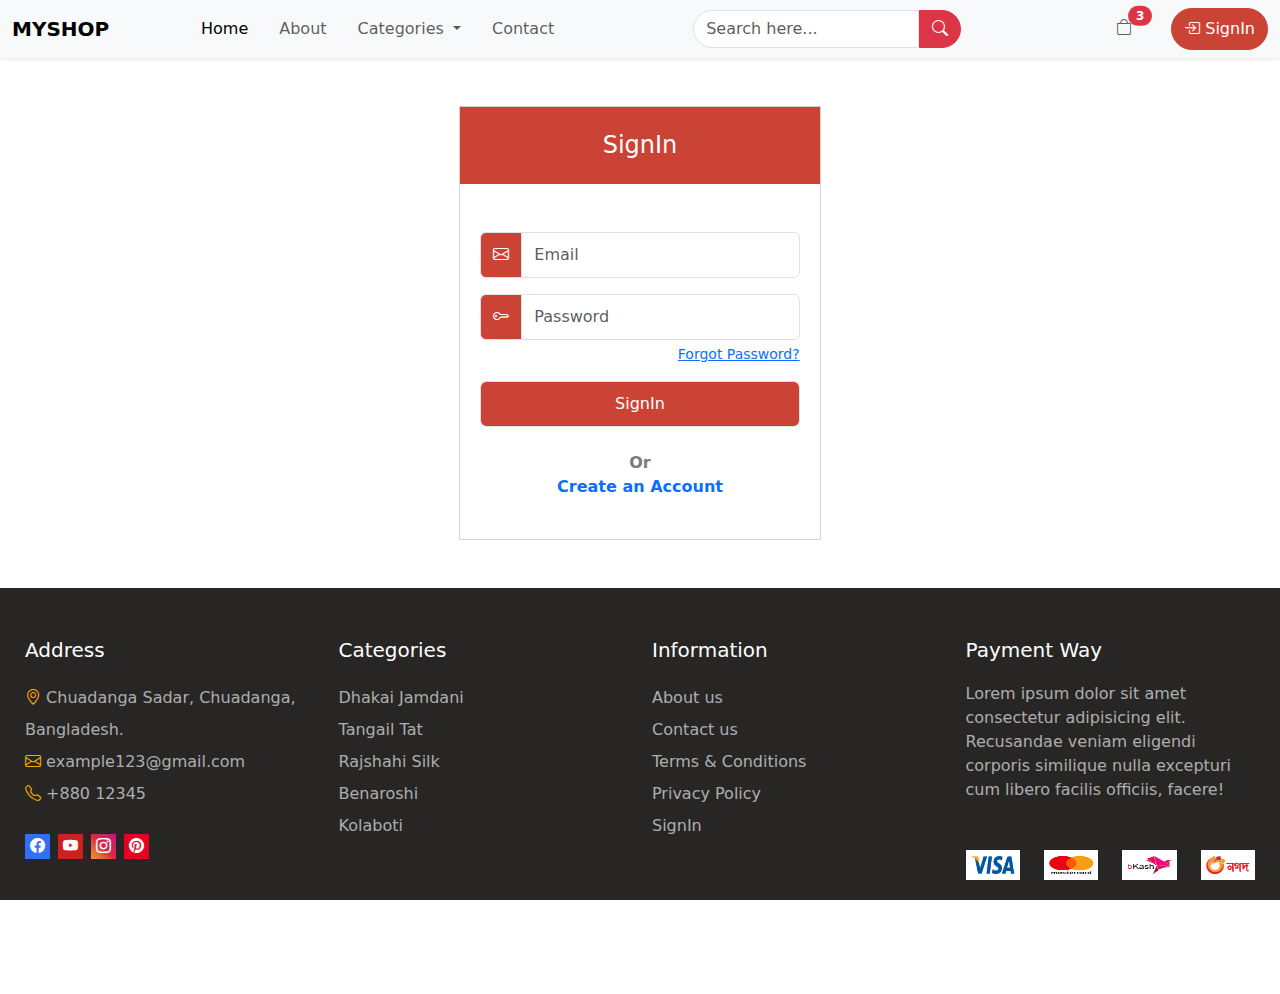
<file: signIn.html>
<!DOCTYPE html>
<html lang="en">
<head>
	<meta charset="UTF-8">
	<meta name="viewport" content="width=device-width, initial-scale=1.0">
	<title>SignIn</title>
	<!-- Bootstrap CSS -->
	<link rel="stylesheet" href="assets/css/bootstrap.min.css">
	<link rel="stylesheet" href="assets/icons/font/bootstrap-icons.min.css">
	<!-- Slick CSS -->
	<link rel="stylesheet" href="assets/slick/slick.css">
	<link rel="stylesheet" href="assets/slick/slick-theme.css">
	<!-- Responsive CSS -->
	<link rel="stylesheet" href="assets/css/responsive.css">
	<!-- My Style -->
	<link rel="stylesheet" href="assets/css/style.css">
</head>
<body>

	<!-- Navbar Start -->
	<nav class="navbar navbar-expand-lg bg-body-tertiary shadow-sm">
		<div class="container-fluid">
			<a class="navbar-brand text-uppercase fw-bold" href="index.html">MyShop</a>
			<button class="navbar-toggler" type="button" data-bs-toggle="collapse" data-bs-target="#navbarSupportedContent" aria-controls="navbarSupportedContent" aria-expanded="false" aria-label="Toggle navigation">
				<span class="navbar-toggler-icon"></span>
			</button>
			<div class="collapse navbar-collapse" id="navbarSupportedContent">
				<ul class="navbar-nav me-auto mb-2 mb-lg-0">
					<li class="nav-item">
						<a class="nav-link active" aria-current="page" href="index.html">Home</a>
					</li>
					<li class="nav-item">
						<a class="nav-link" href="#">About</a>
					</li>
					<li class="nav-item dropdown">
						<a class="nav-link dropdown-toggle" href="#" role="button" data-bs-toggle="dropdown" aria-expanded="false">
							Categories
						</a>
							<ul class="dropdown-menu">
							<li><a class="dropdown-item" href="#">Dhakai Jamdani</a></li>
							<li><a class="dropdown-item" href="#">Tangail Tat</a></li>
							<li><a class="dropdown-item" href="rajshahi.html">rajshahi Silk</a></li>
							<li><a class="dropdown-item" href="#">Benaroshi</a></li>
							<li><a class="dropdown-item" href="#">Kolaboti</a></li>
						</ul>
					</li>
					<li class="nav-item">
						<a class="nav-link" href="contact.html">Contact</a>
					</li>
				</ul>

				<form class="d-flex" role="search">
					<input class="form-control rounded-0 rounded-start-pill" type="search" placeholder="Search here..." aria-label="Search">
					<button class="btn btn-danger rounded-0 rounded-end-pill" type="submit"><i class="bi bi-search"></i></button>
				</form>

				<ul class="navbar-nav ms-auto mb-2 mb-lg-0">
					<li class="nav-item">
						<button type="button" class="nav-link position-relative mx-3" data-bs-toggle="offcanvas" data-bs-target="#offcanvasRight" aria-controls="offcanvasRight">
							<i class="bi bi-bag"></i>
							<span class="position-absolute top-10 start-100 translate-middle badge rounded-pill bg-danger">
								3
								<span class="visually-hidden">unread messages</span>
							</span>
						</button>
					</li>
					<li class="nav-item">
						<a class="nav-link rounded-pill" href="signIn.html" id="btn-signin"><i class="bi bi-box-arrow-in-right"></i> SignIn</a>
					</li>
				</ul>

			</div>
		</div>
	</nav>
	<!-- Navbar End -->



	<!-- SignIn Form Start -->
	<div class="siginIn-form">
		<div class="container mt-5 mb-5">	
			<div class="row g-3 justify-content-center">
				<div class="col-lg-4 col-md-5 col-sm-12">
					<div class="card rounded-0">
						<h4 class="p-4 text-center">SignIn</h4>
						<div class="card-body">
							<form action="">
								<div class="input-group mb-3">
									<span class="input-group-text" id="basic-addon1"><i class="bi bi-envelope"></i></span>
									<input type="email" class="form-control" placeholder="Email" aria-label="email" aria-describedby="basic-addon1">
								</div>
								<div class="input-group mb-1">
									<span class="input-group-text" id="basic-addon1"><i class="bi bi-key"></i></span>
									<input type="password" class="form-control" placeholder="Password" aria-label="password" aria-describedby="basic-addon1">
								</div>
								<div class="mb-3">
									<a href="#" class="d-block text-end">Forgot Password?</a>
								</div>
								<div class="mb-4">
									<input type="submit" class="form-control" value="SignIn" id="signIn-btn">
								</div>
								<div class="signUp">
									<span>Or</span>
									<a href="signUp.html">Create an Account</a>
								</div>
							</form>
						</div>
					</div>
				</div>
			</div>
		</div>
	</div>
	<!-- SignIn Form End -->



	<!-- Shopping Cart Offcanvas Start -->

	<div class="offcanvas offcanvas-end" tabindex="-1" id="offcanvasRight" aria-labelledby="offcanvasRightLabel">
		<div class="offcanvas-header">
			<h5 class="offcanvas-title" id="offcanvasRightLabel">Shopping Cart</h5>
			<button type="button" class="btn-close" data-bs-dismiss="offcanvas" aria-label="Close"></button>
		</div>
		<hr>
		<div class="offcanvas-body">

			<div class="d-flex gap-3 mb-3">
				<div class="product-photo">
					<img src="assets/images/sharee/p11.jpeg" alt="">
				</div>
				<div class="d-flex justify-content-between flex-fill">
					<div>
						<a href="#" class="d-block">Dhakai Jamdani</a>
						<span class="d-block">8000 Tk</span>
					</div>
					<div>
						<button type="button"><i class="bi bi-x-circle-fill"></i></button>
					</div>
				</div>
			</div>
			<div class="d-flex gap-3 mb-3">
				<div class="product-photo">
					<img src="assets/images/sharee/p12.png" alt="">
				</div>
				<div class="d-flex justify-content-between flex-fill">
					<div>
						<a href="#" class="d-block">Tangail Tat</a>
						<span class="d-block">7000 Tk</span>
					</div>
					<div>
						<button type="button"><i class="bi bi-x-circle-fill"></i></button>
					</div>
				</div>
			</div>

			<div class="d-flex gap-3 mb-3">
				<div class="product-photo">
					<img src="assets/images/sharee/p15.jpg" alt="">
				</div>
				<div class="d-flex justify-content-between flex-fill">
					<div>
						<a href="#" class="d-block">Benaroshi</a>
						<span class="d-block">8000 Tk</span>
					</div>
					<div>
						<button type="button"><i class="bi bi-x-circle-fill"></i></button>
					</div>
				</div>
			</div>

			<div class="subTotal d-flex justify-content-between mt-4">
				<h5>Subtotal:</h5>
				<h5>23000 Tk</h5>
			</div>


			<div class="btn-area w-100 text-end mt-4">
				<a href="cart.html" class="btn btn-primary rounded-0 mx-2">View Cart</a>
				<a href="#" class="btn btn-danger rounded-0">Checkout</a>
			</div>

		</div>
	</div>
	<!-- Shopping Cart Offcanvas End -->



	<!-- Footer Start -->
	<footer>
		<div class="row g-4">
			<div class="col-lg-3 col-md-4 col-sm-12">
				<div class="f-title">
					<h5>Address</h5>
				</div>
				<ul type="none">
					<li>
						<span><i class="bi bi-geo-alt"></i></span>
						<span>Chuadanga Sadar, Chuadanga, Bangladesh.</span>
					</li>
					<li>
						<span><i class="bi bi-envelope"></i></span>
						<span>example123@gmail.com</span>
					</li>
					<li>
						<span><i class="bi bi-telephone"></i></span>
						<span>+880 12345</span>
					</li>
				</ul>
				<div class="social-link d-flex gap-2 mt-4">
					<div class="icon" id="facebook">
						<a href="#"><i class="bi bi-facebook"></i></a>
					</div>
					<div class="icon" id="youtube">
						<a href="#"><i class="bi bi-youtube"></i></a>
					</div>
					<div class="icon" id="instagram">
						<a href="#"><i class="bi bi-instagram"></i></a>
					</div>
					<div class="icon" id="pinterest">
						<a href="#"><i class="bi bi-pinterest"></i></a>
					</div>
				</div>
			</div>

			<div class="col-lg-3 col-md-4 col-sm-12">
				<div class="f-title">
					<h5>Categories</h5>
				</div>
				<ul type="none">
					<li>
						<a href="#">Dhakai Jamdani</a>
					</li>
					<li>
						<a href="#">Tangail Tat</a>
					</li>
					<li>
						<a href="#">Rajshahi Silk</a>
					</li>
					<li>
						<a href="#">Benaroshi</a>
					</li>
						<li>
						<a href="#">Kolaboti</a>
					</li>
				</ul>
			</div>

			<div class="col-lg-3 col-md-4 col-sm-12">
				<div class="f-title">
					<h5>Information</h5>
				</div>
				<ul type="none">
					<li>
						<a href="#">About us</a>
					</li>
					<li>
						<a href="#">Contact us</a>
					</li>
					<li>
						<a href="#">Terms & Conditions</a>
					</li>
					<li>
						<a href="#">Privacy Policy</a>
					</li>
					<li>
						<a href="#">SignIn</a>
					</li>
				</ul>
			</div>

			<div class="col-lg-3 col-md-4 col-sm-12">
				<div class="f-title">
					<h5>Payment Way</h5>
				</div>
				<span>Lorem ipsum dolor sit amet consectetur adipisicing elit. Recusandae veniam eligendi corporis similique nulla excepturi cum libero facilis officiis, facere!</span>
				<div class="row g-4 mt-4">
					<div class="col-lg-3 col-md-3 col-sm-3">
						<div class="logo">
							<img src="assets/images/payment-way/visa.png" alt="">
						</div>
					</div>
					<div class="col-lg-3 col-md-3 col-sm-3">
						<div class="logo">
							<img src="assets/images/payment-way/mastercard.png" alt="">
						</div>
					</div>
					<div class="col-lg-3 col-md-3 col-sm-3">
						<div class="logo">
							<img src="assets/images/payment-way/bKash.png" alt="">
						</div>
					</div>
					<div class="col-lg-3 col-md-3 col-sm-3">
						<div class="logo">
							<img src="assets/images/payment-way/nagad.png" alt="">
						</div>
					</div>
				</div>
			</div>


			<div class="copyright text-center mt-4">
				<span>&copy; 2024 Developed By Shangida | All rights reserved.</span>
			</div>


		</div>
	</footer>
	<!-- Footer End -->
	




	<!-- Bootstrap JS -->
	<script src="assets/js/bootstrap.bundle.js"></script>
	<!-- jQuery -->
	<script src="https://cdnjs.cloudflare.com/ajax/libs/jquery/3.7.1/jquery.min.js" integrity="sha512-v2CJ7UaYy4JwqLDIrZUI/4hqeoQieOmAZNXBeQyjo21dadnwR+8ZaIJVT8EE2iyI61OV8e6M8PP2/4hpQINQ/g==" crossorigin="anonymous" referrerpolicy="no-referrer"></script>
	<!-- Slick JS -->
	<script src="assets/slick/slick.min.js"></script>
	<!-- Custom JS -->
	<script src="assets/js/main.js"></script>
</body>
</html>
</file>
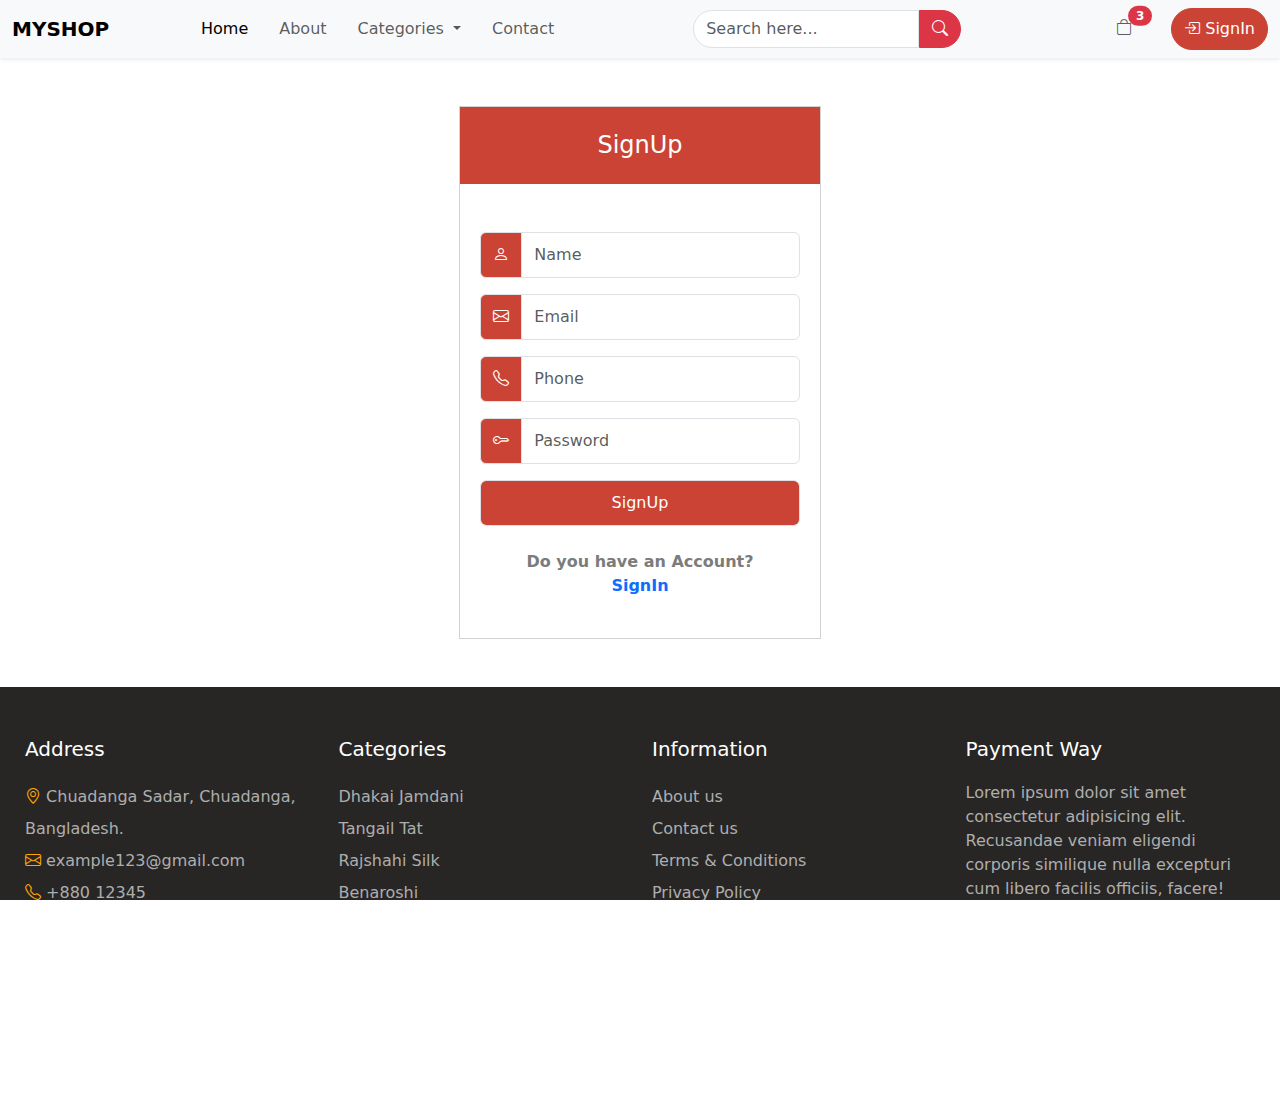
<file: signUp.html>
<!DOCTYPE html>
<html lang="en">
<head>
	<meta charset="UTF-8">
	<meta name="viewport" content="width=device-width, initial-scale=1.0">
	<title>SignUp</title>
	<!-- Bootstrap CSS -->
	<link rel="stylesheet" href="assets/css/bootstrap.min.css">
	<link rel="stylesheet" href="assets/icons/font/bootstrap-icons.min.css">
	<!-- Slick CSS -->
	<link rel="stylesheet" href="assets/slick/slick.css">
	<link rel="stylesheet" href="assets/slick/slick-theme.css">
	<!-- Responsive CSS -->
	<link rel="stylesheet" href="assets/css/responsive.css">
	<!-- My Style -->
	<link rel="stylesheet" href="assets/css/style.css">
</head>
<body>

	<!-- Navbar Start -->
	<nav class="navbar navbar-expand-lg bg-body-tertiary shadow-sm">
		<div class="container-fluid">
			<a class="navbar-brand text-uppercase fw-bold" href="index.html">MyShop</a>
			<button class="navbar-toggler" type="button" data-bs-toggle="collapse" data-bs-target="#navbarSupportedContent" aria-controls="navbarSupportedContent" aria-expanded="false" aria-label="Toggle navigation">
				<span class="navbar-toggler-icon"></span>
			</button>
			<div class="collapse navbar-collapse" id="navbarSupportedContent">
				<ul class="navbar-nav me-auto mb-2 mb-lg-0">
					<li class="nav-item">
						<a class="nav-link active" aria-current="page" href="index.html">Home</a>
					</li>
					<li class="nav-item">
						<a class="nav-link" href="#">About</a>
					</li>
					<li class="nav-item dropdown">
						<a class="nav-link dropdown-toggle" href="#" role="button" data-bs-toggle="dropdown" aria-expanded="false">
							Categories
						</a>
							<ul class="dropdown-menu">
							<li><a class="dropdown-item" href="dhakai.html">Dhakai Jamdani</a></li>
							<li><a class="dropdown-item" href="tangail.html">Tangail Tat</a></li>
							<li><a class="dropdown-item" href="rajshahi.html">rajshahi Silk</a></li>
							<li><a class="dropdown-item" href="benarosi.html">Benaroshi</a></li>
							<li><a class="dropdown-item" href="kolaboti.html">Kolaboti</a></li>
						</ul>
					</li>
					<li class="nav-item">
						<a class="nav-link" href="contact.html">Contact</a>
					</li>
				</ul>

				<form class="d-flex" role="search">
					<input class="form-control rounded-0 rounded-start-pill" type="search" placeholder="Search here..." aria-label="Search">
					<button class="btn btn-danger rounded-0 rounded-end-pill" type="submit"><i class="bi bi-search"></i></button>
				</form>

				<ul class="navbar-nav ms-auto mb-2 mb-lg-0">
					<li class="nav-item">
						<button type="button" class="nav-link position-relative mx-3" data-bs-toggle="offcanvas" data-bs-target="#offcanvasRight" aria-controls="offcanvasRight">
							<i class="bi bi-bag"></i>
							<span class="position-absolute top-10 start-100 translate-middle badge rounded-pill bg-danger">
								3
								<span class="visually-hidden">unread messages</span>
							</span>
						</button>
					</li>
					<li class="nav-item">
						<a class="nav-link rounded-pill" href="signIn.html" id="btn-signin"><i class="bi bi-box-arrow-in-right"></i> SignIn</a>
					</li>
				</ul>

			</div>
		</div>
	</nav>
	<!-- Navbar End -->



	<!-- SignIn Form Start -->
	<div class="siginIn-form">
		<div class="container mt-5 mb-5">	
			<div class="row g-3 justify-content-center">
				<div class="col-lg-4 col-md-5 col-sm-12">
					<div class="card rounded-0">
						<h4 class="p-4 text-center">SignUp</h4>
						<div class="card-body">
							<form action="">
								<div class="input-group mb-3">
									<span class="input-group-text" id="basic-addon1"><i class="bi bi-person"></i></span>
									<input type="text" class="form-control" placeholder="Name" aria-label="name" aria-describedby="basic-addon1">
								</div>
								<div class="input-group mb-3">
									<span class="input-group-text" id="basic-addon1"><i class="bi bi-envelope"></i></span>
									<input type="email" class="form-control" placeholder="Email" aria-label="email" aria-describedby="basic-addon1">
								</div>
								<div class="input-group mb-3">
									<span class="input-group-text" id="basic-addon1"><i class="bi bi-telephone"></i></span>
									<input type="text" class="form-control" placeholder="Phone" aria-label="phone" aria-describedby="basic-addon1">
								</div>
								<div class="input-group mb-3">
									<span class="input-group-text" id="basic-addon1"><i class="bi bi-key"></i></span>
									<input type="password" class="form-control" placeholder="Password" aria-label="password" aria-describedby="basic-addon1">
								</div>
								<div class="mb-4">
									<input type="submit" class="form-control" value="SignUp" id="signIn-btn">
								</div>
								<div class="signUp">
									<span>Do you have an Account?</span>
									<a href="signIn.html">SignIn</a>
								</div>
							</form>
						</div>
					</div>
				</div>
			</div>
		</div>
	</div>
	<!-- SignIn Form End -->


	<!-- Shopping Cart Offcanvas Start -->
	<div class="offcanvas offcanvas-end" tabindex="-1" id="offcanvasRight" aria-labelledby="offcanvasRightLabel">
		<div class="offcanvas-header">
			<h5 class="offcanvas-title" id="offcanvasRightLabel">Shopping Cart</h5>
			<button type="button" class="btn-close" data-bs-dismiss="offcanvas" aria-label="Close"></button>
		</div>
		<hr>
		<div class="offcanvas-body">

			<div class="d-flex gap-3 mb-3">
				<div class="product-photo">
					<img src="assets/images/sharee/p11.jpeg" alt="">
				</div>
				<div class="d-flex justify-content-between flex-fill">
					<div>
						<a href="#" class="d-block">Dhakai Jamdani</a>
						<span class="d-block">6090 Tk </span>
					</div>
					<div>
						<button type="button"><i class="bi bi-x-circle-fill"></i></button>
					</div>
				</div>
			</div>
			<div class="d-flex gap-3 mb-3">
				<div class="product-photo">
					<img src="assets/images/sharee/p12.png" alt="">
				</div>
				<div class="d-flex justify-content-between flex-fill">
					<div>
						<a href="#" class="d-block">Tangail Tat</a>
						<span class="d-block">6500 Tk</span>
					</div>
					<div>
						<button type="button"><i class="bi bi-x-circle-fill"></i></button>
					</div>
				</div>
			</div>

			<div class="d-flex gap-3 mb-3">
				<div class="product-photo">
					<img src="assets/images/sharee/p13.png" alt="">
				</div>
				<div class="d-flex justify-content-between flex-fill">
					<div>
						<a href="#" class="d-block">Rajshahi Silk</a>
						<span class="d-block">8000 Tk </span>
					</div>
					<div>
						<button type="button"><i class="bi bi-x-circle-fill"></i></button>
					</div>
				</div>
			</div>

			<div class="subTotal d-flex justify-content-between mt-4">
				<h5>Subtotal:</h5>
				<h5>20590 Tk</h5>
			</div>


			<div class="btn-area w-100 text-end mt-4">
				<a href="cart.html" class="btn btn-primary rounded-0 mx-2">View Cart</a>
				<a href="checkout.html" class="btn btn-warning rounded-0">Checkout</a>
			</div>

		</div>
	</div>
	<!-- Shopping Cart Offcanvas End -->



	<!-- Footer Start -->
	<footer>
		<div class="row g-4">
			<div class="col-lg-3 col-md-4 col-sm-12">
				<div class="f-title">
					<h5>Address</h5>
				</div>
				<ul type="none">
					<li>
						<span><i class="bi bi-geo-alt"></i></span>
						<span>Chuadanga Sadar, Chuadanga, Bangladesh.</span>
					</li>
					<li>
						<span><i class="bi bi-envelope"></i></span>
						<span>example123@gmail.com</span>
					</li>
					<li>
						<span><i class="bi bi-telephone"></i></span>
						<span>+880 12345</span>
					</li>
				</ul>
				<div class="social-link d-flex gap-2 mt-4">
					<div class="icon" id="facebook">
						<a href="#"><i class="bi bi-facebook"></i></a>
					</div>
					<div class="icon" id="youtube">
						<a href="#"><i class="bi bi-youtube"></i></a>
					</div>
					<div class="icon" id="instagram">
						<a href="#"><i class="bi bi-instagram"></i></a>
					</div>
					<div class="icon" id="pinterest">
						<a href="#"><i class="bi bi-pinterest"></i></a>
					</div>
				</div>
			</div>

			<div class="col-lg-3 col-md-4 col-sm-12">
				<div class="f-title">
					<h5>Categories</h5>
				</div>
			<ul type="none">
					<li>
						<a href="#">Dhakai Jamdani</a>
					</li>
					<li>
						<a href="#">Tangail Tat</a>
					</li>
					<li>
						<a href="#">Rajshahi Silk</a>
					</li>
					<li>
						<a href="#">Benaroshi</a>
					</li>
					<li>
						<a href="#">Kolaboti</a>
					</li>
				</ul>
			</div>

			<div class="col-lg-3 col-md-4 col-sm-12">
				<div class="f-title">
					<h5>Information</h5>
				</div>
				<ul type="none">
					<li>
						<a href="#">About us</a>
					</li>
					<li>
						<a href="#">Contact us</a>
					</li>
					<li>
						<a href="#">Terms & Conditions</a>
					</li>
					<li>
						<a href="#">Privacy Policy</a>
					</li>
					<li>
						<a href="#">SignIn</a>
					</li>
				</ul>
			</div>

			<div class="col-lg-3 col-md-4 col-sm-12">
				<div class="f-title">
					<h5>Payment Way</h5>
				</div>
				<span>Lorem ipsum dolor sit amet consectetur adipisicing elit. Recusandae veniam eligendi corporis similique nulla excepturi cum libero facilis officiis, facere!</span>
				<div class="row g-4 mt-4">
					<div class="col-lg-3 col-md-3 col-sm-3">
						<div class="logo">
							<img src="assets/images/payment-way/visa.png" alt="">
						</div>
					</div>
					<div class="col-lg-3 col-md-3 col-sm-3">
						<div class="logo">
							<img src="assets/images/payment-way/mastercard.png" alt="">
						</div>
					</div>
					<div class="col-lg-3 col-md-3 col-sm-3">
						<div class="logo">
							<img src="assets/images/payment-way/bKash.png" alt="">
						</div>
					</div>
					<div class="col-lg-3 col-md-3 col-sm-3">
						<div class="logo">
							<img src="assets/images/payment-way/nagad.png" alt="">
						</div>
					</div>
				</div>
			</div>


			<div class="copyright text-center mt-4">
				<span>&copy; 2024 Developed By Shangida | All rights reserved.</span>
			</div>


		</div>
	</footer>
	<!-- Footer End -->
	




	<!-- Bootstrap JS -->
	<script src="assets/js/bootstrap.bundle.js"></script>
	<!-- jQuery -->
	<script src="https://cdnjs.cloudflare.com/ajax/libs/jquery/3.7.1/jquery.min.js" integrity="sha512-v2CJ7UaYy4JwqLDIrZUI/4hqeoQieOmAZNXBeQyjo21dadnwR+8ZaIJVT8EE2iyI61OV8e6M8PP2/4hpQINQ/g==" crossorigin="anonymous" referrerpolicy="no-referrer"></script>
	<!-- Slick JS -->
	<script src="assets/slick/slick.min.js"></script>
	<!-- Custom JS -->
	<script src="assets/js/main.js"></script>
</body>
</html>
</file>
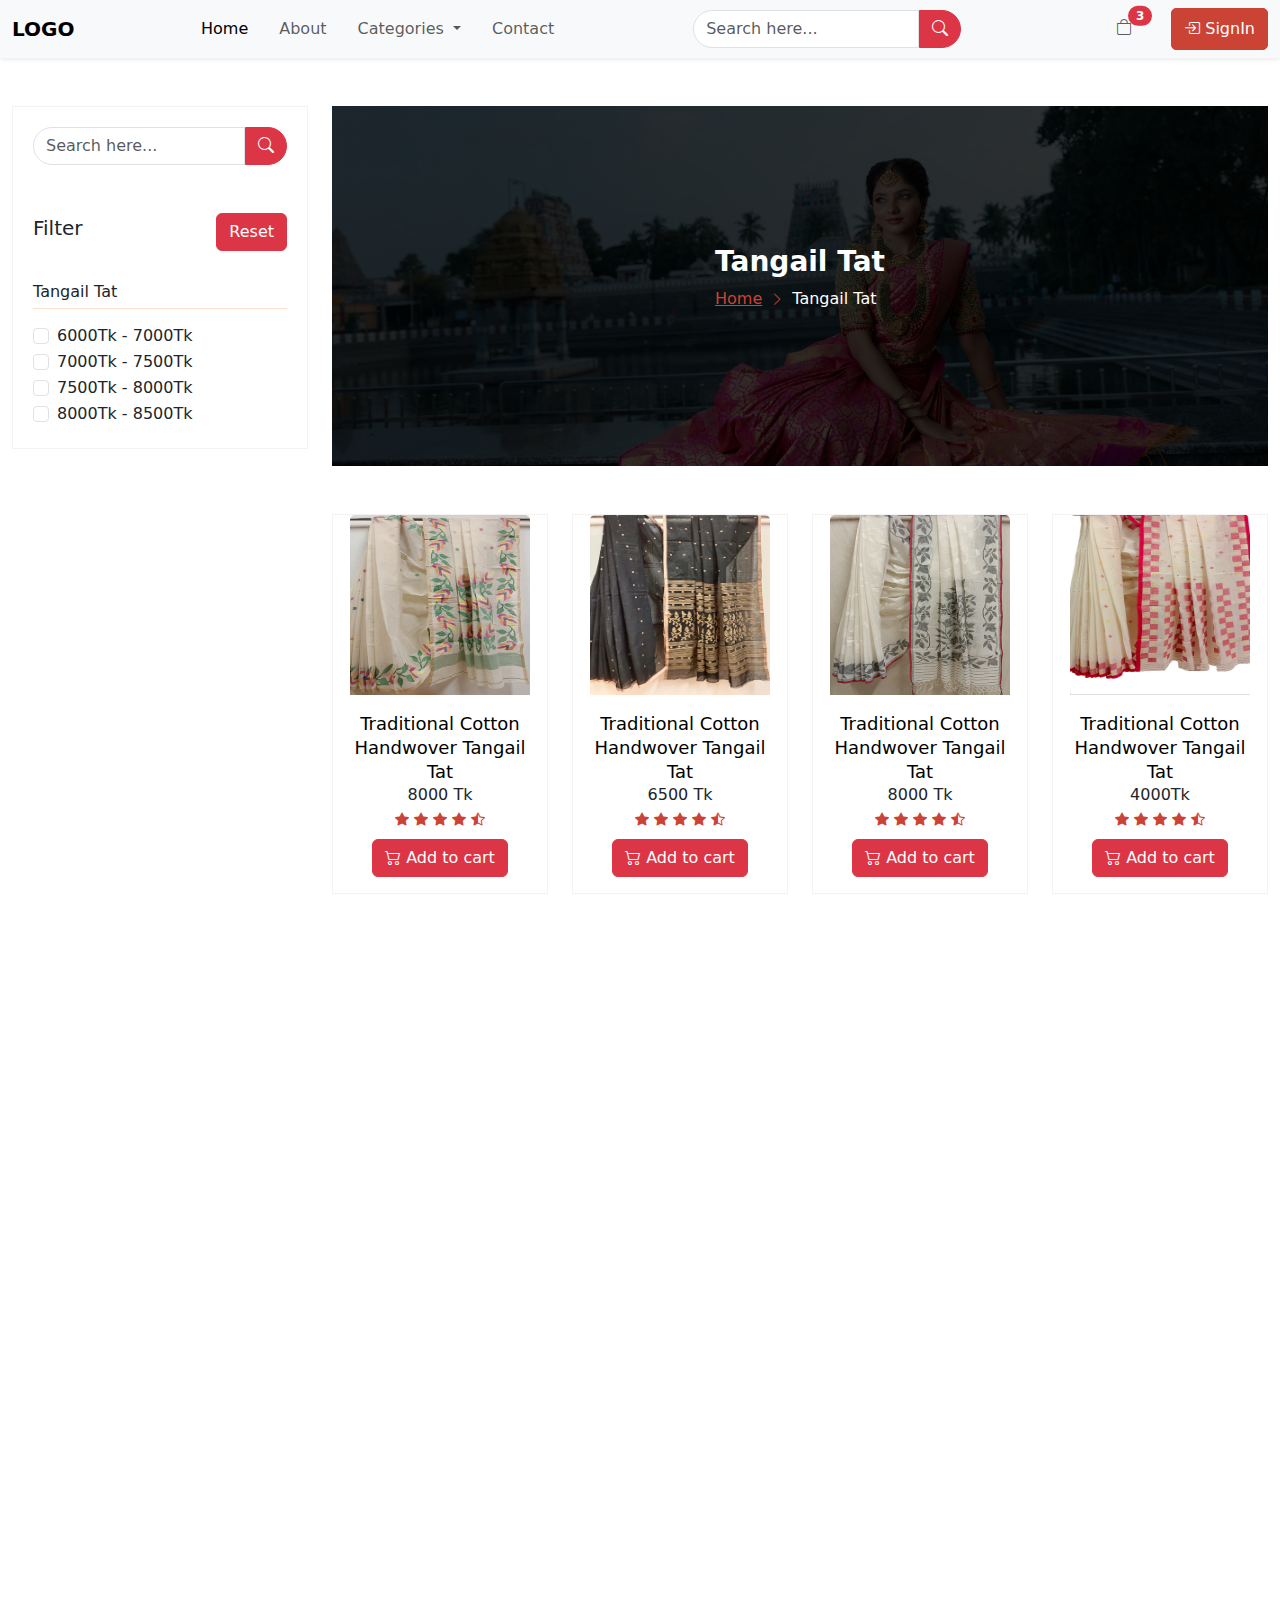
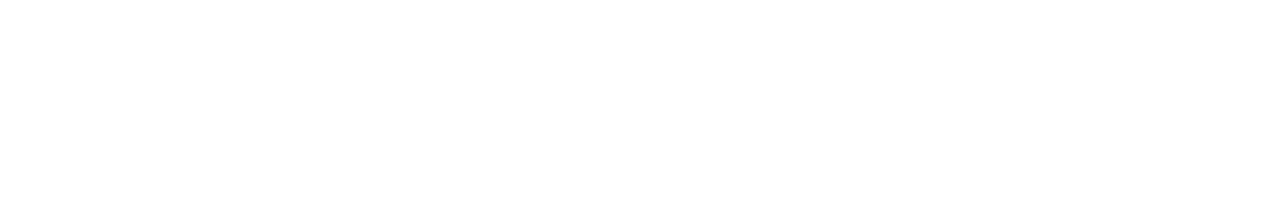
<file: tangail.html>
<!DOCTYPE html>
<html lang="en">
<head>
	<meta charset="UTF-8">
	<meta name="viewport" content="width=device-width, initial-scale=1.0">
	<title>Tangail Tat</title>
	<!-- Bootstrap CSS -->
	<link rel="stylesheet" href="assets/css/bootstrap.min.css">
	<link rel="stylesheet" href="assets/icons/font/bootstrap-icons.min.css">
	<!-- Slick CSS -->
	<link rel="stylesheet" href="assets/slick/slick.css">
	<link rel="stylesheet" href="assets/slick/slick-theme.css">
	<!-- Responsive CSS -->
	<link rel="stylesheet" href="assets/css/responsive.css">
	<!-- My Style -->
	<link rel="stylesheet" href="assets/css/style.css">
</head>
<body>
<!-- Navbar Start -->
	<nav class="navbar navbar-expand-lg bg-body-tertiary shadow-sm">
		<div class="container-fluid">
			<a class="navbar-brand text-uppercase fw-bold" href="#">Logo</a>
			<button class="navbar-toggler" type="button" data-bs-toggle="collapse" data-bs-target="#navbarSupportedContent" aria-controls="navbarSupportedContent" aria-expanded="false" aria-label="Toggle navigation">
				<span class="navbar-toggler-icon"></span>
			</button>
			<div class="collapse navbar-collapse" id="navbarSupportedContent">
				<ul class="navbar-nav me-auto mb-2 mb-lg-0">
					<li class="nav-item">
						<a class="nav-link active" aria-current="page" href="#">Home</a>
					</li>
					<li class="nav-item">
						<a class="nav-link" href="#">About</a>
					</li>
					<li class="nav-item dropdown">
						<a class="nav-link dropdown-toggle" href="#" role="button" data-bs-toggle="dropdown" aria-expanded="false">
							Categories
						</a>
						<ul class="dropdown-menu">
							<li><a class="dropdown-item" href="dhakai.html">Dhakai Jamdani</a></li>
							<li><a class="dropdown-item" href="index.html">Tangail Tat</a></li>
							<li><a class="dropdown-item" href="rajshahi.html">Rajshahi Silk</a></li>
							<li><a class="dropdown-item" href="benarosi.html">Benaroshi</a></li>
							<li><a class="dropdown-item" href="kolaboti.html">Kolaboti</a></li>
						</ul>
					</li>
					<li class="nav-item">
						<a class="nav-link" href="contact.html">Contact</a>
					</li>
				</ul>

				<form class="d-flex" role="search">
					<input class="form-control rounded-0 rounded-start-pill" type="search" placeholder="Search here..." aria-label="Search">
					<button class="btn btn-danger rounded-0 rounded-end-pill" type="submit"><i class="bi bi-search"></i></button>
				</form>

				<ul class="navbar-nav ms-auto mb-2 mb-lg-0">
					<li class="nav-item">
						<button type="button" class="nav-link position-relative mx-3 "data-bs-toggle="offcanvas" data-bs-target="#offcanvasRight" aria-controls="offcanvasRight">
							<i class="bi bi-bag"></i>
							<span class="position-absolute top-10 start-100 translate-middle badge rounded-pill bg-danger">
								3
								<span class="visually-hidden">unread messages</span>
							</span>
						</button>
					</li>
					<li class="nav-item">
						<a class="nav-link" href="signIn.html" id="btn-signin"><i class="bi bi-box-arrow-in-right"></i> SignIn</a>
					</li>
				</ul>

			</div>
		</div>
	</nav>
	<!-- Navbar End -->





	<div class="container-fluid">
		<div class="row">
			<!-- Sidebar Start -->
			<div class="col-lg-3 col-md-4 col-sm-12">
				<div class="sidebar mt-5">
					<form class="d-flex" role="search">
						<input class="form-control rounded-0 rounded-start-pill" type="search" placeholder="Search here..." aria-label="Search">
						<button class="btn btn-danger rounded-0 rounded-end-pill" type="submit"><i class="bi bi-search"></i></button>
					</form>

					<div class="mt-5 d-flex justify-content-between align-items-center">
						<h5>Filter</h5>
						<button type="reset" class="btn btn-danger">Reset</button>
					</div>

					<div class="mt-4">
						<h6>Tangail Tat</h6>
						<div class="form-check">
							<input class="form-check-input" type="checkbox" value="" >
							<label class="form-check-label">
								6000Tk - 7000Tk 
							</label>
						</div>
						<div class="form-check">
							<input class="form-check-input" type="checkbox" value="" >
							<label class="form-check-label">
								7000Tk - 7500Tk 
							</label>
						</div>
						<div class="form-check">
							<input class="form-check-input" type="checkbox" value="" >
							<label class="form-check-label">
								7500Tk - 8000Tk 
							</label>
						</div>
						<div class="form-check">
							<input class="form-check-input" type="checkbox" value="" >
							<label class="form-check-label">
								8000Tk - 8500Tk
							</label>
						</div>
					</div>
				</div>
			</div>
			<!-- Sidebar End -->

			
			<div class="col-lg-9 col-md-8 col-sm-12">
				<!-- Breadcrumb Start -->
				<div class="breadcrumb-area mt-5">
					<div class="overlay"></div>
					<div class="position-absolute d-flex justify-content-center align-items-center w-100 h-100">
						<div>
							<h3 class="fw-bold text-white text-center">Tangail Tat</h3>
							<nav aria-label="breadcrumb">
								<ol class="breadcrumb">
									<li class="breadcrumb-item"><a href="index.html">Home</a></li>
									<i class="bi bi-chevron-right"></i>
									<li class="breadcrumb-item active" aria-current="page">Tangail Tat</li>
								</ol>
							</nav>
						</div>
					</div>
				</div>
				<!-- Breadcrumb End -->

				<!-- Main Content Start -->
				<div class="main-content">
					<div class="row mt-5">
						<!-- Single -->
						<div class="col-lg-3 col-md-4 col-sm-12">
							<div class="card text-center">
								
								<img src="assets/images/tangail/l1.webp" class="card-img-top" alt="...">
								<div class="card-body">
									<h5 class="card-title">
										<a href="#">Traditional Cotton Handwover Tangail Tat</a>
									</h5>
									<div class="card-text">
												<p>8000 Tk</p>
										<div class="rating mb-2">
											<span><i class="bi bi-star-fill"></i></span>
											<span><i class="bi bi-star-fill"></i></span>
											<span><i class="bi bi-star-fill"></i></span>
											<span><i class="bi bi-star-fill"></i></span>
											<span><i class="bi bi-star-half"></i></span>
										</div>
									</div>
									<a href="#" class="btn btn-danger"><i class="bi bi-cart2"> </i>Add to cart</a>
								</div>
							</div>
						</div>
						<!-- Single -->
						<div class="col-lg-3 col-md-4 col-sm-12">
							<div class="card text-center">
								<img src="assets/images/tangail/l9.webp" class="card-img-top" alt="...">
								<div class="card-body">
									<h5 class="card-title">
										<a href="#">Traditional Cotton Handwover Tangail Tat</a>
									</h5>
									<div class="card-text">
										<p>6500 Tk</p>
										<div class="rating mb-2">
											<span><i class="bi bi-star-fill"></i></span>
											<span><i class="bi bi-star-fill"></i></span>
											<span><i class="bi bi-star-fill"></i></span>
											<span><i class="bi bi-star-fill"></i></span>
											<span><i class="bi bi-star-half"></i></span>
										</div>
									</div>
									<a href="#" class="btn btn-danger"><i class="bi bi-cart2"> </i>Add to cart</a>
								</div>
							</div>
						</div>
						<!-- Single -->
						<div class="col-lg-3 col-md-4 col-sm-12">
							<div class="card text-center">
								<img src="assets/images/tangail/l10.webp" class="card-img-top" alt="...">
								<div class="card-body">
									<h5 class="card-title">
										<a href="#">Traditional Cotton Handwover Tangail Tat</a>
									</h5>
									<div class="card-text">
										<p>8000 Tk</p>
										<div class="rating mb-2">
											<span><i class="bi bi-star-fill"></i></span>
											<span><i class="bi bi-star-fill"></i></span>
											<span><i class="bi bi-star-fill"></i></span>
											<span><i class="bi bi-star-fill"></i></span>
											<span><i class="bi bi-star-half"></i></span>
										</div>
									</div>
									<a href="#" class="btn btn-danger"><i class="bi bi-cart2"> </i>Add to cart</a>
								</div>
							</div>
						</div>
				<!-- Single -->
						<div class="col-lg-3 col-md-4 col-sm-12">
							<div class="card text-center">
								<img src="assets/images/tangail/l3.webp" class="card-img-top" alt="...">
								<div class="card-body">
									<h5 class="card-title">
										<a href="#">Traditional Cotton Handwover Tangail Tat</a>
									</h5>
									<div class="card-text">
										<p>4000Tk </p>
										<div class="rating mb-2">
											<span><i class="bi bi-star-fill"></i></span>
											<span><i class="bi bi-star-fill"></i></span>
											<span><i class="bi bi-star-fill"></i></span>
											<span><i class="bi bi-star-fill"></i></span>
											<span><i class="bi bi-star-half"></i></span>
										</div>
									</div>
									<a href="#" class="btn btn-danger"><i class="bi bi-cart2"> </i>Add to cart</a>
								</div>
							</div>
						</div>
						<!-- Single -->
						<div class="col-lg-3 col-md-4 col-sm-12">
							<div class="card text-center">
								<img src="assets/images/tangail/l4.webp" class="card-img-top" alt="...">
								<div class="card-body">
									<h5 class="card-title">
										<a href="#">Traditional Cotton Handwover Tangail Tat</a>
									</h5>
									<div class="card-text">
										<p>5500Tk </p>
										<div class="rating mb-2">
											<span><i class="bi bi-star-fill"></i></span>
											<span><i class="bi bi-star-fill"></i></span>
											<span><i class="bi bi-star-fill"></i></span>
											<span><i class="bi bi-star-fill"></i></span>
											<span><i class="bi bi-star-half"></i></span>
										</div>
									</div>
									<a href="#" class="btn btn-danger"><i class="bi bi-cart2"> </i>Add to cart</a>
								</div>
							</div>
						</div>
						<!-- Single -->
						<div class="col-lg-3 col-md-4 col-sm-12">
							<div class="card text-center">
								
								<img src="assets/images/tangail/l5.webp" class="card-img-top" alt="...">
								<div class="card-body">
									<h5 class="card-title">
										<a href="#">Traditional Cotton Handwover Tangail Tat</a>
									</h5>
									<div class="card-text">
										<p>6500 Tk</p>
										<div class="rating mb-2">
											<span><i class="bi bi-star-fill"></i></span>
											<span><i class="bi bi-star-fill"></i></span>
											<span><i class="bi bi-star-fill"></i></span>
											<span><i class="bi bi-star-fill"></i></span>
											<span><i class="bi bi-star-half"></i></span>
										</div>
									</div>
									<a href="#" class="btn btn-danger"><i class="bi bi-cart2"> </i>Add to cart</a>
								</div>
							</div>
						</div>
						<!-- Single -->
						<div class="col-lg-3 col-md-4 col-sm-12">
							<div class="card text-center">
								<img src="assets/images/tangail/l6.webp" class="card-img-top" alt="...">
								<div class="card-body">
									<h5 class="card-title">
										<a href="#">Traditional Cotton Handwover Tangail Tat</a>
									</h5>
									<div class="card-text">
										<p>6500Tk </p>
										<div class="rating mb-2">
											<span><i class="bi bi-star-fill"></i></span>
											<span><i class="bi bi-star-fill"></i></span>
											<span><i class="bi bi-star-fill"></i></span>
											<span><i class="bi bi-star-fill"></i></span>
											<span><i class="bi bi-star-half"></i></span>
										</div>
									</div>
									<a href="#" class="btn btn-danger"><i class="bi bi-cart2"> </i>Add to cart</a>
								</div>
							</div>
						</div>
						<!-- Single -->
						<div class="col-lg-3 col-md-4 col-sm-12">
							<div class="card text-center">
								<img src="assets/images/tangail/l7.webp" class="card-img-top" alt="...">
								<div class="card-body">
									<h5 class="card-title">
										<a href="#">Traditional Cotton Handwover Tangail Tat</a>
									</h5>
									<div class="card-text">
										<p>6500Tk </p>
										<div class="rating mb-2">
											<span><i class="bi bi-star-fill"></i></span>
											<span><i class="bi bi-star-fill"></i></span>
											<span><i class="bi bi-star-fill"></i></span>
											<span><i class="bi bi-star-fill"></i></span>
											<span><i class="bi bi-star-half"></i></span>
										</div>
									</div>
									<a href="#" class="btn btn-danger"><i class="bi bi-cart2"> </i>Add to cart</a>
								</div>
							</div>
						</div>







						<!-- Pagination Start -->
						<div class="col-lg-12 col-md-12 col-sm-12">
							<div class="pagination-area d-flex justify-content-center mt-4 mb-4">
								<nav aria-label="Page navigation example">
									<ul class="pagination">
										<li class="page-item">
											<a class="page-link" href="#">Previous</a>
										</li>
										<li class="page-item">
											<a class="page-link active" href="#">1</a>
										</li>
										<li class="page-item">
											<a class="page-link" href="#">2</a>
										</li>
										<li class="page-item">
											<a class="page-link" href="#">3</a>
										</li>
										<li class="page-item">
											<a class="page-link" href="#">Next</a>
										</li>
									</ul>
								</nav>
							</div>
						</div>
						<!-- Pagination End -->
					</div>
				</div>
			</div>
			<!-- Main Content End -->
		</div>
	</div>


	
	<!-- Shopping Cart Offcanvas Start -->
	<div class="offcanvas offcanvas-end" tabindex="-1" id="offcanvasRight" aria-labelledby="offcanvasRightLabel">
		<div class="offcanvas-header">
			<h5 class="offcanvas-title" id="offcanvasRightLabel">Shopping Cart</h5>
			<button type="button" class="btn-close" data-bs-dismiss="offcanvas" aria-label="Close"></button>
		</div>
		<hr>
		<div class="offcanvas-body">

			<div class="d-flex gap-3 mb-3">
				<div class="product-photo">
					<img src="assets/images/sharee/p11.jpeg" alt="">
				</div>
				<div class="d-flex justify-content-between flex-fill">
					<div>
						<a href="#" class="d-block">Dhakai Jamdani</a>
						<span class="d-block">6090 Tk </span>
					</div>
					<div>
						<button type="button"><i class="bi bi-x-circle-fill"></i></button>
					</div>
				</div>
			</div>
			<div class="d-flex gap-3 mb-3">
				<div class="product-photo">
					<img src="assets/images/sharee/p12.png" alt="">
				</div>
				<div class="d-flex justify-content-between flex-fill">
					<div>
						<a href="#" class="d-block">Tangail Tat</a>
						<span class="d-block">6500 Tk</span>
					</div>
					<div>
						<button type="button"><i class="bi bi-x-circle-fill"></i></button>
					</div>
				</div>
			</div>

			<div class="d-flex gap-3 mb-3">
				<div class="product-photo">
					<img src="assets/images/sharee/p13.png" alt="">
				</div>
				<div class="d-flex justify-content-between flex-fill">
					<div>
						<a href="#" class="d-block">Rajshahi Silk</a>
						<span class="d-block">8000 Tk </span>
					</div>
					<div>
						<button type="button"><i class="bi bi-x-circle-fill"></i></button>
					</div>
				</div>
			</div>

			<div class="subTotal d-flex justify-content-between mt-4">
				<h5>Subtotal:</h5>
				<h5>20590 Tk</h5>
			</div>


			<div class="btn-area w-100 text-end mt-4">
				<a href="cart.html" class="btn btn-primary rounded-0 mx-2">View Cart</a>
				<a href="checkout.html" class="btn btn-warning rounded-0">Checkout</a>
			</div>

		</div>
	</div>
	<!-- Shopping Cart Offcanvas End -->



	<!-- Footer Start -->
	<footer>
		<div class="row g-4">
			<div class="col-lg-3 col-md-4 col-sm-12">
				<div class="f-title">
					<h5>Address</h5>
				</div>
				<ul type="none">
					<li>
						<span><i class="bi bi-geo-alt"></i></span>
						<span>Chuadanga Sadar, Chuadanga, Bangladesh.</span>
					</li>
					<li>
						<span><i class="bi bi-envelope"></i></span>
						<span>example123@gmail.com</span>
					</li>
					<li>
						<span><i class="bi bi-telephone"></i></span>
						<span>+880 12345</span>
					</li>
				</ul>
				<div class="social-link d-flex gap-2 mt-4">
					<div class="icon" id="facebook">
						<a href="#"><i class="bi bi-facebook"></i></a>
					</div>
					<div class="icon" id="youtube">
						<a href="#"><i class="bi bi-youtube"></i></a>
					</div>
					<div class="icon" id="instagram">
						<a href="#"><i class="bi bi-instagram"></i></a>
					</div>
					<div class="icon" id="pinterest">
						<a href="#"><i class="bi bi-pinterest"></i></a>
					</div>
				</div>
			</div>

			<div class="col-lg-3 col-md-4 col-sm-12">
				<div class="f-title">
					<h5>Categories</h5>
				</div>
				<ul type="none">
					<li>
						<a href="#">Dhakai Jamdani</a>
					</li>
					<li>
						<a href="#">Tangail Tat</a>
					</li>
					<li>
						<a href="#">Rajshahi Silk</a>
					</li>
					<li>
						<a href="#">Benaroshi</a>
					</li>
					<li>
						<a href="#">Kolaboti</a>
					</li>
				</ul>
			</div>

			<div class="col-lg-3 col-md-4 col-sm-12">
				<div class="f-title">
					<h5>Information</h5>
				</div>
				<ul type="none">
					<li>
						<a href="#">About us</a>
					</li>
					<li>
						<a href="#">Contact us</a>
					</li>
					<li>
						<a href="#">Terms & Conditions</a>
					</li>
					<li>
						<a href="#">Privacy Policy</a>
					</li>
					<li>
						<a href="#">SignIn</a>
					</li>
				</ul>
			</div>

			<div class="col-lg-3 col-md-4 col-sm-12">
				<div class="f-title">
					<h5>Payment Way</h5>
				</div>
				<span>Lorem ipsum dolor sit amet consectetur adipisicing elit. Recusandae veniam eligendi corporis similique nulla excepturi cum libero facilis officiis, facere!</span>
				<div class="row g-4 mt-4">
					<div class="col-lg-3 col-md-3 col-sm-3">
						<div class="logo">
							<img src="assets/images/payment-way/visa.png" alt="">
						</div>
					</div>
					<div class="col-lg-3 col-md-3 col-sm-3">
						<div class="logo">
							<img src="assets/images/payment-way/mastercard.png" alt="">
						</div>
					</div>
					<div class="col-lg-3 col-md-3 col-sm-3">
						<div class="logo">
							<img src="assets/images/payment-way/bKash.png" alt="">
						</div>
					</div>
					<div class="col-lg-3 col-md-3 col-sm-3">
						<div class="logo">
							<img src="assets/images/payment-way/nagad.png" alt="">
						</div>
					</div>
				</div>
			</div>


			<div class="copyright text-center mt-4">
				<span>&copy; 2024 Developed By Shangida | All rights reserved.</span>
			</div>


		</div>
	</footer>
	<!-- Footer End -->
	




	<!-- Bootstrap JS -->
	<script src="assets/js/bootstrap.bundle.js"></script>
	<!-- jQuery -->
	<script src="https://cdnjs.cloudflare.com/ajax/libs/jquery/3.7.1/jquery.min.js" integrity="sha512-v2CJ7UaYy4JwqLDIrZUI/4hqeoQieOmAZNXBeQyjo21dadnwR+8ZaIJVT8EE2iyI61OV8e6M8PP2/4hpQINQ/g==" crossorigin="anonymous" referrerpolicy="no-referrer"></script>
	<!-- Slick JS -->
	<script src="assets/slick/slick.min.js"></script>
	<!-- Custom JS -->
	<script src="assets/js/main.js"></script>
</body>
</html>
</file>
<file: assets/css/responsive.css>
@media only screen and (max-width: 768px) {
	.navbar .navbar-nav{
		text-align: center;
		margin-top: 20px;
	}
	.navbar .navbar-nav .nav-item{
		text-align: center;
		margin: auto;
	}
	.navbar .dropdown .dropdown-menu{
		width: 100%!important;
	}
	.slider-area .carousel-inner{
		height: 50vh!important;
	}
	.carousel-indicators button{
		width: 13px!important;
		height: 13px!important;
	}
	.testimonial-area .t-box{
		margin: 5px!important;
	}
	footer .logo{
	width: 100%;
	height: 60px!important;
	}
}
</file>
<file: assets/css/style.css>
html,body{
	margin: 0;
	padding: 0;
	width: 100%;
	height: 100%;
	overflow-x: hidden;
}
*{
	margin: 0;
	padding: 0;
	box-sizing: border-box;
}

/*--- Navbar Start ---*/
.navbar{

}
.navbar .navbar-brand{
	width: 150px;
}
.navbar .nav-item .nav-link{
	margin-left: 15px;
}

.navbar .nav-item .nav-link:hover{
	color: orange;
	transition: .6s;
}

#btn-signin{
	border: 1px solid #CB4335;
	background-color: #CB4335 ;
	color: white;
	padding-left: 12px;
	padding-right: 12px;
	border-radius: 5px;
}

#btn-signin:hover{
	background-color: transparent;
	color: #FA8072;
	transition: .6s;
}
.navbar .dropdown .dropdown-menu{
	padding-top: 0;
	padding-bottom: 0;
	border-radius: 0;
}
.navbar .dropdown:hover .dropdown-menu{
	display: block!important;
}
.navbar .dropdown .dropdown-menu .dropdown-item{
	padding-top: 6px;
	padding-bottom: 6px;
}
.navbar .dropdown .dropdown-menu .dropdown-item:hover{
	background-color: #FA8072;
	color: white;
	transition: .6s;
}

.navbar form input:focus{
	border: none!important;
	outline: none!important;
}
/*--- Navbar End ---*/


/*--- Sidebar Start ---*/
.sidebar{
	border: 1px solid #F5F3F2;
	padding: 20px 20px;
}

.sidebar h6{
	border-bottom: 1px solid #FFE0CD;
	padding-top: 7px;
	padding-bottom: 7px;
	margin-bottom: 15px;
}
.sidebar .form-check label{
	font-size: 16px;
}

/*--- Sidebar End ---*/


/* Slider Start --*/
.slider-area .carousel-inner{
	width: 100%;
	height: 60vh;
}
.slider-area .carousel-inner .carousel-item{
	width: 100%;
	height: 100%;
}
.slider-area .carousel-inner .carousel-item img{
	width: 100%;
	height: 100%;
	object-fit: cover;
}
.carousel-indicators button{
	width: 17px!important;
	height: 17px!important;
	border-radius: 50%;
}
.carousel-indicators button.active{
	background-color: #CB4335;
}
/* Slider End --*/



/*--- Main Content Start ---*/
.main-content {
	/*overflow-x: hidden;*/
}
.main-content .card{
	padding: 0px!important;
	overflow: hidden;
	margin-bottom: 15px;
	border-color: #F5F3F2;
	border-radius: 0;
}
.main-content .card:hover{
	box-shadow: rgba(0, 0, 0, 0.24) 0px 3px 8px;
	transition: .6s;
}
.main-content .card:hover img{
	transform: scale(1.1);
	transition: .6s;
}
.main-content .card img{
	width: 180px;
	height: 180px;
	margin: auto;
}
.main-content .card .card-body .card-title{
	margin: 0;
}
.main-content .card .card-body .card-title a{
	text-decoration: none;
	color: black;
	font-size: 18px;
}
.main-content .card .card-body .rating span i{
	color: #CB4335;
	font-size: 14px;
}
.main-content .card .card-body p{
	margin: 0;
}
.main-content .card .card-body a{
	font-size: 16px;
}
.main-content .card .card-body a:hover{
	background-color: transparent;
	border-color: #F5F3F2;
	color: orange;
	transition: .6s;
}


/* Pagination Start */
.pagination .page-item .page-link{
	font-size: 16px;
	color: black;
}
.pagination .page-item .page-link:hover{
	background-color: #CB4335;
	border-color: #CB4335;
	color: white;
	transition: .6s;
}
.pagination .page-item .page-link.active{
	background-color: #CB4335;
	color: white;
	border-color: #CB4335;
}
/* Pagination End */

/* Testimonial Start */
.testimonial-area{

}
.testimonial-area .t-box{
	border: 1px solid #CB4335;
	padding: 20px 15px;
	border-radius: 4px;
	margin-right: 10px;
}
.testimonial-area .t-box .photo{
	width: 110px;
	height: 110px;
	border: 2px solid #CB4335;
	border-radius: 50%;
	position: relative;
}
.testimonial-area .t-box .photo img{
	position: absolute;
	width: 100%;
	height: 100%;
	border-radius: 50%;
	object-fit: cover;
}
.testimonial-area .t-box h4{
	margin: 0;
	padding: 0;
}
.testimonial-area .t-box i{
	font-size: 40px;
	color: #CB4335;
}
.testimonial-area .t-box .rating i{
	font-size: 14px;
	color: #CB4335;
}
.testimonial-area .t-box hr{
	border-color: #FEDCA7;
}
.testimonial-area .t-box p{
	text-align: justify;
}
/* Testimonial End */

.slick-prev::before{
	color: #CB4335;
}

.slick-next::before{
	color: #CB4335;
	margin-left: -35px!important;
}
.slick-slider {
    margin: 0 -15px;
}
.slick-slide {
    margin-right: 5px;
    margin-left: 5px;
    z-index: 99;
}
.slick-dots li button:before {
    font-size: 10px;
    margin-top: 10px;
}

.slick-dots li.slick-active button:before {
    color: #CB4335;
    outline: 1px solid #CB4335;
    outline: 10px 0px 0px 0px !important;
    border-radius: 50%;
}

.slick-dots li button:hover:before {
    color: #CB4335;
}


/* Product Cart Offcanvas Start */
.offcanvas .offcanvas-body .product-photo{
	width: 80px;
	height: 80px;
	border: 1px solid #CB4335;
	position: relative;
}
.offcanvas .offcanvas-body .product-photo img{
	width: 90%;
	height: 90%;
	position: absolute;
	top: 50%;
	left: 50%;
	transform: translate(-50%, -50%);
	object-fit: cover;
}
.offcanvas .offcanvas-body a{
	text-decoration: none;
	color: black;
	font-size: 18px;
}
.offcanvas .offcanvas-body a:hover{
	color: #CB4335;
	text-decoration: underline;
	transition: .6s;
}
.offcanvas .offcanvas-body button{
	background-color: transparent;
	border: none;
}
.offcanvas .offcanvas-body button:hover{
	color: #CB4335;
	transition: .6s;
}

.offcanvas .offcanvas-body .btn-area a:hover{
	text-decoration: none;
	color: white; 
	transition: .6s;
}
/* Product Cart Offcanvas End */



/*--- Main Content End ---*/


/*--- Breadcrumb Start ---*/
.breadcrumb-area{
	width: 100%;
	height: 40vh;
	background-image: url('../../assets/images/slider/l-1.jpg');
	background-position: center;
	background-repeat: no-repeat;
	background-size: cover;
	position: relative;
}
.overlay{
	position: absolute;
	width: 100%;
	height: 100%;
	background-color: black;
	opacity: .8;
}
.breadcrumb .breadcrumb-item a{
	color: #CB4335;
}
.breadcrumb i{
	color: #CB4335;
	font-size: 14px;
	margin-top: 2px;
	padding: 0px 8px;
}
.breadcrumb .breadcrumb-item.active{
	color: white;
}
/*--- Breadcrumb End ---*/


/*--- Contact form Start ---*/
.contact-form form input{
	padding: 12px 12px 12px 12px;
	border-radius: 0px;
}
.contact-form form textarea{
	border-radius: 0px;
}
.g-map{
	width: 100%;
	height: 300px;
	position: relative;
}
.g-map iframe{
	position: absolute;
	width: 100%;
	height: 100%;
}
/*--- Contact form End ---*/


/*--- Cart Start ---*/
.cart-table table thead th{
	background-color: #CB4335;
}
.cart-table table tr td{
	font-size: 16px;
}
.cart-table table tr td button{
	border: none;
	background-color: transparent;
}
.cart-table table tr td button:hover{
	color: orange;
}
/*--- Cart End ---*/



/*--- SignIn Start ---*/
.siginIn-form h4{
	background-color: #CB4335;
	color: white;
}
.siginIn-form .card .card-body{
	padding: 40px 20px;
}
.siginIn-form .card .card-body .input-group-text{
	background-color: #CB4335;
	color: white;
}
.siginIn-form .card .card-body form input{
	padding-top: 10px;
	padding-bottom: 10px;
}
#signIn-btn{
	background-color: #CB4335;
	color: white;
}
.siginIn-form .card .card-body form a{
	font-size: 14px;
}
.siginIn-form .card .card-body .signUp span{
	text-decoration: none;
	font-size: 16px!important;
	font-weight: bold;
	display: block;
	text-align: center;
	color: #7B7C7C;
}
.siginIn-form .card .card-body .signUp a{
	text-decoration: none;
	font-size: 16px!important;
	font-weight: bold;
	display: block;
	text-align: center;
}
.siginIn-form .card .card-body .signUp a:hover{
	text-decoration: underline;
}


/*--- SignIn End ---*/



/*--- Footer Start ---*/
footer{
	background-color: #272625;
	padding: 50px 25px;
}
footer .f-title{
	margin-bottom: 20px;
}
footer .f-title h5{
	color: white;
}
footer ul{
	margin: 0;
	padding: 0;
}
footer ul li{
	color: white;
	line-height: 32px;
	color: #AEAEAE;
}
footer ul li span i{
	color: orange;
}
footer ul li a{
	text-decoration: none;
	color: #AEAEAE;
}
footer ul li a:hover{
	color: white;
	transition: .6s;
}
footer span{
	color: #AEAEAE;
}


footer .social-link .icon{
	width: 25px; 
	height: 25px;
	position: relative;
}
footer .social-link .icon i{
	color: white;
	position: absolute;
	top: 50%;
	left: 50%;
	transform: translate(-50%, -50%);
	font-size: 15px;
}

#facebook{
	background-color: #316FF6; 
}
#youtube{
	background-color: #CD201F; 
}
#pinterest{
	background-color: #E60023;
}
#instagram{
	background: #f09433; 
	background: -moz-linear-gradient(45deg, #f09433 0%, #e6683c 25%, #dc2743 50%, #cc2366 75%, #bc1888 100%); 
	background: -webkit-linear-gradient(45deg, #f09433 0%,#e6683c 25%,#dc2743 50%,#cc2366 75%,#bc1888 100%); 
	background: linear-gradient(45deg, #f09433 0%,#e6683c 25%,#dc2743 50%,#cc2366 75%,#bc1888 100%); 
	filter: progid:DXImageTransform.Microsoft.gradient( startColorstr='#f09433', endColorstr='#bc1888',GradientType=1 );
}

footer .logo{
	width: 100%;
	height: 30px;
	background-color: white;
	position: relative;
}
footer .logo img{
	position: absolute;
	width: 80%;
	height: 60%;
	top: 50%;
	left: 50%;
	transform: translate(-50%, -50%);
}

footer .copyright{
	border-top: 1px solid #5D5D5D;
	padding-top: 15px;
}
/*--- Footer End ---*/
</file>
